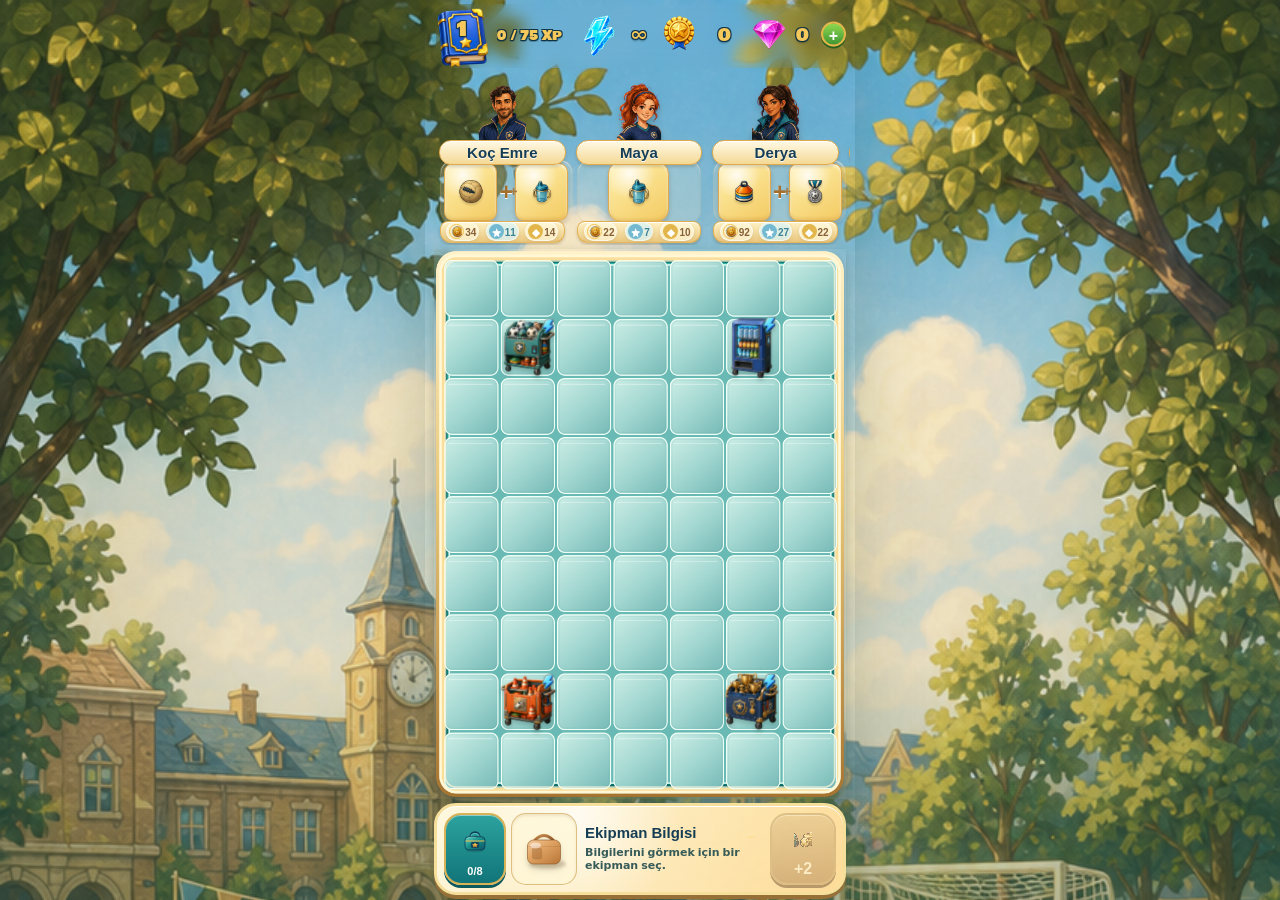
<file: index.html>
<!DOCTYPE html>
<html lang="tr">
<head>
  <meta charset="UTF-8">
  <meta name="viewport" content="width=device-width, initial-scale=1, maximum-scale=1, user-scalable=no">
  <meta name="theme-color" content="#173f61">
  <title>Champion Tour — Futbol Birleştirme Prototipi</title>
  <link rel="stylesheet" href="style.css?v=cozy-reference-3">
  <link rel="stylesheet" href="cozy-academy-production.css?v=cozy-reference-15">
</head>
<body>
  <div class="scene" aria-hidden="true">
    <div class="sun"></div>
    <div class="cloud cloud-a"></div>
    <div class="cloud cloud-b"></div>
    <div class="academy-world" id="academyWorld">
      <div class="academy-horizon"></div>
      <div class="campus-road road-main"></div>
      <div class="campus-road road-side"></div>
      <div class="academy-field field-main">
        <span class="field-circle"></span>
        <span class="field-goal goal-a"></span>
        <span class="field-goal goal-b"></span>
      </div>
      <div class="academy-field field-training"></div>
      <div class="academy-stands stands-left"></div>
      <div class="academy-stands stands-right"></div>
      <div class="academy-building clubhouse">
        <span class="building-sign">CT</span>
      </div>
      <div class="academy-building fitness-center">
        <span class="building-sign">FIT</span>
      </div>
      <div class="campus-trees trees-left"><i></i><i></i><i></i></div>
      <div class="campus-trees trees-right"><i></i><i></i><i></i></div>
      <div class="campus-lights lights-left"><i></i><i></i></div>
      <div class="campus-lights lights-right"><i></i><i></i></div>
    </div>
  </div>

  <main class="game">
    <h1 class="visually-hidden">Champion Tour</h1>
    <header class="game-header" data-i18n-aria="resources.title">
      <section class="player-level-card hud-capsule" aria-label="Oyuncu seviyesi ve deneyimi">
        <div class="level-ring" id="playerXpRing" aria-hidden="true">
          <img class="hud-reference-image level-reference-image" src="assets/CozyAcademy/Full/UI/HUD/V3/level-book.png" alt="">
          <svg viewBox="0 0 48 48">
            <circle class="level-ring-track" cx="24" cy="24" r="20"></circle>
            <circle class="level-ring-progress" cx="24" cy="24" r="20"></circle>
          </svg>
          <span class="level-book-pages"></span>
          <span id="playerLevelValue">1</span>
        </div>
        <div class="level-copy">
          <small>SEVİYE</small>
          <strong id="xpValue">0 / 100 XP</strong>
        </div>
      </section>
      <button class="reputation-button" id="reputationButton" type="button" aria-label="Akademi İtibarı bilgisi">
        <span aria-hidden="true">★</span>
        <strong id="reputationValue">0</strong>
      </button>

      <section class="energy-card hud-capsule" data-i18n-aria="energy.label">
        <img class="hud-reference-image energy-reference-image" src="assets/CozyAcademy/Full/UI/HUD/V3/energy.png" alt="" aria-hidden="true">
        <div class="energy-content">
          <div class="energy-row">
            <strong id="energyValue">100</strong>
            <span class="energy-maximum">/ 100</span>
          </div>
          <div class="energy-track" aria-hidden="true">
            <span class="energy-fill" id="energyFill"></span>
          </div>
          <div class="energy-timer" id="energyTimerRow">
            <span>Sonraki</span>
            <strong id="energyTimer"></strong>
          </div>
        </div>
      </section>

      <section class="resource-pill resource-coins hud-capsule" aria-label="Altın">
        <img class="hud-reference-image coin-reference-image" src="assets/CozyAcademy/Full/UI/HUD/V3/coin.png" alt="" aria-hidden="true">
        <span class="resource-copy"><small>ALTIN</small><strong id="coinValue">0</strong></span>
      </section>

      <section class="resource-pill resource-gems hud-capsule" aria-label="Elmas">
        <img class="hud-reference-image gem-reference-image" src="assets/CozyAcademy/Full/UI/HUD/V3/gem.png" alt="" aria-hidden="true">
        <span class="resource-copy"><small>ELMAS</small><strong id="gemValue">0</strong></span>
      </section>
      <button type="button" class="campus-hud-button" id="campusHudButton" aria-label="Akademi Rehberini aç">
        <img data-ui-icon="menu" alt="" aria-hidden="true">
      </button>
      <span id="eventValue" hidden>0</span>
    </header>

    <section class="orders-shell" data-i18n-aria="orders.title">
      <div class="orders-strip" id="ordersStrip" role="region" data-i18n-aria="orders.title"></div>
      <span class="orders-scroll-progress" aria-hidden="true"><i id="ordersScrollThumb"></i></span>
    </section>

    <section class="mastery-orders" id="masteryOrders" aria-label="Ustalık siparişleri" hidden></section>

    <section class="board-frame">
      <div class="board-heading">
        <span class="board-heading-dot"></span>
        <span data-i18n="prototype.board"></span>
        <span class="board-heading-dot"></span>
      </div>
      <span class="board-vine board-vine-left" aria-hidden="true"></span>
      <span class="board-vine board-vine-right" aria-hidden="true"></span>
      <div class="board" id="board" role="grid" data-i18n-aria="prototype.board"></div>
    </section>

    <section class="item-info-panel is-visible is-empty" id="itemInfoPanel" aria-live="polite" aria-hidden="false">
      <button class="storage-button" id="storageButton" type="button" aria-label="Depoyu aç">
        <img data-ui-icon="storage" alt="" aria-hidden="true">
        <span id="storageCount">0/8</span>
      </button>
      <div class="item-info-icon-wrap">
        <img id="itemInfoIcon" alt="">
      </div>
      <div class="item-info-copy">
        <div class="item-info-title-row">
          <strong id="itemInfoName"></strong>
          <span id="itemInfoLevel"></span>
        </div>
        <p id="itemInfoDescription"></p>
        <div class="item-info-meta">
          <span id="itemInfoProducer"></span>
          <span id="itemInfoRarity"></span>
          <span id="itemInfoNext"></span>
          <span class="producer-output-chip" id="producerOutputChip" hidden>
            <span>Üretir:</span>
            <img id="producerOutputIcon" alt="">
            <strong id="producerOutputName"></strong>
          </span>
        </div>
      </div>
      <button class="production-mode-control" id="productionModeControl" type="button"
        aria-label="Üretim enerji modunu değiştir" hidden>
        <img data-ui-icon="energy" alt="" aria-hidden="true">
        <strong id="productionModeValue">1</strong>
        <span id="productionModeSummary">1 enerji • Standart</span>
      </button>
      <button class="item-info-button" id="itemInfoButton" type="button" aria-label="Detaylı bilgiyi aç" hidden>i</button>
      <button class="sell-button" id="sellButton" type="button" aria-label="Seçili ürünü sat" disabled>
        <img data-ui-icon="sell" alt="" aria-hidden="true">
        <span>+2</span>
      </button>
    </section>

    <footer class="hint">
      <span class="hint-icon" aria-hidden="true">↔</span>
      <span data-i18n="prototype.hint"></span>
    </footer>
  </main>

  <div class="toast" id="toast" role="status" aria-live="polite"></div>

  <div class="item-detail-overlay" id="itemDetailOverlay" hidden>
    <section class="item-detail-card" role="dialog" aria-modal="true" aria-labelledby="itemDetailTitle">
      <button class="item-detail-close" id="itemDetailClose" type="button" aria-label="Bilgi ekranını kapat">×</button>
      <div id="itemDetailContent"></div>
    </section>
  </div>

  <div class="academy-info-overlay" id="academyInfoOverlay" hidden>
    <section class="academy-info-card" role="dialog" aria-modal="true" aria-labelledby="academyInfoTitle">
      <button class="academy-info-close" id="academyInfoClose" type="button" aria-label="Bilgi ekranını kapat">×</button>
      <div id="academyInfoContent"></div>
    </section>
  </div>

  <div class="storage-overlay" id="storageOverlay" hidden>
    <section class="storage-drawer" role="dialog" aria-labelledby="storageTitle">
      <header>
        <div><small>FUTBOL AKADEMİSİ</small><h2 id="storageTitle">Depo</h2></div>
        <strong id="storageCapacityValue">8 SLOT</strong>
        <button id="storageCloseButton" type="button" aria-label="Depoyu kapat">×</button>
      </header>
      <p>Ürünleri board ile depo arasında sürükle veya depodaki ürüne dokun.</p>
      <div class="storage-grid" id="storageGrid"></div>
    </section>
  </div>

  <div class="sports-campus-overlay" id="sportsCampusOverlay" hidden>
    <section class="sports-campus-screen" role="dialog" aria-modal="true" aria-labelledby="sportsCampusTitle">
      <header class="campus-screen-header">
        <div>
          <span class="campus-kicker">CHAMPION TOUR</span>
          <h2 id="sportsCampusTitle">Spor Kampüsü</h2>
          <p>Akademilerini yenile, geleceğin şampiyonlarını yetiştir.</p>
        </div>
        <div class="campus-level-chip">
          <small>KAMPÜS SEVİYESİ</small>
          <strong id="campusLevelValue">1</strong>
        </div>
      </header>
      <div class="campus-map" id="campusAcademyGrid" aria-label="Spor akademileri"></div>
      <footer class="campus-screen-footer">
        <span id="campusProgressText">Football Academy yenileniyor</span>
        <button type="button" class="campus-close-button" id="campusCloseButton">Oyuna dön</button>
      </footer>
    </section>

    <section class="football-renovation-screen" id="footballRenovationScreen" role="dialog" aria-modal="true" aria-labelledby="footballRenovationTitle" hidden>
      <header class="renovation-header">
        <button type="button" class="campus-back-button" id="campusBackButton" aria-label="Spor Kampüsüne dön">‹</button>
        <div>
          <span class="campus-kicker">SPOR KAMPÜSÜ</span>
          <h2 id="footballRenovationTitle">Football Academy</h2>
          <p id="footballRenovationSubtitle">Eski tesisi adım adım şampiyonların akademisine dönüştür.</p>
        </div>
        <strong class="renovation-level" id="renovationLevelValue">1 / 30</strong>
      </header>

      <div class="football-campus-visual" id="footballCampusVisual" data-stage="1" aria-label="Football Academy yenileme görünümü">
        <div class="renovation-sky"></div>
        <div class="renovation-building">
          <span class="renovation-roof"></span>
          <span class="renovation-sign">CT</span>
        </div>
        <div class="renovation-pitch">
          <span class="renovation-pitch-circle"></span>
          <span class="renovation-goal"></span>
        </div>
        <div class="renovation-stands"></div>
        <div class="renovation-fitness">FIT</div>
        <div class="renovation-path"></div>
        <div class="renovation-lights"><i></i><i></i></div>
        <div class="renovation-landscape"><i></i><i></i><i></i></div>
      </div>

      <div class="facility-progress-strip" id="facilityProgressStrip" aria-label="Football Academy tesis ilerlemesi"></div>

      <div class="renovation-action-panel" id="renovationActionPanel">
        <span class="renovation-action-icon" id="renovationActionIcon" aria-hidden="true">🏠</span>
        <div class="renovation-action-copy">
          <small id="renovationActionKicker">SEVİYE 2 GELİŞTİRMESİ</small>
          <strong id="renovationActionTitle">Kulüp binası çatısı</strong>
          <p id="renovationActionDescription">Eksik çatıyı tamamla.</p>
        </div>
        <button type="button" class="renovation-action-button" id="renovationActionButton">
          <span>Geliştirmeyi yap</span>
          <small>Tek kampüs yenilemesi</small>
        </button>
      </div>
    </section>
  </div>

  <script src="js/i18n.js"></script>
  <script src="js/game-data.js?v=mastery-depth-2"></script>
  <script src="js/production-rules.js?v=producer-mastery-1"></script>
  <script src="js/producer-progression.js?v=mastery-guide-1"></script>
  <script src="js/progression.js?v=producer-mastery-1"></script>
  <script src="js/sports-content.js?v=sprint-8-4-multi-producer"></script>
  <script src="js/academy.js?v=sprint-8-4-multi-producer"></script>
  <script src="js/audio.js"></script>
  <script src="script.js?v=mastery-depth-2"></script>
</body>
</html>
</file>
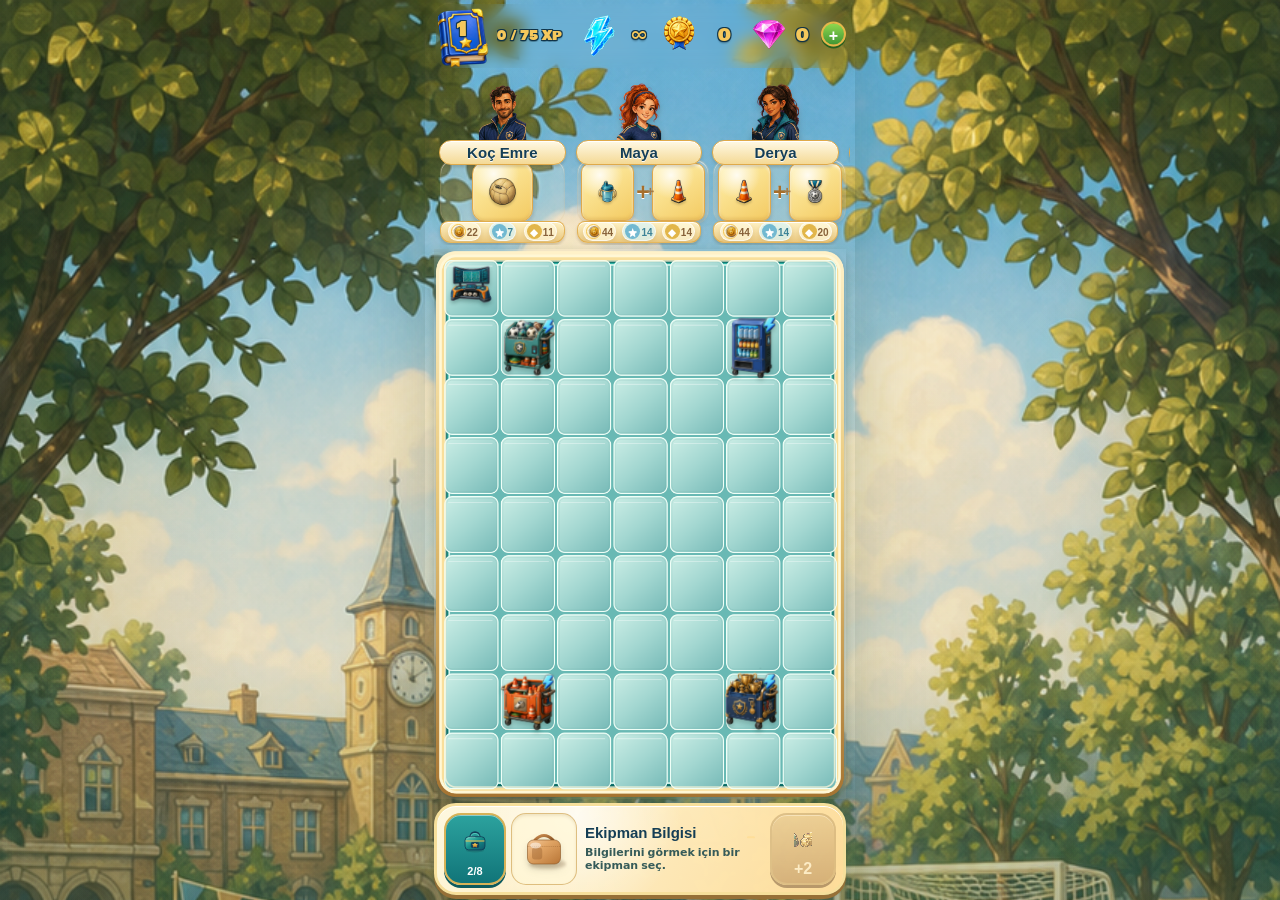
<file: tests/mastery-browser-storage-seed.html>
<!doctype html>
<html lang="tr">
<meta charset="utf-8">
<title>Champion Tour Mastery Mixed Inventory Seed</title>
<script>
  const cells = Array(63).fill(null);
  cells[0] = { type: 'ball', chainId: 'training', level: 12 };
  cells[8] = { type: 'producer', producerId: 'ball_basket' };
  cells[12] = { type: 'producer', producerId: 'equipment_locker' };
  cells[50] = { type: 'producer', producerId: 'training_cart' };
  cells[54] = { type: 'producer', producerId: 'trophy_cabinet' };
  const storage = Array(8).fill(null);
  storage[0] = { type: 'ball', chainId: 'training', level: 12 };
  storage[1] = { type: 'ball', chainId: 'training', level: 12 };

  [
    'championTour.prototype.energy.v1',
    'championTour.prototype.board.v2',
    'championTour.prototype.progression.v1',
    'championTour.prototype.producerProgression.v2',
    'championTour.prototype.academy.v2',
    'championTour.prototype.academy.v1'
  ].forEach((key) => localStorage.removeItem(key));

  localStorage.setItem('championTour.prototype.board.v2', JSON.stringify({
    version: 3,
    cells,
    storageCapacity: 8,
    storage,
    selectedProductionEnergy: 1
  }));
  location.replace('../index.html?test=mastery-storage-browser');
</script>
</file>
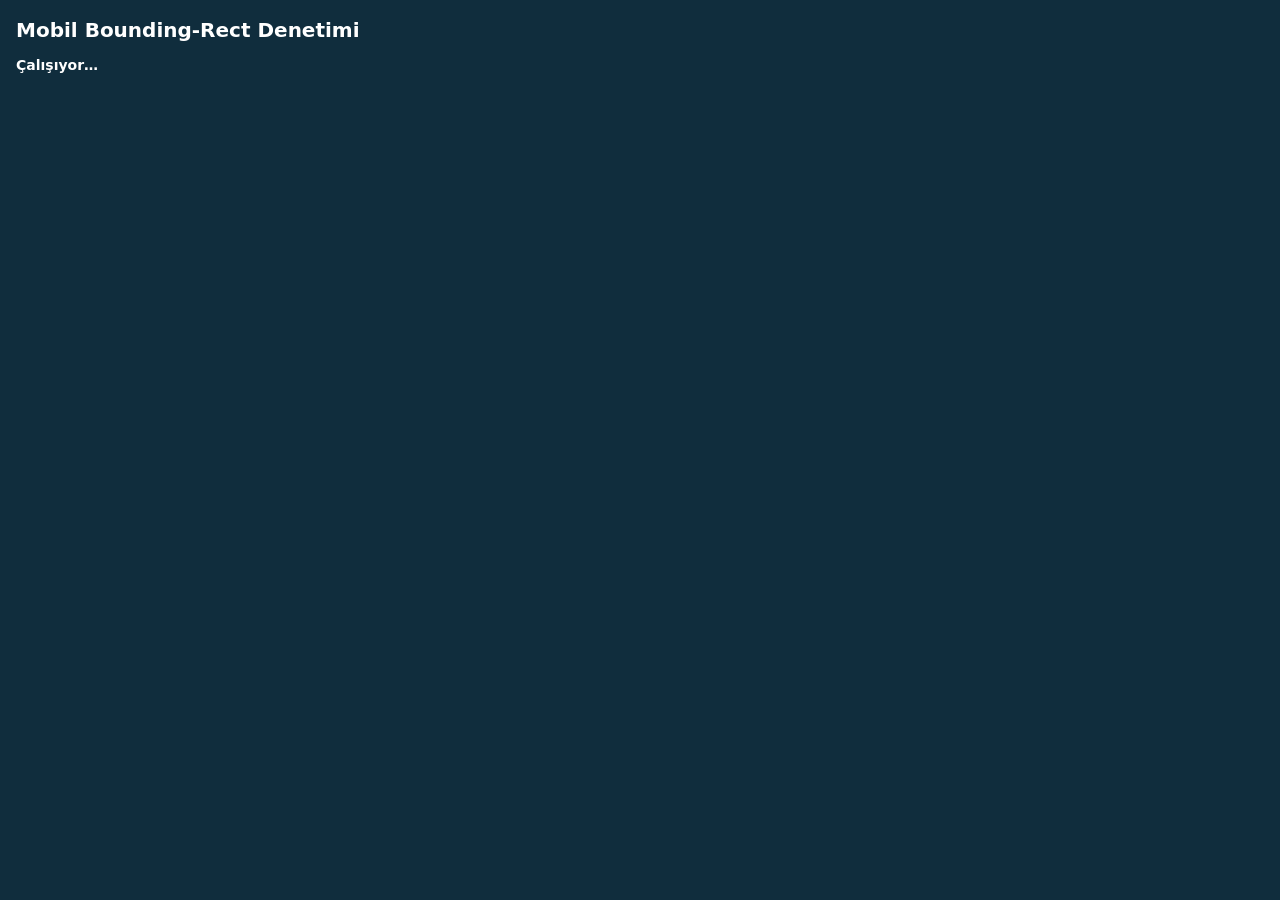
<file: tests/mobile-layout-browser.html>
<!doctype html>
<html lang="tr">
<head>
  <meta charset="utf-8">
  <title>Champion Tour — Mobil Yerleşim Denetimi</title>
  <style>
    body { margin: 0; padding: 16px; background: #102d3d; color: #fff; font: 14px/1.4 system-ui; }
    h1 { margin: 0 0 12px; font-size: 20px; }
    #summary { margin-bottom: 14px; font-weight: 700; }
    .results { display: grid; gap: 12px; grid-template-columns: repeat(auto-fit, minmax(280px, 1fr)); }
    article { padding: 10px; border: 2px solid #526c7b; border-radius: 12px; background: #173e52; }
    article.pass { border-color: #68c56a; }
    article.fail { border-color: #e46e5e; }
    h2 { margin: 0 0 6px; font-size: 16px; }
    pre { margin: 0; white-space: pre-wrap; font-size: 11px; }
    iframe { position: fixed; left: -10000px; top: 0; border: 0; }
  </style>
</head>
<body>
  <h1>Mobil Bounding-Rect Denetimi</h1>
  <div id="summary">Çalışıyor…</div>
  <div class="results" id="results"></div>
  <script>
    const viewports = [
      { width: 360, height: 800 },
      { width: 390, height: 844 },
      { width: 430, height: 932 }
    ];
    const tolerance = 1.5;

    const rect = (element) => {
      const value = element.getBoundingClientRect();
      return {
        left: value.left,
        top: value.top,
        right: value.right,
        bottom: value.bottom,
        width: value.width,
        height: value.height
      };
    };
    const intersects = (a, b) =>
      a.left < b.right - tolerance &&
      a.right > b.left + tolerance &&
      a.top < b.bottom - tolerance &&
      a.bottom > b.top + tolerance;
    const contains = (outer, inner) =>
      inner.left >= outer.left - tolerance &&
      inner.right <= outer.right + tolerance &&
      inner.top >= outer.top - tolerance &&
      inner.bottom <= outer.bottom + tolerance;

    function audit(frame, viewport) {
      const doc = frame.contentDocument;
      const pick = (selector) => doc.querySelector(selector);
      const issues = [];
      const regions = [
        pick('.game-header'),
        pick('.orders-shell'),
        pick('.board-frame'),
        pick('.item-info-panel')
      ];
      const regionRects = regions.map(rect);
      const viewportRect = { left: 0, top: 0, right: viewport.width, bottom: viewport.height };

      regionRects.forEach((value, index) => {
        if (!contains(viewportRect, value)) issues.push(`Bölge ${index + 1} viewport dışında`);
        if (index && regionRects[index - 1].bottom > value.top + tolerance) {
          issues.push(`Bölge ${index} ile ${index + 1} çakışıyor`);
        }
      });

      const capsules = [...doc.querySelectorAll('.game-header .hud-capsule')];
      const headerRect = regionRects[0];
      capsules.forEach((element, index) => {
        const value = rect(element);
        if (!contains(headerRect, value)) issues.push(`HUD kapsülü ${index + 1} panel dışında`);
        capsules.slice(index + 1).forEach((other, offset) => {
          if (intersects(value, rect(other))) {
            issues.push(`HUD kapsülleri ${index + 1} ve ${index + offset + 2} çakışıyor`);
          }
        });
      });

      const strip = pick('.orders-strip');
      const stripRect = rect(strip);
      const visibleCards = [...doc.querySelectorAll('.order-card')]
        .map((element) => ({ element, value: rect(element) }))
        .filter(({ value }) => value.left < stripRect.right && value.right > stripRect.left)
        .sort((a, b) => a.value.left - b.value.left)
        .slice(0, 3);
      if (visibleCards.length !== 3) issues.push(`Tam görünen sipariş sayısı ${visibleCards.length}`);
      visibleCards.forEach(({ element, value }, index) => {
        if (!contains(stripRect, value)) issues.push(`Sipariş ${index + 1} tam görünmüyor`);
        ['.customer-portrait', '.order-customer-name', '.order-items', '.order-rewards']
          .forEach((selector) => {
            const child = element.querySelector(selector);
            if (child && !contains(value, rect(child))) {
              const childRect = rect(child);
              issues.push(
                `Sipariş ${index + 1} içeriği taşıyor: ${selector} ` +
                `[kart ${value.left.toFixed(1)},${value.top.toFixed(1)}–${value.right.toFixed(1)},${value.bottom.toFixed(1)}; ` +
                `içerik ${childRect.left.toFixed(1)},${childRect.top.toFixed(1)}–${childRect.right.toFixed(1)},${childRect.bottom.toFixed(1)}]`
              );
            }
          });
      });

      const board = pick('.board');
      if (board.children.length !== 63) issues.push(`Board hücre sayısı ${board.children.length}`);
      if (doc.documentElement.scrollHeight > viewport.height + tolerance) {
        issues.push(`Dikey scroll oluştu: ${doc.documentElement.scrollHeight}px`);
      }
      if (doc.documentElement.scrollWidth > viewport.width + tolerance) {
        issues.push(`Yatay scroll oluştu: ${doc.documentElement.scrollWidth}px`);
      }

      const textSelectors = [
        '#xpValue',
        '#coinValue',
        '.item-info-title-row',
        '.item-info-copy p'
      ];
      textSelectors.forEach((selector) => {
        const element = pick(selector);
        if (element && (
          element.scrollWidth > element.clientWidth + tolerance ||
          element.scrollHeight > element.clientHeight + tolerance
        )) issues.push(`Metin taşıyor: ${selector}`);
      });

      return { viewport, pass: issues.length === 0, issues, regions: regionRects };
    }

    async function run() {
      const reports = [];
      for (const viewport of viewports) {
        const frame = document.createElement('iframe');
        frame.width = viewport.width;
        frame.height = viewport.height;
        frame.src = `../index.html?sprint=mobile-layout-audit&view=mobile&w=${viewport.width}`;
        document.body.appendChild(frame);
        await new Promise((resolve) => frame.addEventListener('load', resolve, { once: true }));
        await new Promise((resolve) => setTimeout(resolve, 900));
        reports.push(audit(frame, viewport));
        frame.remove();
      }

      const resultElement = document.getElementById('results');
      reports.forEach((report) => {
        const card = document.createElement('article');
        card.className = report.pass ? 'pass' : 'fail';
        card.innerHTML = `<h2>${report.viewport.width} × ${report.viewport.height}: ${
          report.pass ? 'GEÇTİ' : 'BAŞARISIZ'
        }</h2><pre>${report.issues.length ? report.issues.join('\n') : 'Taşma veya çakışma bulunmadı.'}</pre>`;
        resultElement.appendChild(card);
      });
      const passed = reports.filter((report) => report.pass).length;
      document.getElementById('summary').textContent = `${passed}/${reports.length} viewport geçti`;
      document.body.dataset.complete = 'true';
      window.__CHAMPION_TOUR_LAYOUT_REPORT__ = reports;
    }
    run();
  </script>
</body>
</html>
</file>
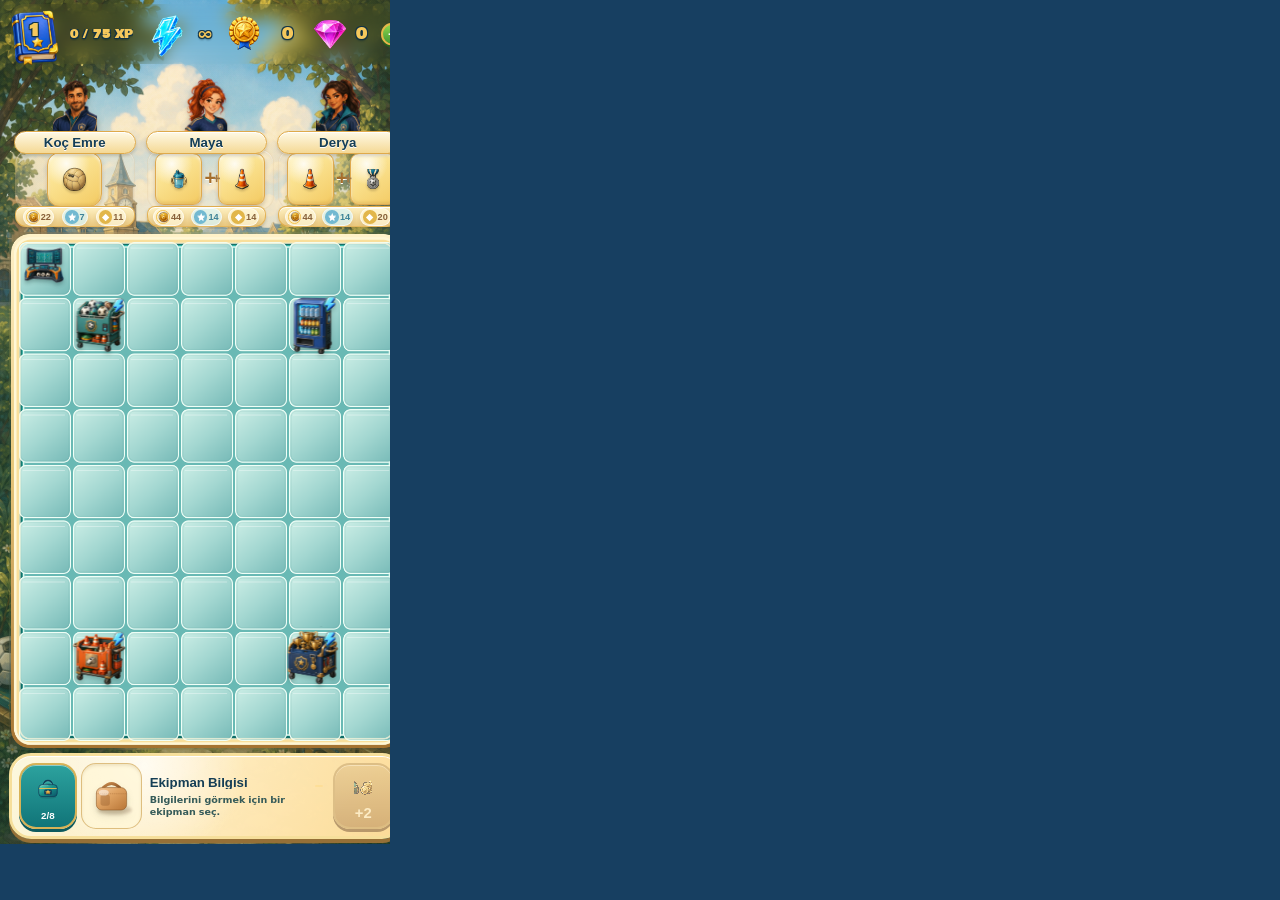
<file: tests/mobile-visual-capture.html>
<!doctype html>
<html lang="tr">
<head>
  <meta charset="utf-8">
  <title>Champion Tour — Mobil Görsel Yakalama</title>
  <style>
    html, body { margin: 0; overflow: hidden; background: #173f61; }
    iframe { display: block; border: 0; }
  </style>
</head>
<body>
  <script>
    const query = new URLSearchParams(location.search);
    const width = Number(query.get('w')) || 390;
    const height = Number(query.get('h')) || 844;
    const state = query.get('state') || 'normal';
    const frame = document.createElement('iframe');
    frame.width = width;
    frame.height = height;
    frame.src = `../index.html?sprint=mobile-layout-fix&view=mobile&capture=${state}`;
    document.body.appendChild(frame);
    frame.addEventListener('load', () => {
      window.setTimeout(() => {
        const doc = frame.contentDocument;
        const tap = (element) => {
          if (!element) return;
          const bounds = element.getBoundingClientRect();
          const eventInit = {
            bubbles: true,
            pointerId: 1,
            pointerType: 'mouse',
            button: 0,
            clientX: bounds.left + bounds.width / 2,
            clientY: bounds.top + bounds.height / 2
          };
          element.dispatchEvent(new PointerEvent('pointerdown', eventInit));
          element.dispatchEvent(new PointerEvent('pointerup', eventInit));
          element.click();
        };
        if (state === 'producer') tap(doc.querySelector('.producer-image'));
        if (state === 'item' || state === 'detail') {
          tap(doc.querySelector('.cell.occupied:not(.producer-cell)'));
        }
        if (state === 'detail') {
          window.setTimeout(() => doc.querySelector('#itemInfoButton')?.click(), 140);
        }
        window.setTimeout(() => document.body.dataset.ready = 'true', 250);
      }, 550);
    }, { once: true });
  </script>
</body>
</html>
</file>
<file: style.css>
:root {
  --sky: #69b9d8;
  --sky-light: #d7f0e8;
  --cream: #fff9ea;
  --green: #6fbb72;
  --green-light: #a9d899;
  --green-dark: #3f8d56;
  --blue: #2b8cac;
  --blue-dark: #176a88;
  --gold: #ffd15d;
  --gold-dark: #c88625;
  --ink: #493a30;
  --shadow: rgba(45, 67, 43, .22);
  --font: "Trebuchet MS", "Arial Rounded MT Bold", system-ui, sans-serif;
  --board-lift: 22px;
  --item-ground-offset: 2.5px;
  --slot-gap: clamp(1.1px, .31vw, 1.7px);
}

* { box-sizing: border-box; }

html,
body {
  width: 100%;
  min-height: 100%;
  margin: 0;
  overflow: hidden;
  overscroll-behavior: none;
}

body {
  min-height: 100dvh;
  color: var(--ink);
  font-family: var(--font);
  background: linear-gradient(180deg, var(--sky), var(--sky-light) 60%, #6fb66c);
  -webkit-tap-highlight-color: transparent;
  user-select: none;
}

.scene {
  position: fixed;
  inset: 0;
  overflow: hidden;
  pointer-events: none;
}

.sun {
  position: absolute;
  top: -15vmin;
  right: -10vmin;
  width: 48vmin;
  aspect-ratio: 1;
  border-radius: 50%;
  background: radial-gradient(circle, rgba(255,247,179,.92), rgba(255,235,146,.24) 53%, transparent 72%);
}

.cloud {
  position: absolute;
  width: 120px;
  height: 28px;
  border-radius: 30px;
  background: rgba(255,255,255,.48);
}

.cloud::before,
.cloud::after {
  content: "";
  position: absolute;
  bottom: 5px;
  border-radius: 50%;
  background: inherit;
}

.cloud::before { left: 18px; width: 50px; height: 50px; }
.cloud::after { right: 16px; width: 38px; height: 38px; }
.cloud-a { top: 14%; left: 4%; transform: scale(.68); }
.cloud-b { top: 25%; right: 3%; transform: scale(.45); opacity: .7; }

.academy {
  position: absolute;
  left: 50%;
  bottom: 20%;
  width: min(720px, 110vw);
  height: 170px;
  transform: translateX(-50%);
  border-radius: 24px 24px 0 0;
  background: linear-gradient(135deg, #f9e7c1, #ddb987);
  opacity: .48;
}

.academy-roof {
  position: absolute;
  inset: -22px -12px auto;
  height: 40px;
  border-radius: 14px;
  background: repeating-linear-gradient(90deg, #d57950 0 20px, #bf6042 20px 23px);
}

.academy-badge {
  position: absolute;
  top: 36px;
  left: 50%;
  width: 50px;
  height: 50px;
  transform: translateX(-50%);
  display: grid;
  place-items: center;
  color: white;
  font-weight: 900;
  border: 3px solid var(--gold);
  border-radius: 50%;
  background: var(--blue);
}

.pitch {
  position: absolute;
  inset: 70% -15% -15%;
  border-radius: 50% 50% 0 0;
  background:
    linear-gradient(90deg, transparent 49.7%, rgba(255,255,255,.4) 49.7% 50.3%, transparent 50.3%),
    repeating-linear-gradient(90deg, rgba(255,255,255,.07) 0 12%, rgba(34,100,47,.06) 12% 24%),
    #58a960;
}

.pitch::after {
  content: "";
  position: absolute;
  top: 6%;
  left: 50%;
  width: 180px;
  height: 100px;
  transform: translateX(-50%);
  border: 3px solid rgba(255,255,255,.35);
  border-radius: 50%;
}

.academy-world {
  --pitch-progress: 0;
  --stands-progress: 0;
  --clubhouse-progress: 0;
  --fitness-progress: 0;
  --paths-progress: 0;
  --landscape-progress: 0;
  --lighting-progress: 0;
  position: absolute;
  inset: 29% -4% -12%;
  overflow: hidden;
  border-radius: 48% 48% 0 0;
  background:
    radial-gradient(ellipse at 50% 5%, rgba(213,239,187,.72), transparent 38%),
    repeating-linear-gradient(90deg, rgba(255,255,255,.045) 0 9%, rgba(37,105,54,.035) 9% 18%),
    linear-gradient(180deg, #80c77d, #4b9c59 68%, #3f8a50);
  box-shadow:
    inset 0 18px 40px rgba(255,255,224,.18),
    0 -8px 30px rgba(65,119,70,.12);
}

.academy-horizon {
  position: absolute;
  inset: 0 0 auto;
  height: 24%;
  background:
    radial-gradient(ellipse at 50% 100%, rgba(239,227,179,.72), transparent 54%);
}

.academy-field {
  position: absolute;
  overflow: hidden;
  border: 3px solid rgba(255,247,211,.88);
  border-radius: 18px;
  background:
    linear-gradient(90deg, transparent 49%, rgba(255,255,255,.6) 49% 51%, transparent 51%),
    repeating-linear-gradient(90deg, rgba(255,255,255,.08) 0 14%, rgba(38,114,57,.08) 14% 28%),
    #67b86d;
  box-shadow:
    0 8px 18px rgba(32,77,44,.2),
    inset 0 0 0 2px rgba(45,123,63,.16);
  transition: opacity .45s ease, transform .45s ease, filter .45s ease;
}

.field-main {
  left: 50%;
  bottom: 8%;
  width: min(46vw, 520px);
  height: min(23vw, 260px);
  opacity: calc(.32 + var(--pitch-progress) * .68);
  transform: translateX(-50%) scale(calc(.86 + var(--pitch-progress) * .14));
  filter: saturate(calc(.6 + var(--pitch-progress) * .55));
}

.field-training {
  right: 5%;
  top: 20%;
  width: min(25vw, 300px);
  height: min(13vw, 150px);
  opacity: calc(var(--pitch-progress) * .72);
  transform: translateY(calc(28px - var(--pitch-progress) * 28px));
}

.field-circle {
  position: absolute;
  left: 50%;
  top: 50%;
  width: 25%;
  aspect-ratio: 1;
  border: 2px solid rgba(255,255,255,.58);
  border-radius: 50%;
  transform: translate(-50%, -50%);
}

.field-goal {
  position: absolute;
  top: 36%;
  width: 6%;
  height: 28%;
  border: 2px solid rgba(255,255,255,.72);
}

.goal-a { left: 1%; border-left: 0; }
.goal-b { right: 1%; border-right: 0; }

.campus-road {
  position: absolute;
  z-index: 1;
  background:
    repeating-linear-gradient(90deg, rgba(255,255,255,.18) 0 18px, transparent 18px 22px),
    linear-gradient(#d9c69c, #bfa477);
  box-shadow: 0 3px 8px rgba(84,68,44,.15);
  opacity: calc(.12 + var(--paths-progress) * .88);
  transition: opacity .45s ease, transform .45s ease;
}

.road-main {
  left: 50%;
  bottom: -4%;
  width: 11%;
  height: 72%;
  transform: translateX(-50%) perspective(260px) rotateX(16deg);
}

.road-side {
  left: 8%;
  right: 8%;
  top: 42%;
  height: 5%;
  border-radius: 999px;
}

.academy-building {
  position: absolute;
  z-index: 2;
  min-width: 120px;
  border: 3px solid rgba(255,244,208,.84);
  border-radius: 18px 18px 8px 8px;
  background:
    linear-gradient(90deg, transparent 18%, rgba(111,188,202,.74) 18% 33%, transparent 33% 67%, rgba(111,188,202,.74) 67% 82%, transparent 82%),
    linear-gradient(155deg, #fff2cf, #d6a96f);
  box-shadow:
    0 10px 20px rgba(72,61,41,.2),
    inset 0 2px 0 rgba(255,255,255,.72);
  transition: opacity .45s ease, transform .45s ease;
}

.academy-building::before {
  content: "";
  position: absolute;
  left: -6px;
  right: -6px;
  top: -13px;
  height: 18px;
  border-radius: 10px 10px 3px 3px;
  background: linear-gradient(180deg, #e1885c, #b95a42);
  box-shadow: inset 0 2px 0 rgba(255,255,255,.28);
}

.clubhouse {
  left: 7%;
  top: 22%;
  width: calc(150px + var(--clubhouse-progress) * 85px);
  height: calc(72px + var(--clubhouse-progress) * 48px);
  opacity: calc(.28 + var(--clubhouse-progress) * .72);
  transform: translateY(calc(24px - var(--clubhouse-progress) * 24px));
}

.fitness-center {
  right: 7%;
  top: 48%;
  width: calc(125px + var(--fitness-progress) * 70px);
  height: calc(62px + var(--fitness-progress) * 38px);
  opacity: calc(var(--fitness-progress) * .92);
  transform: translateY(calc(28px - var(--fitness-progress) * 28px));
}

.building-sign {
  position: absolute;
  left: 50%;
  top: 12px;
  padding: 3px 7px;
  color: #fff5c9;
  font-size: 11px;
  font-weight: 950;
  border: 2px solid #ffd96d;
  border-radius: 999px;
  background: #2c8ca7;
  transform: translateX(-50%);
}

.academy-stands {
  position: absolute;
  z-index: 2;
  bottom: 24%;
  width: 16%;
  height: calc(34px + var(--stands-progress) * 72px);
  border: 3px solid rgba(255,245,210,.75);
  border-radius: 12px 12px 4px 4px;
  background:
    repeating-linear-gradient(180deg, #55a6b8 0 10px, #e8d0a1 10px 16px);
  box-shadow: 0 8px 16px rgba(47,71,47,.2);
  opacity: calc(var(--stands-progress) * .94);
  transition: opacity .45s ease, height .45s ease;
}

.stands-left { left: 6%; transform: skewY(-5deg); }
.stands-right { right: 6%; transform: skewY(5deg); }

.campus-trees {
  position: absolute;
  z-index: 3;
  display: flex;
  gap: 18px;
  opacity: calc(.12 + var(--landscape-progress) * .88);
  transition: opacity .45s ease, transform .45s ease;
}

.trees-left { left: 2%; bottom: 5%; }
.trees-right { right: 2%; top: 11%; }

.campus-trees i {
  position: relative;
  width: 32px;
  height: 46px;
  display: block;
  border-radius: 50% 50% 45% 45%;
  background: radial-gradient(circle at 35% 28%, #b9df7d, #4d9b58 72%);
  box-shadow: 0 6px 10px rgba(36,76,43,.18);
}

.campus-trees i::after {
  content: "";
  position: absolute;
  left: 50%;
  bottom: -10px;
  width: 7px;
  height: 16px;
  border-radius: 3px;
  background: #8d633e;
  transform: translateX(-50%);
}

.campus-lights {
  position: absolute;
  z-index: 3;
  display: flex;
  gap: 42px;
  opacity: var(--lighting-progress);
  transition: opacity .45s ease, filter .45s ease;
  filter: drop-shadow(0 0 calc(var(--lighting-progress) * 14px) rgba(255,238,140,.8));
}

.lights-left { left: 18%; bottom: 15%; }
.lights-right { right: 18%; bottom: 15%; }

.campus-lights i {
  position: relative;
  width: 5px;
  height: 78px;
  display: block;
  border-radius: 4px;
  background: #58777b;
}

.campus-lights i::before {
  content: "";
  position: absolute;
  left: -9px;
  top: -5px;
  width: 23px;
  height: 10px;
  border-radius: 4px;
  background: linear-gradient(180deg, #fff7b0, #d8bf68);
}

.game {
  position: relative;
  z-index: 1;
  width: min(100%, 560px);
  height: 100dvh;
  min-height: 540px;
  margin: 0 auto;
  padding: max(10px, env(safe-area-inset-top)) 10px max(9px, env(safe-area-inset-bottom));
  display: flex;
  flex-direction: column;
  gap: 12px;
}

.game-header {
  position: relative;
  flex: 0 0 auto;
  width: min(100%, 536px);
  min-height: 62px;
  margin: 0 auto;
  padding: 5px;
  display: grid;
  grid-template-columns: minmax(116px, 1.28fr) minmax(132px, 1.48fr) minmax(82px, .9fr) minmax(78px, .84fr);
  align-items: stretch;
  gap: 5px;
  border: 1px solid rgba(255,255,255,.34);
  border-radius: 25px;
  background:
    linear-gradient(180deg, rgba(255,255,255,.22), rgba(38,127,151,.12));
  box-shadow:
    0 10px 24px rgba(33,75,77,.1),
    inset 0 1px 0 rgba(255,255,255,.35);
  backdrop-filter: blur(8px);
}

.visually-hidden {
  position: absolute !important;
  width: 1px !important;
  height: 1px !important;
  padding: 0 !important;
  margin: -1px !important;
  overflow: hidden !important;
  clip: rect(0, 0, 0, 0) !important;
  white-space: nowrap !important;
  border: 0 !important;
}

.hud-capsule {
  position: relative;
  min-width: 0;
  min-height: 50px;
  border: 2px solid rgba(255,248,207,.94);
  border-radius: 18px;
  background:
    radial-gradient(circle at 28% 0%, rgba(136,227,239,.42), transparent 48%),
    linear-gradient(165deg, #35a9c5, #227f9f 64%, #1d708f);
  box-shadow:
    0 3px 0 rgba(25,94,118,.62),
    0 7px 14px rgba(42,70,60,.16),
    inset 0 2px 0 rgba(255,255,255,.34),
    inset 0 -2px 4px rgba(14,74,98,.2);
  backdrop-filter: blur(12px);
}

.player-level-card {
  padding: 4px 7px 4px 3px;
  display: flex;
  align-items: center;
  gap: 6px;
  border-color: rgba(255,249,215,.98);
  background:
    radial-gradient(circle at 18% 0%, rgba(255,255,255,.92), transparent 48%),
    linear-gradient(155deg, #fff9df, #eed7a8);
  box-shadow:
    0 3px 0 rgba(104,76,42,.2),
    0 7px 14px rgba(42,70,60,.14),
    inset 0 2px 0 rgba(255,255,255,.82);
}

.level-ring {
  --xp-progress: 0;
  position: relative;
  width: 52px;
  height: 52px;
  display: grid;
  place-items: center;
  flex: 0 0 auto;
  border-radius: 50%;
  background: linear-gradient(145deg, #55bfd1, #257e9e);
  box-shadow:
    0 3px 0 rgba(24,91,116,.58),
    inset 0 2px 1px rgba(255,255,255,.35);
}

.level-ring svg {
  position: absolute;
  inset: 1px;
  width: calc(100% - 2px);
  height: calc(100% - 2px);
  overflow: visible;
  transform: rotate(-90deg);
}

.level-ring circle {
  fill: none;
  stroke-width: 4;
}

.level-ring-track { stroke: rgba(255,255,255,.28); }

.level-ring-progress {
  stroke: #fff5b7;
  stroke-linecap: round;
  stroke-dasharray: 125.67;
  stroke-dashoffset: calc(125.67 * (1 - var(--xp-progress)));
  filter: drop-shadow(0 1px 2px rgba(103,76,24,.25));
  transition: stroke-dashoffset 300ms ease-out;
}

.level-ring span {
  color: white;
  font-size: 21px;
  font-weight: 950;
  line-height: 1;
  text-shadow: 0 2px 0 rgba(19,83,107,.68);
}

.level-copy,
.resource-copy {
  min-width: 0;
  display: flex;
  flex-direction: column;
  justify-content: center;
}

.level-copy small,
.resource-copy small {
  color: #d9f4f7;
  font-size: 7px;
  font-weight: 950;
  letter-spacing: .65px;
  line-height: 1;
}

.player-level-card .level-copy small { color: #3b7e8b; }
.player-level-card .level-copy strong { color: #705d47; }

.level-copy strong {
  margin-top: 4px;
  overflow: hidden;
  color: white;
  font-size: 8.5px;
  line-height: 1.1;
  text-overflow: ellipsis;
  white-space: nowrap;
}

.energy-card {
  padding: 4px 7px 4px 2px;
  display: flex;
  align-items: center;
  gap: 6px;
  border-color: #fff2a6;
  box-shadow:
    0 3px 0 rgba(22,91,114,.64),
    0 0 0 2px rgba(255,222,86,.2),
    0 8px 16px rgba(42,70,60,.18),
    inset 0 2px 0 rgba(255,255,255,.38);
}

.hud-icon {
  display: grid;
  place-items: center;
  flex: 0 0 auto;
  filter: drop-shadow(0 3px 2px rgba(63,67,44,.19));
}

.energy-symbol {
  width: 42px;
  height: 47px;
  color: #fff6a6;
  border: 2px solid rgba(255,247,196,.92);
  border-radius: 16px;
  background: linear-gradient(145deg, #74d8ec, #2589b5);
  box-shadow:
    0 3px 0 #1d7699,
    inset 0 2px 1px rgba(255,255,255,.42);
  transform: rotate(-4deg);
}

.energy-symbol svg {
  width: 25px;
  height: 25px;
  fill: currentColor;
  stroke: rgba(64,125,100,.2);
  stroke-width: .7;
}

.energy-content { min-width: 0; flex: 1; }

.energy-row {
  display: flex;
  align-items: baseline;
  gap: 2px;
}

.energy-row strong {
  color: white;
  font-size: 17px;
  line-height: 1;
  white-space: nowrap;
}

.energy-maximum {
  color: #d9f4f7;
  font-size: 8px;
  font-weight: 900;
  white-space: nowrap;
}

.energy-track {
  height: 6px;
  margin: 4px 0 3px;
  overflow: hidden;
  border: 1px solid rgba(14,68,88,.34);
  border-radius: 99px;
  background: rgba(8,57,78,.32);
  box-shadow: inset 0 1px 2px rgba(4,48,67,.26);
}

.energy-fill {
  display: block;
  width: 100%;
  height: 100%;
  border-radius: inherit;
  background: linear-gradient(90deg, #57b968, #9cdf77);
  box-shadow: inset 0 1px 0 rgba(255,255,255,.55);
  transition: width .25s ease;
}

.energy-timer {
  display: flex;
  align-items: center;
  justify-content: space-between;
  gap: 3px;
  color: #d6f1f5;
  font-size: 6.8px;
  font-weight: 800;
  white-space: nowrap;
}

.energy-timer[hidden] { display: none; }
.energy-timer strong { color: #fff5b0; font-size: 8.5px; }

.resource-pill {
  padding: 4px 6px 4px 1px;
  display: flex;
  align-items: center;
  justify-content: flex-start;
  gap: 4px;
  color: #79614c;
}

.resource-icon {
  width: 42px;
  height: 42px;
  margin-left: -3px;
}

.resource-icon svg {
  width: 100%;
  height: 100%;
  overflow: visible;
  fill: currentColor;
  stroke: rgba(255,255,255,.72);
  stroke-width: 1.15;
  stroke-linecap: round;
  stroke-linejoin: round;
}

.resource-icon .icon-detail {
  fill: none;
  stroke: rgba(255,255,255,.84);
  stroke-width: 1.25;
}

.resource-copy strong {
  margin-top: 3px;
  color: white;
  font-size: 14px;
  line-height: 1;
  text-shadow: 0 1px 1px rgba(20,69,87,.72);
}

.resource-coins { color: #d69a25; }
.resource-coins .resource-copy strong {
  font-size: 17px;
  letter-spacing: -.3px;
}

.resource-gems {
  color: #d9c0ff;
  border-color: rgba(255,237,188,.96);
  background:
    radial-gradient(circle at 28% 0%, rgba(255,255,255,.34), transparent 46%),
    linear-gradient(165deg, #8863d8, #6242b2 64%, #4e3696);
  box-shadow:
    0 3px 0 rgba(65,38,130,.66),
    0 7px 14px rgba(53,43,92,.2),
    inset 0 2px 0 rgba(255,255,255,.3);
}

.orders-shell {
  position: relative;
  width: min(98%, 500px);
  margin: 7px auto 0;
  padding-top: 17px;
  flex: 0 0 auto;
  overflow: hidden;
}

.orders-label {
  position: absolute;
  z-index: 5;
  top: 0;
  left: 14px;
  height: 20px;
  padding: 0 9px;
  display: flex;
  align-items: center;
  color: #fff9dc;
  font-size: 7px;
  font-weight: 950;
  letter-spacing: .75px;
  border: 2px solid rgba(255,235,155,.95);
  border-radius: 999px;
  background: linear-gradient(180deg, #48aec2, #287d9a);
  box-shadow:
    0 2px 0 #1f6780,
    inset 0 1px 0 rgba(255,255,255,.35);
  pointer-events: none;
}

.orders-strip {
  width: 100%;
  min-height: 92px;
  padding: 0 8px 5px;
  box-sizing: border-box;
  display: flex;
  flex-flow: row nowrap;
  gap: 7px;
  overflow-x: auto;
  overflow-y: hidden;
  scroll-snap-type: x mandatory;
  scroll-behavior: smooth;
  overscroll-behavior-x: contain;
  scrollbar-width: none;
  touch-action: pan-x;
  cursor: grab;
}

.orders-strip::-webkit-scrollbar { display: none; }
.orders-strip.is-dragging { cursor: grabbing; scroll-snap-type: none; user-select: none; }

.orders-scroll-progress {
  position: absolute;
  z-index: 6;
  left: 50%;
  bottom: 0;
  width: 38px;
  height: 3px;
  overflow: hidden;
  border-radius: 999px;
  background: rgba(59,105,91,.16);
  transform: translateX(-50%);
  pointer-events: none;
}

.orders-scroll-progress i {
  display: block;
  width: 50%;
  height: 100%;
  border-radius: inherit;
  background: linear-gradient(90deg, #69b9a0, #e7b851);
  transform: translateX(var(--orders-progress-x, 0%));
  transition: transform 90ms linear;
}

.order-card {
  position: relative;
  flex: 0 0 calc((100% - 14px) / 2.9);
  min-width: 0;
  min-height: 88px;
  padding: 7px 7px 7px 6px;
  display: grid;
  grid-template-columns: 43px minmax(0, 1fr);
  grid-template-rows: 15px minmax(40px, 1fr) 19px;
  align-items: center;
  column-gap: 5px;
  overflow: hidden;
  scroll-snap-align: start;
  touch-action: pan-x;
  border: 1px solid rgba(255,255,255,.86);
  border-radius: 19px;
  background:
    radial-gradient(circle at 18% 12%, rgba(255,255,255,.72), transparent 44%),
    linear-gradient(145deg, rgba(255,253,240,.98), rgba(243,226,196,.96));
  box-shadow:
    0 7px 16px rgba(71,69,43,.14),
    0 2px 3px rgba(112,83,49,.08),
    inset 0 1px 0 rgba(255,255,255,.94),
    inset 0 -1px 0 rgba(166,126,77,.08);
  transition: transform 130ms ease, box-shadow 130ms ease, filter 130ms ease;
}

.order-card::after {
  content: "";
  position: absolute;
  inset: 1px 1px auto;
  height: 42%;
  border-radius: 17px 17px 50% 50%;
  background: linear-gradient(rgba(255,255,255,.25), transparent);
  pointer-events: none;
}

.order-card.multi-requirement {
  grid-template-columns: 43px minmax(0, 1fr);
}

.customer-portrait {
  position: relative;
  z-index: 3;
  grid-column: 1;
  grid-row: 1 / 4;
  align-self: center;
  width: 46px;
  height: 62px;
  margin-left: -10px;
  overflow: hidden;
  border: 3px solid rgba(255,250,220,.98);
  border-radius: 22px;
  background: #d8efdc;
  box-shadow:
    0 3px 0 rgba(108,77,42,.18),
    0 5px 9px rgba(56,71,45,.18),
    inset 0 1px 0 rgba(255,255,255,.8);
}

.order-customer-name {
  position: relative;
  z-index: 2;
  grid-column: 2;
  grid-row: 1;
  align-self: start;
  overflow: hidden;
  color: #477768;
  font-size: 8px;
  font-weight: 950;
  line-height: 1;
  letter-spacing: .1px;
  text-overflow: ellipsis;
  white-space: nowrap;
}

.customer-portrait img {
  width: 100%;
  height: 100%;
  display: block;
  object-fit: cover;
  object-position: center;
  image-rendering: auto;
  pointer-events: none;
}

.order-items {
  position: relative;
  z-index: 1;
  grid-column: 2;
  grid-row: 2;
  width: 100%;
  height: 40px;
  padding: 2px 4px;
  display: flex;
  align-items: center;
  justify-content: flex-start;
  gap: 5px;
  border: 1px solid rgba(185,148,95,.12);
  border-radius: 13px;
  background: rgba(255,248,223,.52);
  box-shadow:
    inset 0 1px 2px rgba(125,91,55,.08),
    inset 0 1px 0 rgba(255,255,255,.65);
}

.order-items.multi-item {
  width: 100%;
}

.order-item-chip {
  position: relative;
  width: 38px;
  height: 38px;
  display: grid;
  place-items: center;
  flex: 0 0 auto;
  border-radius: 12px;
  transition:
    background 140ms ease,
    box-shadow 140ms ease,
    filter 140ms ease;
}

.order-items.multi-item .order-item-chip {
  width: 32px;
  height: 36px;
  border-radius: 9px;
}

.order-item-chip img {
  width: 38px;
  height: 38px;
  object-fit: contain;
  filter: drop-shadow(0 4px 3px rgba(68,68,42,.18));
  pointer-events: none;
}

.order-items.multi-item .order-item-chip img {
  width: 31px;
  height: 31px;
}

.order-items.multi-item .order-item-chip + .order-item-chip::before {
  content: "+";
  position: absolute;
  left: -7px;
  top: 50%;
  color: #a47a45;
  font-size: 10px;
  font-weight: 950;
  transform: translateY(-50%);
}

.order-item-quantity {
  position: absolute;
  right: -2px;
  bottom: -2px;
  min-width: 15px;
  padding: 1px 3px;
  color: white;
  font-size: 7px;
  font-weight: 900;
  text-align: center;
  border-radius: 999px;
  background: rgba(60,91,63,.84);
  box-shadow: 0 1px 3px rgba(48,64,42,.2);
}

.order-quantity {
  position: absolute;
  z-index: 2;
  top: 22px;
  right: 7px;
  min-width: 24px;
  padding: 2px 6px;
  color: #397261;
  font-size: 12px;
  line-height: 1.1;
  text-align: center;
  border-radius: 999px;
  background: rgba(180,218,177,.48);
  box-shadow: inset 0 1px 0 rgba(255,255,255,.55);
}

.order-rewards {
  position: relative;
  z-index: 1;
  grid-column: 2;
  grid-row: 3;
  justify-self: stretch;
  display: flex;
  align-items: center;
  justify-content: flex-start;
  gap: 4px;
  white-space: nowrap;
}

.order-reward {
  display: inline-flex;
  align-items: center;
  gap: 3px;
  min-height: 16px;
  padding: 2px 5px 2px 3px;
  color: #87613a;
  font-size: 8.5px;
  font-weight: 950;
  line-height: 1;
  border: 1px solid rgba(255,255,255,.66);
  border-radius: 999px;
  background: rgba(255,248,220,.72);
  box-shadow: 0 2px 4px rgba(83,65,40,.08);
}

.order-reward i {
  width: 11px;
  height: 11px;
  display: grid;
  place-items: center;
  flex: 0 0 auto;
  font-style: normal;
}

.order-reward-coins i {
  border: 1px solid #f3c14e;
  border-radius: 50%;
  background: linear-gradient(145deg, #ffe477, #d99b27);
  box-shadow: inset 0 1px 0 rgba(255,255,255,.55);
}

.order-reward-xp i {
  color: #4f9fb7;
  font-size: 11px;
  text-shadow: 0 1px 0 white;
}

.order-reward-xp {
  color: #3c8297;
  background: rgba(218,244,245,.78);
}

.order-card.order-target {
  transform: translateY(-3px) scale(1.04);
  box-shadow: 0 0 0 3px rgba(255,220,98,.68), 0 9px 18px rgba(67,70,45,.18);
}

.order-card.invalid-target {
  filter: saturate(.75);
  box-shadow: 0 0 0 2px rgba(211,104,80,.5);
}

.order-card.order-partial {
  border-color: rgba(121,164,111,.52);
  box-shadow:
    0 7px 16px rgba(71,69,43,.14),
    0 0 0 2px rgba(84,132,77,.12),
    inset 0 1px 0 rgba(255,255,255,.94);
}

.order-item-chip.item-partial {
  background:
    radial-gradient(circle at 35% 22%, rgba(206,235,185,.34), transparent 54%),
    linear-gradient(145deg, #799f6e, #547f58);
  box-shadow:
    inset 0 1px 0 rgba(255,255,255,.25),
    0 2px 5px rgba(45,82,47,.18);
}

.order-item-chip.item-partial img {
  filter:
    brightness(1.08)
    drop-shadow(0 3px 3px rgba(34,56,33,.25));
}

.order-card.order-ready {
  border-color: rgba(218,246,181,.96);
  background:
    radial-gradient(circle at 20% 12%, rgba(255,255,238,.78), transparent 43%),
    linear-gradient(145deg, #dff4bd 0%, #b6e38c 58%, #9fd276 100%);
  box-shadow:
    0 0 0 2px rgba(196,232,146,.32),
    0 8px 18px rgba(66,112,57,.18),
    inset 0 2px 0 rgba(255,255,255,.72),
    inset 0 -2px 5px rgba(82,139,63,.1);
}

.order-item-chip.item-ready {
  background:
    radial-gradient(circle at 35% 20%, rgba(255,255,226,.72), transparent 52%),
    linear-gradient(145deg, #d6f2ad, #94ce70);
  box-shadow:
    inset 0 2px 0 rgba(255,255,255,.58),
    0 0 0 2px rgba(209,240,166,.36),
    0 3px 7px rgba(57,104,48,.18);
}

.order-item-chip.item-ready img {
  filter:
    brightness(1.14)
    saturate(1.08)
    drop-shadow(0 0 5px rgba(235,255,190,.74))
    drop-shadow(0 4px 3px rgba(68,68,42,.16));
}

.order-card.order-ready .order-quantity {
  opacity: 0;
}

.order-deliver-button {
  position: absolute;
  z-index: 4;
  top: 27px;
  right: 7px;
  width: 31px;
  height: 31px;
  display: grid;
  place-items: center;
  padding: 0;
  color: white;
  font: 900 18px/1 sans-serif;
  border: 2px solid rgba(255,252,224,.96);
  border-radius: 50%;
  background: linear-gradient(145deg, #78cc72, #3d9c5d);
  box-shadow:
    0 3px 7px rgba(54,109,59,.25),
    inset 0 1px 0 rgba(255,255,255,.48);
  cursor: pointer;
  touch-action: manipulation;
  animation: orderReadyButtonIn 180ms cubic-bezier(.16,.82,.24,1) both;
}

.order-deliver-button[hidden] {
  display: none;
}

.order-deliver-button:hover {
  filter: brightness(1.06);
}

.order-deliver-button:active {
  transform: scale(.91);
}

.cell.order-match {
  border-color: rgba(219,248,181,.88);
  background:
    radial-gradient(circle at 36% 22%, rgba(250,255,224,.82), transparent 50%),
    linear-gradient(145deg, #cbed9f 0%, #a4d87d 58%, #8ac36b 100%);
  box-shadow:
    inset 0 2px 4px rgba(255,255,255,.48),
    inset 0 -5px 10px rgba(67,119,55,.12),
    0 0 0 2px rgba(190,230,137,.28),
    0 5px 11px rgba(52,99,47,.17);
}

.cell.order-match-partial {
  border-color: rgba(137,178,124,.72);
  background:
    radial-gradient(circle at 36% 22%, rgba(212,237,193,.32), transparent 52%),
    linear-gradient(145deg, #799e6f 0%, #618a61 58%, #517957 100%);
  box-shadow:
    inset 0 2px 4px rgba(255,255,255,.2),
    inset 0 -5px 10px rgba(34,72,40,.16),
    0 0 0 2px rgba(102,151,91,.2),
    0 5px 10px rgba(37,73,40,.16);
}

.cell.order-match:not(.drag-source) .ball,
.cell.order-match-partial:not(.drag-source) .ball {
  animation: orderMatchGlow 1.35s ease-in-out infinite;
}

.order-card.order-complete {
  pointer-events: none;
  animation: orderComplete 310ms cubic-bezier(.18,.76,.26,1) both;
}

.order-card.order-complete::before {
  content: "";
  position: absolute;
  z-index: 0;
  inset: -20%;
  border-radius: 50%;
  background:
    radial-gradient(circle, rgba(255,255,255,.92) 0 8%, rgba(255,224,117,.46) 30%, transparent 66%);
  pointer-events: none;
  animation: orderAcceptanceGlow 230ms ease-out both;
}

.order-card.order-entering {
  animation: orderEnter 240ms cubic-bezier(.16,.82,.24,1) both;
}

.board-frame {
  position: relative;
  min-height: 0;
  width: min(100%, calc((100dvh - 290px) * 7 / 9));
  max-width: 430px;
  aspect-ratio: 7 / 9;
  margin:
    max(8px, calc((100dvh - 700px) / 2 - var(--board-lift)))
    auto
    auto;
  padding: clamp(7px, 2vw, 11px);
  border: 3px solid rgba(255,252,232,.92);
  border-radius: 31px;
  background:
    linear-gradient(
      145deg,
      rgba(255,252,232,.96) 0%,
      rgba(243,220,180,.92) 52%,
      rgba(218,181,133,.86) 100%
    );
  box-shadow:
    0 7px 0 rgba(105,76,45,.16),
    0 20px 44px rgba(54,73,45,.21),
    0 5px 14px rgba(91,69,44,.12),
    0 0 0 1px rgba(255,246,218,.32),
    inset 0 2px 0 rgba(255,255,255,.9),
    inset 0 -3px 6px rgba(132,91,51,.11);
  backdrop-filter: blur(10px);
}

.board-heading {
  position: absolute;
  z-index: 4;
  top: -14px;
  left: 50%;
  height: 26px;
  min-width: 128px;
  padding: 0 12px;
  transform: translateX(-50%);
  display: flex;
  align-items: center;
  justify-content: center;
  gap: 6px;
  color: white;
  font-size: 10px;
  font-weight: 900;
  border: 2px solid #ffe289;
  border-radius: 999px;
  background: linear-gradient(#51b2c5, #287e9e);
  box-shadow: 0 3px 0 #1b6682, inset 0 2px 0 rgba(255,255,255,.34);
}

.board-heading-dot { width: 5px; height: 5px; border-radius: 50%; background: var(--gold); }

.board {
  --board-grass: rgba(151, 202, 153, .86);
  --board-grass-dark: rgba(137, 188, 140, .86);
  --grass-light: rgba(255, 255, 235, .075);
  --grass-shadow: rgba(54, 104, 60, .045);
  position: relative;
  isolation: isolate;
  width: 100%;
  height: 100%;
  padding: clamp(5px, 1.5vw, 8px);
  display: grid;
  grid-template-columns: repeat(7, 1fr);
  grid-template-rows: repeat(9, 1fr);
  gap: 0;
  overflow: hidden;
  border: 2px solid rgba(100,139,88,.22);
  border-radius: 22px;
  background:
    radial-gradient(
      ellipse at 50% 46%,
      #b4d9aa 0%,
      #9dcd9b 52%,
      #86b888 78%,
      #78a77c 100%
    );
  box-shadow:
    inset 0 0 20px rgba(42, 83, 47, .16),
    inset 0 7px 13px rgba(255,255,235,.1),
    inset 0 -6px 11px rgba(42,82,48,.1),
    inset 0 1px 0 rgba(255,255,255,.3),
    0 2px 5px rgba(54,82,48,.11);
}

.cell {
  position: relative;
  min-width: 0;
  min-height: 0;
  display: grid;
  place-items: center;
  overflow: hidden;
  touch-action: none;
  border: 0;
  border-radius: 0;
  background-color: var(--board-grass);
  background-image:
    radial-gradient(ellipse at 38% 24%, var(--grass-light), transparent 72%),
    linear-gradient(82deg, transparent 47%, rgba(255,255,238,.022) 49%, transparent 52%);
  background-size: 100% 100%, 13px 17px;
  box-shadow:
    inset 0 0 10px rgba(255,255,235,.04),
    inset 0 -5px 11px var(--grass-shadow);
  transition: transform .14s ease, box-shadow .14s ease, filter .14s ease;
}

.cell:nth-child(even) {
  background-color: var(--board-grass-dark);
}
.cell.occupied { cursor: grab; }
.cell.drag-source { filter: brightness(.91); }
.cell.drag-target { transform: scale(1.04); box-shadow: 0 0 14px rgba(49,208,151,.28); }
.cell.invalid-target { box-shadow: 0 0 0 2px rgba(221,103,77,.62) inset; }
.cell.merge-resolving { pointer-events: none; }

.cell.item-selected::before {
  content: "";
  position: absolute;
  z-index: 1;
  inset: 10%;
  pointer-events: none;
  border: 1px solid rgba(255,251,214,.55);
  border-radius: 50%;
  background:
    radial-gradient(circle, rgba(255,250,205,.28) 0 30%, rgba(143,213,195,.14) 54%, transparent 74%);
  box-shadow:
    0 0 10px rgba(255,244,177,.22),
    inset 0 1px 3px rgba(255,255,255,.3);
  animation: selectionIn 150ms ease-out both;
}

.cell.drag-target::before {
  content: "";
  position: absolute;
  z-index: 9;
  inset: 5px;
  pointer-events: none;
  border: 2px solid rgba(108,207,177,.68);
  border-radius: 9px;
  box-shadow: 0 0 8px rgba(83,184,155,.2), inset 0 0 6px rgba(255,255,255,.16);
}

.ball,
.ball-wrap,
.producer-wrap,
.producer-image,
.item-shadow {
  background: transparent;
}

.ball-wrap {
  position: absolute;
  top: calc(50% + var(--item-ground-offset));
  left: 50%;
  width: 92%;
  height: 92%;
  display: flex;
  align-items: center;
  justify-content: center;
  margin: 0;
  padding: 0;
  overflow: hidden;
  pointer-events: none;
  transform: translate(-50%, -50%);
  transform-origin: 50% 50%;
  transition: transform 120ms ease-out, filter 120ms ease-out;
  z-index: 2;
}

.item-shadow {
  position: absolute;
  z-index: 0;
  left: 50%;
  bottom: 8%;
  width: 66%;
  height: 19%;
  transform: translateX(-50%);
  object-fit: contain;
  object-position: center;
  image-rendering: auto;
  opacity: .4;
  pointer-events: none;
  -webkit-user-drag: none;
  transition: width 120ms ease-out, opacity 120ms ease-out, transform 120ms ease-out;
}

.ball {
  display: block;
  width: 100%;
  height: 100%;
  margin: 0;
  padding: 0;
  object-fit: contain;
  object-position: center;
  image-rendering: auto;
  pointer-events: none;
  -webkit-user-drag: none;
  filter: drop-shadow(0 3px 2px rgba(47,54,30,.2));
  transform-origin: center;
  transform: scale(1.41);
  transition: transform 120ms ease-out, filter 120ms ease-out;
  position: relative;
  z-index: 1;
}

.producer-cell {
  z-index: 3;
  overflow: visible;
  border: 2px solid rgba(247, 239, 201, .92);
  background:
    radial-gradient(circle at 30% 18%, rgba(255,255,255,.72), transparent 38%),
    linear-gradient(145deg, #b8e2d3, #79bda8);
  box-shadow:
    inset 0 2px 2px rgba(255,255,255,.72),
    inset 0 -3px 6px rgba(39,102,82,.12),
    0 4px 9px rgba(45,83,65,.2);
}

.producer-wrap {
  position: absolute;
  top: 50%;
  left: 50%;
  width: 98%;
  height: 98%;
  transform: translate(-50%, -50%);
  display: flex;
  align-items: center;
  justify-content: center;
  overflow: visible;
  z-index: 2;
  pointer-events: none;
  transform-origin: center;
}

.producer-wrap .item-shadow {
  bottom: 4%;
  width: 70%;
  opacity: .3;
}

.producer-image {
  position: absolute;
  z-index: 1;
  inset: 0;
  width: 100%;
  height: 100%;
  display: block;
  object-fit: contain;
  object-position: center;
  image-rendering: auto;
  transform: scale(1.59);
  transform-origin: center;
  filter:
    drop-shadow(0 3px 3px rgba(41, 70, 51, .22));
  pointer-events: auto;
  touch-action: none;
  -webkit-user-drag: none;
}

.producer-cell.ready { animation: producerPulse 1.35s ease-in-out infinite; }
.producer-cell.producer-pressed .producer-wrap {
  animation: producerPress 120ms ease-out;
}

.producer-cell.producer-upgrade {
  z-index: 11;
}

.producer-cell.producer-upgrade::after {
  content: "";
  position: absolute;
  z-index: 6;
  inset: -16%;
  border-radius: 50%;
  background:
    radial-gradient(circle, rgba(255,255,255,.9) 0 9%, rgba(255,226,116,.54) 31%, transparent 68%);
  pointer-events: none;
  animation: producerUpgradeGlow 1200ms cubic-bezier(.16,.8,.24,1) both;
}

.producer-cell.producer-upgrade .producer-image {
  animation: producerUpgradeReveal 1200ms cubic-bezier(.16,.8,.24,1) both;
}


@media (hover: hover) and (pointer: fine) {
  .cell:not(.drag-source):hover .ball-wrap {
    transform: translate(-50%, -50%) scale(1.05);
  }
}

.cell.drag-source .ball-wrap {
  transform: translate(-50%, calc(-50% - 4px)) scale(1.1);
  filter: brightness(1.04);
}

.cell.item-selected:not(.producer-cell):not(.drag-source) .ball-wrap {
  transform: translate(-50%, -50%) scale(1.08);
  filter:
    brightness(1.04)
    drop-shadow(0 0 7px rgba(255,243,161,.52))
    drop-shadow(0 4px 3px rgba(47,54,30,.18));
}

.cell.drag-source .item-shadow {
  width: 78%;
  opacity: .5;
  transform: translateX(-50%) scale(1.3);
}

.drag-ghost {
  position: fixed;
  z-index: 120;
  width: min(72px, 17vw);
  height: min(72px, 17vw);
  object-fit: contain;
  object-position: center;
  background: transparent;
  pointer-events: none;
  transform: translate(-50%, -62%) rotate(var(--drag-tilt, 0deg));
  transform-origin: center;
  transition: transform 70ms ease-out;
  filter: drop-shadow(0 13px 10px rgba(38,49,27,.34));
  will-change: left, top, transform;
}

.drag-ghost-content {
  position: absolute;
  inset: 0;
  transform-origin: center;
  animation: dragLift 120ms ease-out forwards;
  will-change: transform;
}

.drag-ghost-ball {
  position: absolute;
  z-index: 1;
  inset: 0;
  width: 100%;
  height: 100%;
  object-fit: contain;
  object-position: center;
  image-rendering: auto;
  transform: scale(1.41);
  pointer-events: none;
  -webkit-user-drag: none;
}

.drag-ghost .drag-ghost-shadow {
  bottom: 6%;
  width: 86%;
  opacity: .52;
  transform: translateX(-50%) scale(1.3);
}

.drag-ghost.drag-drop .drag-ghost-content {
  animation: dragDropSettle 100ms ease-out forwards;
}

.drag-ghost.drag-drop .drag-ghost-shadow {
  animation: dragShadowSettle 100ms ease-out forwards;
}

.drag-ghost.drag-return {
  animation: dragReturn 150ms ease-out forwards;
}

.drag-ghost.drag-return .drag-ghost-content {
  animation: dragReturnScale 150ms ease-out forwards;
}

.drag-ghost.order-delivery {
  transition: none;
  animation: orderDelivery 180ms cubic-bezier(.2,.72,.28,1) forwards;
}

.drag-ghost.order-delivery .drag-ghost-content {
  animation: orderDeliveryAbsorb 180ms cubic-bezier(.2,.72,.28,1) forwards;
}

.drag-ghost.order-delivery .drag-ghost-shadow {
  animation: orderDeliveryShadow 180ms ease-out forwards;
}

.drag-ghost.producer-ghost {
  border: none;
  border-radius: 0;
  background: transparent;
  transform: translate(-50%, -58%) scale(1.25);
}

.producer-launch {
  position: fixed;
  z-index: 125;
  pointer-events: none;
  transform: translate(-50%, -50%);
  will-change: transform;
}

.producer-launch-content {
  position: absolute;
  inset: 0;
  will-change: transform;
}

.producer-launch-ball {
  position: absolute;
  z-index: 1;
  inset: 0;
  width: 100%;
  height: 100%;
  object-fit: contain;
  pointer-events: none;
  -webkit-user-drag: none;
}


.producer-launch .item-shadow {
  bottom: 8%;
  width: 66%;
  opacity: .4;
  filter: blur(.45px);
}

.cell.spawn-landed .ball-wrap {
  animation: spawnCellSettle 110ms cubic-bezier(.2, .72, .28, 1) both;
}

.item-info-panel {
  position: relative;
  width: 78%;
  height: 100px;
  min-height: 100px;
  box-sizing: border-box;
  margin: 0 auto;
  padding: 12px 17px 12px 14px;
  display: flex;
  align-items: center;
  gap: 14px;
  overflow: hidden;
  flex: 0 0 auto;
  color: var(--ink);
  border: 1px solid rgba(255,255,255,.78);
  border-radius: 20px;
  background:
    linear-gradient(145deg, rgba(255,253,239,.97), rgba(247,232,205,.95));
  box-shadow:
    0 10px 24px rgba(66,70,46,.15),
    0 3px 0 rgba(126,91,53,.1),
    inset 0 1px 0 rgba(255,255,255,.86);
  opacity: 0;
  visibility: hidden;
  transform: translateY(-5px) scale(.98);
  transition:
    opacity 140ms ease,
    transform 160ms ease,
    visibility 0s linear 160ms;
}

.item-info-panel.is-visible {
  opacity: 1;
  visibility: visible;
  transform: translateY(0) scale(1);
  transition-delay: 0s;
}

.item-info-panel.is-empty .item-info-icon-wrap,
.item-info-panel.is-empty .item-info-copy {
  opacity: 0;
}

.item-info-panel.content-change .item-info-icon-wrap,
.item-info-panel.content-change .item-info-copy {
  animation: infoContentChange 170ms ease-out both;
}

.item-info-icon-wrap {
  width: 68px;
  height: 68px;
  flex: 0 0 auto;
  display: grid;
  place-items: center;
  border-radius: 18px;
  background: linear-gradient(145deg, rgba(191,226,186,.84), rgba(133,190,154,.78));
  box-shadow: inset 0 2px 0 rgba(255,255,255,.5), 0 3px 8px rgba(69,94,62,.12);
}

.item-info-icon-wrap img {
  width: 94%;
  height: 94%;
  object-fit: contain;
  filter: drop-shadow(0 4px 3px rgba(61,65,39,.18));
}

.item-info-copy {
  min-width: 0;
  flex: 1;
  padding-right: 30px;
}

.item-info-title-row {
  display: flex;
  align-items: center;
  justify-content: space-between;
  gap: 8px;
}

.item-info-copy strong {
  display: block;
  color: #376f61;
  font-size: 14px;
  font-weight: 900;
  line-height: 1.15;
}

.item-info-copy p {
  margin: 5px 0 0;
  color: #7c6959;
  font-size: 10.5px;
  font-weight: 700;
  line-height: 1.3;
}

.item-info-title-row > span {
  flex: 0 0 auto;
  padding: 2px 6px;
  color: #9a682c;
  font-size: 8px;
  font-weight: 900;
  border-radius: 999px;
  background: rgba(255,220,135,.5);
}

.item-info-meta {
  margin-top: 5px;
  display: flex;
  flex-wrap: wrap;
  gap: 3px 7px;
  color: #5e877a;
  font-size: 7px;
  font-weight: 800;
}

.producer-xp-debug {
  margin-top: 7px;
  min-height: 25px;
  padding: 4px 10px;
  color: #fffaf0;
  font: inherit;
  font-size: 8px;
  font-weight: 900;
  border: 1px solid rgba(255,255,255,.72);
  border-radius: 999px;
  background: linear-gradient(145deg, #59b99b, #398f7d);
  box-shadow: 0 3px 7px rgba(51,101,81,.18), inset 0 1px 0 rgba(255,255,255,.35);
  cursor: pointer;
  transition: transform 100ms ease, filter 100ms ease;
}

.producer-xp-debug:hover { filter: brightness(1.05); }
.producer-xp-debug:active { transform: scale(.96); }
.producer-xp-debug[hidden] { display: none; }

.production-mode-control {
  min-width: 128px;
  min-height: 44px;
  display: inline-grid;
  grid-template-columns: 22px 18px 1fr;
  align-items: center;
  gap: 3px;
  margin: -4px 0 -5px;
  padding: 3px 8px 3px 5px;
  color: #fff9df;
  font: inherit;
  border: 1px solid rgba(255,255,255,.76);
  border-radius: 999px;
  background: linear-gradient(145deg, rgba(57,151,177,.96), rgba(38,111,147,.97));
  box-shadow:
    0 4px 10px rgba(33,93,113,.18),
    inset 0 1px 0 rgba(255,255,255,.38);
  cursor: pointer;
  touch-action: manipulation;
  transition: transform 100ms ease-out, filter 100ms ease-out;
}

.production-mode-control img {
  width: 22px;
  height: 26px;
  object-fit: contain;
  filter: drop-shadow(0 1px 1px rgba(21,63,77,.25));
}

.production-mode-control strong {
  color: white;
  font-size: 13px;
  line-height: 1;
  text-shadow: 0 1px 2px rgba(22,63,76,.34);
}

.production-mode-control span {
  overflow: hidden;
  color: #f7f5dc;
  font-size: 7px;
  font-weight: 900;
  line-height: 1.1;
  text-align: left;
  white-space: nowrap;
  text-overflow: ellipsis;
}

.production-mode-control:hover { filter: brightness(1.06); }
.production-mode-control:active { transform: scale(.95); }
.production-mode-control[hidden] { display: none; }

.item-info-button {
  position: absolute;
  top: 10px;
  right: 10px;
  z-index: 3;
  width: 34px;
  height: 34px;
  display: grid;
  place-items: center;
  padding: 0;
  color: white;
  font: 900 17px/1 Georgia, serif;
  border: 2px solid rgba(255,255,255,.9);
  border-radius: 50%;
  background: linear-gradient(145deg, #5fc3c9, #2f8fa1);
  box-shadow: 0 3px 8px rgba(45,105,108,.22), inset 0 1px 0 rgba(255,255,255,.42);
  cursor: pointer;
  transition: transform 110ms ease-out, filter 110ms ease-out;
}

.item-info-button:hover { filter: brightness(1.06); }
.item-info-button:active { transform: scale(.92); }
.item-info-button[hidden] { display: none; }

.producer-cell.source-highlight {
  animation: producerSourceHighlight 1.3s ease-in-out both;
  z-index: 12;
}

.item-detail-open { overflow: hidden; }

.item-detail-overlay {
  position: fixed;
  inset: 0;
  z-index: 4000;
  display: grid;
  place-items: center;
  padding: 16px;
  background: rgba(29, 70, 67, .58);
  backdrop-filter: blur(8px);
}

.item-detail-overlay[hidden] { display: none; }

.item-detail-card {
  position: relative;
  width: min(94vw, 520px);
  max-height: min(86dvh, 650px);
  overflow: auto;
  padding: 18px;
  border: 3px solid rgba(255,247,211,.95);
  border-radius: 28px;
  background:
    radial-gradient(circle at 24% 0, rgba(255,255,255,.84), transparent 38%),
    linear-gradient(150deg, #fff7df, #f2dfbc);
  box-shadow: 0 22px 54px rgba(23,60,54,.28), inset 0 2px 0 white;
}

.item-detail-close {
  position: absolute;
  z-index: 4;
  top: 10px;
  right: 10px;
  width: 36px;
  height: 36px;
  display: grid;
  place-items: center;
  padding: 0 0 3px;
  color: white;
  font: 900 24px/1 sans-serif;
  border: 2px solid rgba(255,255,255,.88);
  border-radius: 50%;
  background: linear-gradient(#e68d70, #c95f52);
  box-shadow: 0 3px 8px rgba(112,56,44,.2);
  cursor: pointer;
}

.item-detail-hero {
  display: flex;
  align-items: center;
  gap: 16px;
  padding-right: 34px;
}

.item-detail-hero-image {
  width: 116px;
  height: 116px;
  flex: 0 0 auto;
  object-fit: contain;
  filter: drop-shadow(0 6px 5px rgba(59,70,45,.18));
}

.item-detail-hero small,
.item-detail-producer-link small {
  color: #5a9a85;
  font-size: 9px;
  font-weight: 900;
  letter-spacing: .08em;
}

.item-detail-hero h2 {
  margin: 3px 0 7px;
  color: #326b5d;
  font-size: clamp(19px, 5vw, 25px);
  line-height: 1.05;
}

.item-detail-hero span {
  display: inline-block;
  padding: 4px 9px;
  color: #8c642e;
  font-size: 10px;
  font-weight: 900;
  border-radius: 999px;
  background: rgba(255,214,117,.52);
}

.item-detail-description,
.item-detail-position {
  color: #735f4f;
  font-size: 12px;
  font-weight: 700;
  line-height: 1.45;
}

.item-detail-producer-link {
  width: 100%;
  min-height: 82px;
  display: flex;
  align-items: center;
  gap: 12px;
  padding: 8px 14px;
  text-align: left;
  border: 2px solid rgba(91,158,132,.22);
  border-radius: 20px;
  background: rgba(207,235,211,.54);
  box-shadow: inset 0 1px 0 rgba(255,255,255,.72), 0 4px 10px rgba(65,96,70,.1);
  cursor: pointer;
}

.item-detail-producer-link img {
  width: 72px;
  height: 72px;
  object-fit: contain;
}

.item-detail-producer-link span { display: grid; gap: 4px; }
.item-detail-producer-link strong { color: #376f61; font-size: 14px; }

.item-detail-chain {
  margin-top: 14px;
  display: grid;
  grid-auto-flow: column;
  grid-auto-columns: minmax(104px, 1fr);
  gap: 9px;
  overflow-x: auto;
  overscroll-behavior-inline: contain;
  scroll-snap-type: inline proximity;
  padding: 4px 2px 10px;
  scrollbar-color: #8f9c94 rgba(255,255,255,.48);
  scrollbar-width: thin;
}

.item-detail-chain::-webkit-scrollbar { height: 7px; }
.item-detail-chain::-webkit-scrollbar-track {
  border-radius: 999px;
  background: rgba(255,255,255,.48);
}
.item-detail-chain::-webkit-scrollbar-thumb {
  border-radius: 999px;
  background: #8f9c94;
}

.item-detail-chain article {
  min-height: 154px;
  display: grid;
  place-items: center;
  align-content: start;
  gap: 4px;
  padding: 8px;
  text-align: center;
  border: 1px solid rgba(92,141,116,.18);
  border-radius: 18px;
  background: rgba(255,252,234,.72);
  box-shadow: 0 4px 10px rgba(78,91,57,.09), inset 0 1px 0 white;
  scroll-snap-align: start;
}

.item-detail-chain img {
  width: 88px;
  height: 88px;
  object-fit: contain;
}

.item-detail-chain small {
  color: #a27535;
  font-size: 8px;
  font-weight: 900;
}

.item-detail-chain strong {
  color: #426f62;
  font-size: 10px;
  line-height: 1.15;
}

.producer-diamond-flight {
  min-width: 34px;
  color: #65c9d0;
  font-size: 13px;
  font-weight: 900;
  white-space: nowrap;
}

.reward-flight {
  position: fixed;
  z-index: 160;
  min-width: 35px;
  display: inline-flex;
  align-items: center;
  justify-content: center;
  gap: 3px;
  padding: 3px 6px;
  color: #ffd460;
  font-size: 12px;
  font-weight: 900;
  white-space: nowrap;
  border: 1px solid rgba(255,255,255,.7);
  border-radius: 999px;
  background: rgba(255,248,207,.9);
  box-shadow: 0 4px 9px rgba(95,72,33,.2), inset 0 1px 0 white;
  text-shadow: 0 2px 3px rgba(112,72,24,.25);
  pointer-events: none;
  animation: rewardFlight 470ms cubic-bezier(.2,.72,.25,1) var(--reward-delay) both;
  will-change: transform, opacity;
}

.reward-flight-symbol {
  font-size: 16px;
  line-height: 1;
}

.reward-xp {
  color: #397b94;
  background: rgba(226,248,250,.92);
}

.hud-capsule.reward-received {
  animation: rewardCounterReceived 240ms cubic-bezier(.16,.82,.24,1);
}
.cell.merge-anticipation .ball-wrap {
  animation: mergeAnticipation 55ms cubic-bezier(.22, .61, .36, 1) both;
  will-change: transform;
}
.cell.merge-away .ball-wrap,
.ball-wrap.merge-away {
  animation: mergeAway 105ms cubic-bezier(.4, 0, .25, 1) forwards;
}

.ball-wrap.merge-echo {
  z-index: 5;
}

.cell.merge-pop::after {
  content: "";
  position: absolute;
  z-index: 1;
  inset: 3%;
  border-radius: 50%;
  background:
    radial-gradient(circle, rgba(255,255,255,.68), rgba(255,235,151,.22) 42%, rgba(255,255,255,0) 70%);
  opacity: 0;
  pointer-events: none;
  animation: mergeGlow 245ms cubic-bezier(.16, .8, .25, 1);
  will-change: transform, opacity;
}

.cell.merge-pop .ball-wrap {
  animation: mergePop 250ms cubic-bezier(.16, .82, .24, 1) both;
}

.cell.merge-pop .ball-wrap.merge-away {
  animation: mergeAway 105ms cubic-bezier(.4, 0, .25, 1) forwards;
}

.merge-sparks {
  position: absolute;
  z-index: 6;
  top: 50%;
  left: 50%;
  width: 1px;
  height: 1px;
  pointer-events: none;
}

.merge-spark {
  position: absolute;
  top: -2px;
  left: -2px;
  width: 4px;
  height: 4px;
  border-radius: 50%;
  background: linear-gradient(145deg, rgba(255,255,255,.96), rgba(255,220,104,.88));
  opacity: 0;
  transform: translate3d(0, 0, 0) scale(.65);
  will-change: transform, opacity;
}

.merge-sparks.is-active .merge-spark {
  animation: mergeSpark 285ms cubic-bezier(.18, .72, .28, 1) var(--spark-delay) forwards;
}

.merge-spark:nth-child(3n) {
  width: 3px;
  height: 3px;
  top: -1.5px;
  left: -1.5px;
}

@keyframes selectionIn {
  from { opacity: 0; transform: scale(.82); }
  to { opacity: 1; transform: scale(1); }
}

@keyframes spawnCellSettle {
  0% { transform: translate(-50%, -50%) scale(1); }
  16% { transform: translate(-50%, -50%) scale(.96); }
  55% { transform: translate(-50%, -50%) scale(1.04); }
  100% { transform: translate(-50%, -50%) scale(1); }
}

@keyframes mergeAway {
  0% {
    transform:
      translate(-50%, -50%)
      translate3d(var(--merge-shift-x), var(--merge-shift-y), 0)
      scale(.98);
    opacity: 1;
  }
  30% {
    transform:
      translate(-50%, -50%)
      translate3d(var(--merge-shift-x), var(--merge-shift-y), 0)
      scale(.94);
    opacity: 1;
  }
  100% {
    transform:
      translate(-50%, -50%)
      translate3d(var(--merge-shift-x), var(--merge-shift-y), 0)
      scale(.75);
    opacity: 0;
  }
}

@keyframes mergeAnticipation {
  from {
    transform: translate(-50%, -50%) translate3d(0, 0, 0) scale(1);
    filter: brightness(1);
  }
  to {
    transform:
      translate(-50%, -50%)
      translate3d(var(--merge-shift-x), var(--merge-shift-y), 0)
      scale(.98);
    filter: brightness(1.06);
  }
}

@keyframes mergePop {
  0% { transform: translate(-50%, -50%) scale(.72); opacity: .28; filter: brightness(1.2); }
  46% { transform: translate(-50%, -50%) scale(1.085); opacity: 1; filter: brightness(1.14) drop-shadow(0 0 6px rgba(255,238,151,.68)); }
  76% { transform: translate(-50%, -50%) scale(.985); opacity: 1; filter: brightness(1.04) drop-shadow(0 0 2px rgba(255,238,151,.24)); }
  100% { transform: translate(-50%, -50%) scale(1); filter: none; }
}

@keyframes infoContentChange {
  0% { transform: translateY(3px); opacity: .25; }
  100% { transform: translateY(0); opacity: 1; }
}

@keyframes mergeGlow {
  0% { transform: scale(.58); opacity: .5; }
  34% { opacity: .42; }
  100% { transform: scale(1.12); opacity: 0; }
}

@keyframes mergeSpark {
  0% {
    transform: translate3d(0, 0, 0) scale(.65);
    opacity: 0;
  }
  18% { opacity: .76; }
  100% {
    transform: translate3d(var(--spark-x), var(--spark-y), 0) scale(.15);
    opacity: 0;
  }
}

@keyframes producerPress {
  0% { transform: translate(-50%, -50%) scale(1); }
  35% { transform: translate(-50%, -50%) scale(.97); }
  100% { transform: translate(-50%, -50%) scale(1); }
}

@keyframes dragLift {
  from { transform: scale(1); }
  to { transform: scale(1.1); }
}

@keyframes dragDropSettle {
  from { transform: scale(1.1); }
  to { transform: scale(1); }
}

@keyframes dragShadowSettle {
  from {
    transform: translateX(-50%) scale(1.3);
    opacity: .52;
  }
  to {
    transform: translateX(-50%) scale(1);
    opacity: .4;
  }
}

@keyframes dragReturn {
  0% {
    transform: translate(-50%, -62%) translate3d(0, 0, 0) rotate(var(--drag-tilt, 0deg));
  }
  70% {
    transform:
      translate(-50%, -62%)
      translate3d(var(--drag-return-x), var(--drag-return-y), 0)
      rotate(0deg);
  }
  84% {
    transform:
      translate(-50%, -62%)
      translate3d(var(--drag-return-x), var(--drag-return-y), 0)
      rotate(0deg)
      scale(.97);
  }
  100% {
    transform:
      translate(-50%, -62%)
      translate3d(var(--drag-return-x), var(--drag-return-y), 0)
      rotate(0deg);
  }
}

@keyframes dragReturnScale {
  from { transform: scale(1.1); }
  to { transform: scale(1); }
}

@keyframes orderDelivery {
  0% {
    transform: translate(-50%, -62%) translate3d(0, 0, 0) rotate(var(--drag-tilt, 0deg));
    opacity: 1;
  }
  72% {
    transform:
      translate(-50%, -50%)
      translate3d(var(--order-delivery-x), var(--order-delivery-y), 0)
      rotate(0deg);
    opacity: 1;
  }
  100% {
    transform:
      translate(-50%, -50%)
      translate3d(var(--order-delivery-x), var(--order-delivery-y), 0)
      rotate(0deg);
    opacity: 0;
  }
}

@keyframes orderDeliveryAbsorb {
  0% { transform: scale(1.1); filter: brightness(1); }
  72% { transform: scale(.72); filter: brightness(1.16); }
  100% { transform: scale(.42); filter: brightness(1.35); }
}

@keyframes orderDeliveryShadow {
  from { transform: translateX(-50%) scale(1.3); opacity: .52; }
  to { transform: translateX(-50%) scale(.45); opacity: 0; }
}

@keyframes producerPulse {
  0%, 100% { transform: translateY(0); filter: brightness(1); }
  50% { transform: translateY(-2px); filter: brightness(1.07); }
}

@keyframes producerSourceHighlight {
  0%, 100% {
    transform: translateY(0) scale(1);
    filter: brightness(1);
    box-shadow: inset 0 2px 2px rgba(255,255,255,.72), 0 4px 9px rgba(45,83,65,.2);
  }
  24%, 70% {
    transform: translateY(-2px) scale(1.055);
    filter: brightness(1.08);
    box-shadow:
      inset 0 2px 2px rgba(255,255,255,.8),
      0 0 0 3px rgba(104,202,190,.34),
      0 7px 14px rgba(38,104,87,.23);
  }
  47% {
    transform: translateY(0) scale(1.015);
    filter: brightness(1.03);
  }
}

@keyframes producerUpgradeReveal {
  0% { transform: scale(.78); opacity: .2; filter: brightness(1.7) blur(2px); }
  24% { transform: scale(1.72); opacity: 1; filter: brightness(1.35); }
  52% { transform: scale(1.52); filter: brightness(1.12) drop-shadow(0 0 8px rgba(255,225,112,.75)); }
  74% { transform: scale(1.63); filter: brightness(1.05); }
  100% { transform: scale(1.59); opacity: 1; }
}

@keyframes producerUpgradeGlow {
  0% { transform: scale(.45) rotate(0deg); opacity: 0; }
  22% { opacity: .9; }
  68% { opacity: .36; }
  100% { transform: scale(1.25) rotate(16deg); opacity: 0; }
}

@keyframes orderComplete {
  0% { transform: translateY(0) scale(1.04); filter: brightness(1.1); }
  26% { transform: translateY(-2px) scale(1.065); filter: brightness(1.16); }
  58% { transform: translateY(-1px) scale(1.015); filter: brightness(1.06); opacity: 1; }
  100% { transform: translateY(-5px) scale(.96); filter: brightness(1); opacity: 0; }
}

@keyframes orderAcceptanceGlow {
  0% { transform: scale(.55); opacity: 0; }
  32% { opacity: .76; }
  100% { transform: scale(1.18); opacity: 0; }
}

@keyframes orderEnter {
  0% { transform: translateY(7px) scale(.94); opacity: 0; filter: brightness(1.1); }
  62% { transform: translateY(-1px) scale(1.025); opacity: 1; }
  100% { transform: translateY(0) scale(1); filter: none; }
}

@keyframes orderReadyButtonIn {
  from { transform: scale(.7); opacity: 0; }
  to { transform: scale(1); opacity: 1; }
}

@keyframes orderMatchGlow {
  0%, 100% {
    filter:
      brightness(1.04)
      drop-shadow(0 3px 2px rgba(47,54,30,.2))
      drop-shadow(0 0 2px rgba(255,223,111,.28));
  }
  50% {
    filter:
      brightness(1.11)
      drop-shadow(0 3px 2px rgba(47,54,30,.18))
      drop-shadow(0 0 6px rgba(255,220,94,.58));
  }
}

@keyframes rewardFlight {
  0% {
    transform: translate(-50%, -50%) scale(.65);
    opacity: 0;
  }
  18% {
    transform: translate(-50%, -60%) scale(1.15);
    opacity: 1;
  }
  100% {
    transform:
      translate(-50%, -50%)
      translate3d(var(--reward-x), var(--reward-y), 0)
      scale(.55);
    opacity: 0;
  }
}

@keyframes rewardCounterReceived {
  0% { transform: scale(1); filter: brightness(1); }
  45% { transform: translateY(-1px) scale(1.12); filter: brightness(1.14); }
  100% { transform: scale(1); filter: brightness(1); }
}

.hint {
  flex: 0 0 auto;
  min-height: 30px;
  display: flex;
  align-items: center;
  justify-content: center;
  gap: 7px;
  color: rgba(255,255,255,.95);
  font-size: 11px;
  font-weight: 800;
  text-shadow: 0 1px 2px rgba(35,75,57,.4);
}

.hint-icon {
  width: 25px;
  height: 20px;
  display: grid;
  place-items: center;
  color: #fff3a9;
  border: 1px solid rgba(255,255,255,.55);
  border-radius: 8px;
  background: rgba(37,120,134,.6);
}

.toast {
  position: fixed;
  z-index: 110;
  left: 50%;
  bottom: max(24px, env(safe-area-inset-bottom));
  max-width: calc(100% - 30px);
  padding: 10px 17px;
  color: white;
  font-size: 12px;
  font-weight: 800;
  white-space: nowrap;
  border: 1px solid rgba(255,255,255,.3);
  border-radius: 999px;
  background: rgba(48,65,52,.92);
  box-shadow: 0 8px 22px rgba(37,50,39,.25);
  opacity: 0;
  pointer-events: none;
  transform: translate(-50%, 15px);
  transition: opacity .2s ease, transform .2s ease;
}

.toast.show { opacity: 1; transform: translate(-50%, 0); }

.cell:focus-visible { outline: 3px solid #ffe16b; outline-offset: 2px; }

@media (max-width: 420px) {
  .game { gap: 8px; padding-left: 7px; padding-right: 7px; }
  .game-header {
    min-height: 52px;
    padding: 3px;
    grid-template-columns: 1.28fr 1.48fr .9fr .84fr;
    gap: 4px;
    border-radius: 20px;
  }
  .hud-capsule { min-height: 48px; border-radius: 16px; }
  .player-level-card { padding: 6px 4px; gap: 3px; }
  .level-ring { width: 46px; height: 46px; }
  .level-ring span { font-size: 18px; }
  .level-copy small,
  .resource-copy small { font-size: 6px; letter-spacing: .35px; }
  .level-copy strong { font-size: 7px; }
  .energy-card { min-height: 48px; padding: 4px 3px 4px 1px; gap: 2px; }
  .energy-symbol { width: 34px; height: 43px; border-radius: 13px; }
  .energy-symbol svg { width: 21px; height: 21px; }
  .energy-row strong { font-size: 14px; }
  .energy-maximum { font-size: 6.5px; }
  .energy-timer { font-size: 6px; }
  .energy-timer strong { font-size: 7.5px; }
  .resource-pill { padding: 6px 3px; gap: 2px; }
  .resource-icon { width: 31px; height: 31px; }
  .resource-copy strong { font-size: 11px; }
  .resource-coins { gap: 1px; }
  .resource-coins .resource-icon { width: 27px; height: 27px; margin-left: -1px; }
  .resource-coins .resource-copy small { display: none; }
  .resource-coins .resource-copy strong { margin-top: 0; font-size: 12px; }
  .orders-strip { gap: 4px; }
  .order-card,
  .order-card.multi-requirement {
    min-height: 82px;
    grid-template-columns: 36px minmax(0, 1fr);
    padding: 5px 4px;
    column-gap: 3px;
  }
  .customer-portrait { width: 40px; height: 55px; margin-left: -8px; }
  .order-customer-name { font-size: 7px; }
  .order-items { height: 37px; padding-left: 3px; padding-right: 3px; gap: 4px; }
  .order-item-chip,
  .order-item-chip img { width: 35px; height: 35px; }
  .order-items.multi-item .order-item-chip { width: 26px; height: 32px; }
  .order-items.multi-item .order-item-chip img { width: 27px; height: 27px; }
  .order-rewards { gap: 1px; }
  .order-reward { padding-left: 2px; padding-right: 2px; font-size: 6.7px; }
  .order-deliver-button { top: 25px; right: 5px; width: 27px; height: 27px; }
  .board-frame { width: min(100%, calc((100dvh - 270px) * 7 / 9)); border-radius: 23px; }
  .item-info-panel { width: 88%; }
}

/* Sprint 8.7 — safe item scale, compact details and six-order carousel */
:root {
  --normal-item-safe-size: 72%;
  /* Producer cells use a thicker border; 87% resolves to ~81% of the outer cell. */
  --producer-item-safe-size: 87%;
}

.ball-wrap {
  width: var(--normal-item-safe-size);
  height: var(--normal-item-safe-size);
  overflow: visible;
}

.ball,
.order-item-chip img {
  transform: none;
  object-fit: contain;
  object-position: center;
  image-rendering: auto;
}

.producer-cell {
  overflow: hidden;
}

.producer-cell::after {
  content: none;
}

.producer-wrap {
  width: var(--producer-item-safe-size);
  height: var(--producer-item-safe-size);
}

.producer-image {
  transform: none;
  object-fit: contain;
  object-position: center;
  image-rendering: auto;
}

.producer-energy-badge {
  position: absolute;
  z-index: 10;
  top: 4px;
  left: 4px;
  width: clamp(17px, 4.5vw, 20px);
  height: clamp(17px, 4.5vw, 20px);
  display: grid;
  place-items: center;
  color: #fffce7;
  font-size: clamp(9px, 2.2vw, 12px);
  line-height: 1;
  border: 1px solid rgba(255,255,255,.9);
  border-radius: 50%;
  background: linear-gradient(145deg, #64c6df, #248cb6);
  box-shadow: 0 2px 5px rgba(34,91,105,.26), inset 0 1px 0 rgba(255,255,255,.52);
  text-shadow: 0 1px 2px rgba(23,74,98,.4);
  pointer-events: none;
  transition: opacity 140ms ease, filter 140ms ease;
}

.producer-energy-badge svg {
  width: 58%;
  height: 68%;
  overflow: visible;
  fill: currentColor;
  filter: drop-shadow(0 1px 1px rgba(23,74,98,.32));
}

.producer-cell:not(.ready) .producer-energy-badge {
  opacity: .62;
  filter: grayscale(.35);
}

.producer-cell.energy-denied .producer-energy-badge {
  animation: producerEnergyDenied 300ms ease-out;
}

.producer-cell.drag-source > .producer-energy-badge {
  opacity: 0;
}

.item-info-panel {
  width: 78%;
  height: 75px;
  min-height: 75px;
  padding: 7px 11px;
  gap: 10px;
  border-radius: 17px;
}

.item-info-icon-wrap {
  width: 52px;
  height: 52px;
  border-radius: 14px;
}

.item-info-copy {
  padding-right: 28px;
}

.item-info-copy p {
  margin-top: 3px;
  overflow: hidden;
  white-space: nowrap;
  text-overflow: ellipsis;
}

.item-info-meta {
  display: none;
}

.item-info-button {
  width: 36px;
  height: 36px;
  min-width: 36px;
  min-height: 36px;
}

.drag-ghost.producer-ghost {
  overflow: visible;
}

.producer-ghost-image {
  display: block;
  width: 100%;
  height: 100%;
  object-fit: contain;
  object-position: center;
  image-rendering: auto;
  pointer-events: none;
}

.producer-ghost .producer-energy-badge {
  top: 1px;
  left: 1px;
  transform: scale(.8);
}

.order-card.order-complete {
  animation-duration: 940ms;
}

.drag-ghost.order-delivery {
  animation-duration: 420ms;
}

.drag-ghost.order-delivery .drag-ghost-content,
.drag-ghost.order-delivery .drag-ghost-shadow {
  animation-duration: 420ms;
}

.order-delivered-stamp {
  position: absolute;
  z-index: 12;
  inset: 50% auto auto 50%;
  width: 32px;
  height: 32px;
  display: grid;
  place-items: center;
  color: white;
  font-size: 20px;
  font-weight: 950;
  border: 2px solid rgba(255,255,255,.92);
  border-radius: 50%;
  background: linear-gradient(145deg, #7bcf73, #319d63);
  box-shadow: 0 5px 12px rgba(38,112,62,.25);
  pointer-events: none;
  animation: orderStamp 620ms cubic-bezier(.18,.8,.24,1) both;
}

.order-card.order-presenting .customer-portrait {
  animation: orderAvatarThanks 480ms ease-out both;
}

@keyframes producerEnergyDenied {
  0%, 100% { transform: translateX(0); filter: none; }
  30% { transform: translateX(-2px); filter: sepia(.55) saturate(2.2) hue-rotate(315deg); }
  60% { transform: translateX(2px); filter: sepia(.55) saturate(2.2) hue-rotate(315deg); }
}

@keyframes orderStamp {
  0% { transform: translate(-50%, -50%) scale(.5); opacity: 0; }
  30%, 72% { transform: translate(-50%, -50%) scale(1.08); opacity: 1; }
  100% { transform: translate(-50%, -50%) scale(.92); opacity: 0; }
}

@keyframes orderAvatarThanks {
  0%, 100% { transform: translateY(0) scale(1); }
  42% { transform: translateY(-3px) scale(1.08); }
}

@keyframes orderComplete {
  0% { transform: translateY(0) scale(1.025); filter: brightness(1.08); opacity: 1; }
  18% { transform: translateY(-2px) scale(1.05); filter: brightness(1.14); }
  70% { transform: translateY(0) scale(1); filter: brightness(1.03); opacity: 1; }
  100% { transform: translateY(-5px) scale(.97); filter: brightness(1); opacity: 0; }
}

@keyframes orderDelivery {
  0% {
    transform: translate(-50%, -62%) translate3d(0, 0, 0) rotate(var(--drag-tilt, 0deg));
    opacity: 1;
  }
  48% {
    transform:
      translate(-50%, -56%)
      translate3d(calc(var(--order-delivery-x) * .48), calc(var(--order-delivery-y) * .48 - 12px), 0)
      rotate(1deg);
    opacity: 1;
  }
  78% {
    transform:
      translate(-50%, -50%)
      translate3d(var(--order-delivery-x), var(--order-delivery-y), 0)
      rotate(0deg);
    opacity: 1;
  }
  100% {
    transform:
      translate(-50%, -50%)
      translate3d(var(--order-delivery-x), var(--order-delivery-y), 0)
      rotate(0deg);
    opacity: 0;
  }
}

@keyframes producerUpgradeReveal {
  0% { transform: scale(.78); opacity: .2; filter: brightness(1.7) blur(2px); }
  24% { transform: scale(1.08); opacity: 1; filter: brightness(1.35); }
  52% { transform: scale(.96); filter: brightness(1.12) drop-shadow(0 0 8px rgba(255,225,112,.75)); }
  74% { transform: scale(1.03); filter: brightness(1.05); }
  100% { transform: scale(1); opacity: 1; }
}

@media (max-height: 650px) {
  .item-info-panel {
    height: 75px;
    min-height: 75px;
  }
}

/* Compact mobile gameplay HUD — layout-only polish. */
:root {
  --normal-item-safe-size: 84%;
  --producer-item-safe-size: 90%;
  --mobile-ui-gap: 4px;
}

.game {
  width: min(100%, 430px);
  max-width: 430px;
  height: 100dvh;
  min-height: 0;
  gap: var(--mobile-ui-gap);
  padding:
    max(5px, env(safe-area-inset-top))
    6px
    max(4px, env(safe-area-inset-bottom));
  overflow: hidden;
}

.game-header {
  width: 100%;
  max-width: 418px;
  min-height: 0;
  margin: 0 auto;
  padding: 2px;
  grid-template-columns:
    minmax(76px, 1.08fr)
    minmax(101px, 1.42fr)
    minmax(72px, 1fr)
    minmax(63px, .88fr);
  grid-template-rows: 34px 24px;
  gap: 4px 3px;
  border-width: 1px;
  border-radius: 15px;
  box-shadow:
    0 4px 12px rgba(33,75,77,.08),
    inset 0 1px 0 rgba(255,255,255,.3);
}

.hud-capsule {
  min-height: 34px;
  height: 34px;
  border-width: 1px;
  border-radius: 11px;
  box-shadow:
    0 2px 0 rgba(25,94,118,.48),
    0 3px 7px rgba(42,70,60,.11),
    inset 0 1px 0 rgba(255,255,255,.34);
}

.player-level-card {
  padding: 1px 4px 1px 2px;
  gap: 3px;
}

.level-ring {
  width: 29px;
  height: 29px;
  box-shadow:
    0 2px 0 rgba(24,91,116,.48),
    inset 0 1px 1px rgba(255,255,255,.3);
}

.level-ring circle { stroke-width: 3; }
.level-ring span { font-size: 13px; text-shadow: 0 1px 0 rgba(19,83,107,.6); }

.level-copy small,
.resource-copy small {
  font-size: 5.5px;
  letter-spacing: .3px;
}

.level-copy strong {
  margin-top: 2px;
  font-size: 7px;
}

.energy-card {
  min-height: 34px;
  height: 34px;
  padding: 1px 4px 1px 1px;
  gap: 3px;
  box-shadow:
    0 2px 0 rgba(22,91,114,.52),
    0 3px 7px rgba(42,70,60,.12),
    inset 0 1px 0 rgba(255,255,255,.36);
}

.energy-symbol {
  width: 25px;
  height: 29px;
  border-width: 1px;
  border-radius: 9px;
  box-shadow:
    0 2px 0 #1d7699,
    inset 0 1px 1px rgba(255,255,255,.4);
}

.energy-symbol svg { width: 17px; height: 17px; }
.energy-row strong { font-size: 12px; }
.energy-maximum { font-size: 6px; }

.energy-track {
  height: 3px;
  margin: 2px 0 1px;
  border-width: 0;
}

.energy-timer {
  gap: 2px;
  font-size: 5.5px;
  line-height: 1;
}

.energy-timer strong { font-size: 7px; }

.resource-pill {
  min-height: 34px;
  height: 34px;
  padding: 2px 3px 2px 1px;
  gap: 2px;
}

.resource-icon,
.resource-coins .resource-icon {
  width: 23px;
  height: 23px;
  margin-left: 0;
}

.resource-copy strong,
.resource-coins .resource-copy strong {
  margin-top: 1px;
  font-size: 12px;
  letter-spacing: -.2px;
}

.campus-hud-button {
  min-height: 24px;
  height: 24px;
  padding: 1px 8px;
  gap: 5px;
  border-width: 1px;
  border-radius: 9px;
  box-shadow:
    0 2px 0 #246f53,
    0 3px 7px rgba(31,93,70,.14),
    inset 0 1px 0 rgba(255,255,255,.28);
}

.campus-hud-icon { width: 15px; height: 15px; }
.campus-hud-button span:last-child { gap: 4px; }
.campus-hud-button small { font-size: 5px; }
.campus-hud-button strong { font-size: 9px; }

.orders-shell {
  width: 100%;
  max-width: 418px;
  margin: 1px auto 0;
  padding-top: 11px;
}

.orders-label {
  left: 7px;
  height: 14px;
  padding-inline: 6px;
  font-size: 6px;
  border-width: 1px;
}

.orders-strip {
  height: 66px;
  min-height: 66px;
  padding: 0 5px 4px;
  gap: 6px;
  scroll-padding-inline: 5px;
}

.order-card,
.order-card.multi-requirement {
  flex: 0 0 clamp(108px, 29.3vw, 114px);
  width: clamp(108px, 29.3vw, 114px);
  min-height: 61px;
  height: 61px;
  padding: 3px 4px 3px 3px;
  grid-template-columns: 30px minmax(0, 1fr);
  grid-template-rows: 9px 33px 13px;
  column-gap: 2px;
  border-radius: 14px;
}

.customer-portrait {
  width: 33px;
  height: 45px;
  margin-left: -6px;
}

.order-customer-name { font-size: 6.5px; }

.order-items {
  height: 33px;
  padding: 1px 2px;
  gap: 2px;
  border-radius: 9px;
}

.order-item-chip,
.order-item-chip img {
  width: 30px;
  height: 30px;
}

.order-items.multi-item .order-item-chip,
.order-items.multi-item .order-item-chip img {
  width: 25px;
  height: 27px;
}

.order-reward {
  min-height: 12px;
  padding: 1px 2px;
  font-size: 6.5px;
}

.order-deliver-button {
  top: 18px;
  right: 3px;
  width: 24px;
  height: 24px;
  font-size: 14px;
}

.board-frame {
  width: min(calc(100vw - 16px), 414px);
  max-width: 414px;
  margin: 8px auto 0;
  padding: clamp(5px, 1.5vw, 6px);
}

.ball-wrap {
  width: var(--normal-item-safe-size);
  height: var(--normal-item-safe-size);
  overflow: visible;
}

.ball {
  transform: scale(var(--item-visual-scale, 1));
}

.producer-wrap {
  width: var(--producer-item-safe-size);
  height: var(--producer-item-safe-size);
}

.item-info-panel {
  width: min(calc(100% - 16px), 414px);
  height: clamp(50px, 6.5dvh, 56px);
  min-height: clamp(50px, 6.5dvh, 56px);
  margin: 5px auto 0;
}

.hint {
  min-height: 18px;
  height: 18px;
}

@media (max-width: 375px), (max-height: 800px) {
  .game { gap: 3px; padding-inline: 5px; }
  .game-header {
    grid-template-columns:
      minmax(69px, 1.05fr)
      minmax(94px, 1.42fr)
      minmax(66px, 1fr)
      minmax(59px, .88fr);
  }
  .resource-copy small,
  .player-level-card .level-copy small { display: none; }
  .level-copy strong { margin-top: 0; font-size: 6.5px; }
  .orders-shell { padding-top: 10px; }
  .orders-strip { height: 63px; min-height: 63px; }
  .order-card,
  .order-card.multi-requirement {
    min-height: 59px;
    height: 59px;
  }
  .board-frame {
    width: min(calc(100vw - 12px), 414px);
    margin-top: 5px;
  }
  .item-info-panel {
    width: min(calc(100% - 12px), 414px);
    height: 50px;
    min-height: 50px;
  }
}

/* Modern Pixel Art — locked Champion Tour gameplay art direction. */
:root {
  --pixel-navy: #123a63;
  --pixel-blue: #177fb2;
  --pixel-cyan: #40c4db;
  --pixel-teal: #159b83;
  --pixel-grass: #79ba62;
  --pixel-cream: #fff5cf;
  --pixel-cell: #e7ecc7;
  --pixel-cell-alt: #dce7bd;
  --pixel-gold: #f5b82e;
}

body {
  background:
    linear-gradient(rgba(18, 89, 95, .08), rgba(31, 113, 62, .18)),
    url("assets/ModernPixelArt/Background/football_academy_day.png") center top / cover fixed;
}

.academy-world {
  background:
    linear-gradient(rgba(31, 126, 155, .04), rgba(45, 125, 62, .18)),
    url("assets/ModernPixelArt/Background/football_academy_day.png") center top / cover;
  image-rendering: pixelated;
}

.academy-world > * {
  visibility: hidden;
}

.resource-hud {
  border: 2px solid rgba(120, 218, 239, .78);
  border-radius: 8px;
  background: rgba(10, 66, 105, .87);
  box-shadow:
    0 3px 0 rgba(8, 46, 74, .65),
    inset 0 1px 0 rgba(211, 249, 255, .48);
  backdrop-filter: blur(4px);
}

.hud-resource {
  border-radius: 5px;
  background: linear-gradient(180deg, rgba(32, 105, 151, .88), rgba(13, 69, 111, .88));
  box-shadow: inset 0 -2px 0 rgba(5, 45, 77, .42);
}

.hud-resource strong,
.level-ring strong {
  color: #fff8dc;
  text-shadow:
    -1px 0 var(--pixel-navy),
    0 1px var(--pixel-navy),
    1px 0 var(--pixel-navy),
    0 -1px var(--pixel-navy),
    0 2px 0 rgba(5, 41, 68, .45);
}

.hud-resource img,
.storage-button img,
.sell-button img,
.production-mode-control img {
  image-rendering: pixelated;
}

.orders-shell {
  border-radius: 10px;
  background: rgba(18, 95, 112, .28);
  box-shadow: inset 0 -2px 0 rgba(12, 74, 80, .24);
}

.order-card,
.order-card.multi-requirement {
  border: 2px solid #d6d09a;
  border-radius: 9px;
  background:
    linear-gradient(180deg, rgba(255, 250, 222, .98) 0 66%, rgba(169, 218, 103, .98) 66%);
  box-shadow:
    0 3px 0 rgba(53, 108, 69, .38),
    inset 0 1px 0 white;
}

.order-card.is-ready {
  border-color: #62c771;
  box-shadow:
    0 0 0 2px rgba(234, 255, 177, .55),
    0 3px 0 rgba(42, 119, 64, .46);
}

.customer-portrait {
  border: 2px solid #fff5c7;
  border-radius: 7px;
  background: #b9e3d1;
  box-shadow: 0 2px 0 rgba(40, 87, 80, .32);
}

.customer-portrait img,
.order-item-chip img {
  image-rendering: pixelated;
}

.board-frame {
  padding: 5px;
  border: 3px solid #35bda3;
  border-radius: 15px;
  background: linear-gradient(145deg, #1a9e86, #087d78);
  box-shadow:
    0 4px 0 #11685f,
    0 8px 20px rgba(8, 67, 64, .22),
    inset 0 2px 0 rgba(207, 255, 235, .76);
}

.board {
  gap: 2px;
  padding: 3px;
  border: 2px solid #f7edc4;
  border-radius: 10px;
  background: #eef0cf;
  background-image: none;
  box-shadow: inset 0 2px 0 rgba(107, 133, 79, .24);
}

.cell {
  border: 1px solid rgba(255, 252, 217, .9);
  border-radius: 5px;
  background:
    linear-gradient(145deg, rgba(246, 246, 211, .96), rgba(219, 230, 184, .96));
  box-shadow:
    inset 1px 1px 0 rgba(255,255,255,.74),
    inset -1px -1px 0 rgba(133, 157, 102, .16);
}

.cell:nth-child(even) {
  background:
    linear-gradient(145deg, rgba(239, 242, 204, .96), rgba(211, 225, 177, .96));
}

.cell.item-selected {
  border-color: #1dd5d2;
  box-shadow:
    inset 0 0 0 2px rgba(239, 255, 239, .82),
    0 0 0 2px rgba(23, 188, 188, .72);
}

.ball,
.producer-image,
.item-info-icon-wrap img,
.storage-slot img {
  image-rendering: pixelated;
}

.ball-wrap {
  width: 82%;
  height: 82%;
}

.producer-wrap {
  width: 112%;
  height: 112%;
}

.producer-energy-badge {
  width: 29%;
  height: 29%;
  border: 0;
  background: transparent;
  box-shadow: none;
}

.producer-energy-badge img {
  width: 100%;
  height: 100%;
  image-rendering: pixelated;
  filter: drop-shadow(0 2px 0 rgba(10, 55, 86, .42));
}

.item-shadow {
  opacity: .32;
  image-rendering: pixelated;
  filter: saturate(.7);
}

.item-info-panel {
  border: 2px solid #f7e7af;
  border-radius: 11px;
  background: linear-gradient(180deg, rgba(255, 246, 211, .97), rgba(231, 220, 176, .97));
  box-shadow:
    0 3px 0 rgba(66, 102, 72, .38),
    inset 0 1px 0 white;
}

.storage-button,
.sell-button,
.item-info-button,
.production-mode-control {
  border-radius: 8px;
  box-shadow:
    0 3px 0 rgba(11, 66, 92, .4),
    inset 0 1px 0 rgba(255,255,255,.5);
}

.production-mode-control {
  background: linear-gradient(180deg, #32bcd6, #167ea9);
}

.merge-particle {
  border-radius: 1px;
  background: #fff1a6;
  box-shadow: 0 0 0 1px rgba(28, 107, 136, .28);
}

/* Legacy Sprint 9.1 values are intentionally non-authoritative.
 * The active production theme owns gameplay-screen geometry. */
.game-header { min-height: 30px; height: 30px; }
.game-header .hud-capsule { min-height: 28px; height: 28px; }
.campus-hud-button, .board-heading, .hint { display: none !important; }
.board-frame {
  width: min(calc(100vw - 12px), 424px);
  max-width: 424px;
  margin-top: 2px;
  padding: 4px;
}
.board { padding: 2px; gap: 1px; }
.ball-wrap { width: 87%; height: 87%; }
.producer-wrap { width: 92%; height: 92%; }
.producer-cell {
  overflow: hidden;
  border: 0;
  background-color: var(--board-grass);
  background-image:
    radial-gradient(ellipse at 38% 24%, var(--grass-light), transparent 72%),
    linear-gradient(82deg, transparent 47%, rgba(255,255,238,.022) 49%, transparent 52%);
  box-shadow: inset 0 0 10px rgba(255,255,235,.04), inset 0 -5px 11px var(--grass-shadow);
}
.producer-energy-badge {
  border: 0 !important;
  background: transparent !important;
  box-shadow: none !important;
}
.item-info-panel {
  display: grid;
  grid-template-columns: 48px 42px minmax(0, 1fr) 26px 48px;
  width: min(calc(100% - 12px), 424px);
  height: 56px;
  min-height: 56px;
  margin-top: 3px;
}
@media (max-height: 760px) {
  .item-info-panel { height: 52px; min-height: 52px; }
}

/* Sprint 9.1 definitive cascade guard. */
.game-header {
  min-height: 30px;
  height: 30px;
}

.game-header .hud-capsule {
  min-height: 28px;
  height: 28px;
}

.campus-hud-button,
.board-heading,
.hint {
  display: none !important;
}

.board-frame {
  width: min(calc(100vw - 12px), 424px);
  max-width: 424px;
  margin-top: 2px;
  padding: 4px;
}

.board {
  padding: 2px;
  gap: 1px;
}

.ball-wrap {
  width: 87%;
  height: 87%;
}

.producer-wrap {
  width: 92%;
  height: 92%;
}

.producer-cell {
  overflow: hidden;
  border: 0;
  background-color: var(--board-grass);
  background-image:
    radial-gradient(ellipse at 38% 24%, var(--grass-light), transparent 72%),
    linear-gradient(82deg, transparent 47%, rgba(255,255,238,.022) 49%, transparent 52%);
  box-shadow: inset 0 0 10px rgba(255,255,235,.04), inset 0 -5px 11px var(--grass-shadow);
}

.producer-energy-badge {
  border: 0 !important;
  background: transparent !important;
  box-shadow: none !important;
}

.item-info-panel {
  display: grid;
  grid-template-columns: 48px 42px minmax(0, 1fr) 26px 48px;
  width: min(calc(100% - 12px), 424px);
  height: 56px;
  min-height: 56px;
  margin-top: 3px;
}

@media (max-height: 760px) {
  .item-info-panel {
    height: 52px;
    min-height: 52px;
  }
}

/* Sprint 9.1 — large board, minimal HUD and control center. */
:root {
  --normal-item-safe-size: 87%;
  --producer-item-safe-size: 92%;
}

.game {
  gap: 0;
}

.game-header {
  grid-template-columns: .72fr 1fr .82fr .72fr;
  width: min(calc(100% - 12px), 424px);
  min-height: 30px;
  height: 30px;
  margin: 2px auto 0;
  padding: 1px 5px;
  gap: 4px;
  border-radius: 13px;
  background: linear-gradient(180deg, rgba(20,91,126,.93), rgba(14,70,105,.94));
  box-shadow: 0 3px 10px rgba(20,64,75,.2), inset 0 1px rgba(255,255,255,.18);
}

.hud-capsule,
.player-level-card,
.energy-card,
.resource-pill {
  min-width: 0;
  min-height: 28px;
  height: 28px;
  padding: 0 3px;
  gap: 3px;
  border: 0;
  border-radius: 0;
  background: transparent;
  box-shadow: none;
}

.hud-capsule:not(:last-of-type) {
  border-right: 1px solid rgba(255,255,255,.13);
}

.level-ring {
  width: 24px;
  height: 24px;
}

.level-ring span,
.energy-row strong,
.resource-copy strong {
  font-size: 12px;
}

.level-copy small,
.resource-copy small,
.energy-maximum,
.energy-track {
  display: none;
}

.level-copy strong {
  max-width: 42px;
  font-size: 6px;
  line-height: 1;
}

.hud-icon,
.resource-icon,
.energy-symbol {
  width: 19px;
  height: 19px;
  flex: 0 0 19px;
}

.energy-content {
  min-width: 0;
  gap: 0;
}

.energy-row {
  line-height: 1;
}

.energy-timer {
  font-size: 6px;
  line-height: 1;
}

.energy-timer span {
  display: none;
}

.resource-copy {
  min-width: 0;
}

.resource-copy strong {
  color: #fff;
  text-shadow: 0 1px 2px rgba(0,0,0,.35);
}

.campus-hud-button,
.board-heading,
.hint {
  display: none !important;
}

.orders-shell {
  margin-top: 1px;
  padding-top: 10px;
}

.orders-strip {
  height: 64px;
  min-height: 64px;
}

.board-frame {
  width: min(calc(100vw - 12px), 424px);
  max-width: 424px;
  margin-top: 2px;
  padding: 4px;
  border-radius: 21px;
}

.board {
  padding: 2px;
  gap: 1px;
}

.cell {
  overflow: hidden;
}

.producer-cell {
  overflow: hidden;
  border: 0;
  background-color: var(--board-grass);
  background-image:
    radial-gradient(ellipse at 38% 24%, var(--grass-light), transparent 72%),
    linear-gradient(82deg, transparent 47%, rgba(255,255,238,.022) 49%, transparent 52%);
  background-size: 100% 100%, 13px 17px;
  box-shadow: inset 0 0 10px rgba(255,255,235,.04), inset 0 -5px 11px var(--grass-shadow);
}

.producer-energy-badge {
  width: 15px;
  height: 17px;
  padding: 0;
  border: 0;
  background: transparent;
  box-shadow: none;
  filter: drop-shadow(0 1px 2px rgba(20,70,89,.55));
}

.producer-energy-badge svg {
  width: 14px;
  height: 16px;
}

.item-info-panel {
  display: grid;
  grid-template-columns: 48px 42px minmax(0, 1fr) 26px 48px;
  width: min(calc(100% - 12px), 424px);
  height: 56px;
  min-height: 56px;
  margin-top: 3px;
  padding: 4px 5px;
  gap: 4px;
}

.storage-button,
.sell-button {
  align-self: stretch;
  display: grid;
  place-items: center;
  gap: 0;
  border: 1px solid rgba(255,255,255,.55);
  border-radius: 13px;
  color: #fff;
  font: 800 9px/1 "Nunito", sans-serif;
  cursor: pointer;
  box-shadow: 0 3px 7px rgba(31,76,67,.18), inset 0 1px rgba(255,255,255,.45);
}

.storage-button {
  background: linear-gradient(180deg, #58b8c4, #27899d);
}

.sell-button {
  background: linear-gradient(180deg, #f7bd42, #dd8724);
}

.storage-button svg,
.sell-button svg {
  width: 23px;
  height: 23px;
  fill: none;
  stroke: currentColor;
  stroke-width: 2.2;
  stroke-linecap: round;
  stroke-linejoin: round;
}

.sell-button:disabled {
  opacity: .38;
  filter: grayscale(.35);
  cursor: default;
}

.sell-button.is-confirming {
  background: linear-gradient(180deg, #ef8e63, #ce5844);
  animation: controlConfirm 700ms ease-in-out infinite alternate;
}

.item-info-icon-wrap {
  width: 42px;
  height: 42px;
}

.item-info-button {
  width: 26px;
  height: 26px;
  align-self: center;
}

.storage-overlay {
  position: fixed;
  z-index: 60;
  inset: 0;
  pointer-events: none;
}

.storage-overlay[hidden] {
  display: none;
}

.storage-drawer {
  position: absolute;
  left: 50%;
  bottom: max(8px, env(safe-area-inset-bottom));
  width: min(calc(100% - 16px), 424px);
  padding: 12px;
  pointer-events: auto;
  border: 2px solid rgba(255,247,209,.78);
  border-radius: 24px;
  background: linear-gradient(155deg, rgba(250,239,204,.98), rgba(224,205,163,.98));
  box-shadow: 0 16px 40px rgba(28,59,52,.34), inset 0 1px rgba(255,255,255,.8);
  transform: translateX(-50%);
  animation: storageIn 180ms ease-out both;
}

.storage-drawer header {
  display: grid;
  grid-template-columns: 1fr auto 32px;
  align-items: center;
  gap: 8px;
}

.storage-drawer h2,
.storage-drawer p {
  margin: 0;
}

.storage-drawer h2 {
  color: #295e61;
  font-size: 20px;
}

.storage-drawer header small,
.storage-drawer > p {
  color: #6f715f;
  font-size: 9px;
}

.storage-drawer header > strong {
  color: #2d7c78;
  font-size: 11px;
}

.storage-drawer header button {
  width: 30px;
  height: 30px;
  border: 0;
  border-radius: 50%;
  background: #fff7df;
  color: #78664d;
  font-size: 20px;
}

.storage-grid {
  display: grid;
  grid-template-columns: repeat(5, 1fr);
  gap: 6px;
  margin-top: 9px;
}

.storage-slot {
  position: relative;
  aspect-ratio: 1;
  border: 1px solid rgba(106,89,57,.15);
  border-radius: 13px;
  background: radial-gradient(circle at 50% 38%, #fff7df, #dfcda9);
  box-shadow: inset 0 2px 5px rgba(105,83,48,.13), 0 2px 5px rgba(78,70,46,.1);
}

.storage-slot img {
  width: 88%;
  height: 88%;
  object-fit: contain;
}

.storage-unlock {
  display: grid;
  place-content: center;
  color: #765e8e;
  font-size: 9px;
}

.storage-unlock span {
  color: #745cc8;
  font-weight: 900;
}

.storage-button.drag-target,
.storage-slot.drag-target {
  outline: 3px solid rgba(73,203,148,.7);
}

@keyframes storageIn {
  from { opacity: 0; transform: translate(-50%, 16px) scale(.97); }
  to { opacity: 1; transform: translate(-50%, 0) scale(1); }
}

@keyframes controlConfirm {
  to { filter: brightness(1.12); transform: scale(1.03); }
}

@media (max-height: 760px) {
  .orders-strip { height: 60px; min-height: 60px; }
  .order-card,
  .order-card.multi-requirement { height: 56px; min-height: 56px; }
  .item-info-panel { height: 52px; min-height: 52px; }
}

@media (min-width: 700px) {
  .game {
    width: 430px;
    height: 100dvh;
    margin: 0 auto;
    border-radius: 0;
  }
}

/* Sprint 8.8 — true portrait-mobile composition */
:root {
  --normal-item-safe-size: 84%;
  /* Thick producer-cell borders make 96% resolve to roughly 90% of the full tile. */
  --producer-item-safe-size: 96%;
}

.game {
  width: min(100%, 430px);
  max-width: 430px;
  height: 100dvh;
  min-height: 0;
  padding:
    max(6px, env(safe-area-inset-top))
    clamp(6px, 2.4vw, 10px)
    max(5px, env(safe-area-inset-bottom));
  gap: clamp(3px, .8dvh, 7px);
  overflow: hidden;
}

.game-header {
  width: 100%;
  max-width: 430px;
  margin: 0;
}

.orders-shell {
  width: 100%;
  max-width: 430px;
  margin: clamp(2px, .5dvh, 5px) auto 0;
  padding-top: 14px;
}

.orders-label {
  left: 10px;
  height: 17px;
  padding-inline: 7px;
  font-size: 6.5px;
}

.orders-strip {
  min-height: 68px;
  height: 68px;
  padding: 0 6px 4px;
  gap: 4px;
}

.order-card,
.order-card.multi-requirement {
  flex-basis: clamp(108px, 30.5vw, 116px);
  min-height: 64px;
  height: 64px;
  padding: 4px 4px 4px 3px;
  grid-template-columns: 31px minmax(0, 1fr);
  grid-template-rows: 10px 34px 14px;
  column-gap: 2px;
  border-radius: 15px;
}

.customer-portrait {
  width: 34px;
  height: 47px;
  margin-left: -6px;
  border-width: 2px;
  border-radius: 17px;
}

.order-customer-name {
  font-size: 6.5px;
}

.order-items {
  height: 34px;
  padding: 1px 2px;
  gap: 2px;
  border-radius: 10px;
}

.order-item-chip,
.order-item-chip img {
  width: 31px;
  height: 31px;
}

.order-items.multi-item .order-item-chip,
.order-items.multi-item .order-item-chip img {
  width: 25px;
  height: 28px;
}

.order-rewards {
  gap: 1px;
}

.order-reward {
  min-height: 13px;
  padding: 1px 2px;
  font-size: 6.5px;
}

.order-deliver-button {
  top: 19px;
  right: 3px;
  width: 25px;
  height: 25px;
  font-size: 15px;
}

.board-frame {
  flex: 0 0 auto;
  width: min(calc(100vw - 24px), 406px);
  max-width: 406px;
  aspect-ratio: 7 / 9;
  margin: 5px auto 0;
  padding: clamp(5px, 1.7vw, 7px);
  border-radius: 25px;
}

.board {
  padding: clamp(4px, 1.2vw, 6px);
  border-radius: 19px;
}

.board-heading {
  top: -11px;
  height: 21px;
  min-width: 112px;
  padding-inline: 9px;
  font-size: 8px;
}

.producer-cell[data-producer-id="equipment_locker"] .producer-image,
.producer-cell[data-producer-id="training_cart"] .producer-image,
.producer-cell[data-producer-id="trophy_cabinet"] .producer-image {
  width: 100%;
  height: 100%;
}

.producer-energy-badge {
  top: 3px;
  left: 3px;
  width: clamp(14px, 4vw, 18px);
  height: clamp(14px, 4vw, 18px);
  font-size: clamp(8px, 2vw, 10px);
}

.item-info-panel {
  width: min(calc(100% - 24px), 406px);
  height: clamp(52px, 6.5dvh, 56px);
  min-height: clamp(52px, 6.5dvh, 56px);
  margin: clamp(3px, .7dvh, 6px) auto 0;
  padding: 5px 8px;
  gap: 8px;
  border-radius: 15px;
}

.item-info-icon-wrap {
  width: clamp(36px, 9.5vw, 40px);
  height: clamp(36px, 9.5vw, 40px);
  border-radius: 11px;
}

.item-info-copy {
  padding-right: 24px;
}

.item-info-copy strong {
  overflow: hidden;
  font-size: 12px;
  text-overflow: ellipsis;
  white-space: nowrap;
}

.item-info-copy p {
  margin-top: 2px;
  font-size: 9px;
  line-height: 1.15;
}

.item-info-title-row > span {
  padding: 1px 4px;
  font-size: 7px;
}

.item-info-button {
  right: 7px;
  width: 36px;
  height: 36px;
}

.hint {
  min-height: 20px;
  height: 20px;
  gap: 5px;
  font-size: 9px;
  line-height: 1;
}

.hint-icon {
  width: 22px;
  height: 17px;
  border-radius: 6px;
}

@media (max-width: 430px) {
  .game {
    width: 100%;
    border-radius: 0;
  }

  .game-header {
    grid-template-columns:
      minmax(0, 1.28fr)
      minmax(0, 1.48fr)
      minmax(0, .9fr)
      minmax(0, .84fr);
    gap: 4px;
    padding: 3px;
  }
}

@media (max-width: 375px), (max-height: 800px) {
  .game {
    gap: 3px;
    padding-top: max(4px, env(safe-area-inset-top));
  }

  .game-header {
    min-height: 48px;
  }

  .campus-hud-button {
    min-height: 27px;
  }

  .orders-shell {
    margin-top: 1px;
  }

  .board-frame {
    margin-top: 8px;
  }

  .item-info-panel {
    height: 50px;
    min-height: 50px;
    margin-top: 3px;
  }
}

@media (max-width: 420px) {
  .orders-strip {
    min-height: 68px;
    gap: 4px;
  }

  .order-card {
    flex-basis: calc((100% - 8px) / 2.85);
  }

  .item-info-panel {
    width: 88%;
    height: 72px;
    min-height: 72px;
    padding-block: 6px;
  }

  .item-info-icon-wrap {
    width: 48px;
    height: 48px;
  }
}

@media (prefers-reduced-motion: reduce) {
  .producer-cell.energy-denied .producer-energy-badge,
  .order-delivered-stamp,
  .order-card.order-presenting .customer-portrait {
    animation: none;
  }
}

/* Producer seçiliyken enerji modu mevcut kompakt bilgi kutusunun içinde kalır. */
.item-info-panel.is-producer .item-info-meta {
  display: contents;
}

.item-info-panel.is-producer .producer-output-chip,
.item-info-panel.is-producer #itemInfoProducer,
.item-info-panel.is-producer #itemInfoRarity,
.item-info-panel.is-producer #itemInfoNext,
.item-info-panel.is-producer #itemInfoLevel,
.item-info-panel.is-producer #itemInfoDescription,
.item-info-panel.is-producer #sellButton {
  display: none;
}

.item-info-panel.is-producer .production-mode-control {
  position: absolute;
  z-index: 4;
  top: 6px;
  right: 50px;
  width: 116px;
  min-width: 116px;
  min-height: 44px;
  margin: 0;
  grid-template-columns: 19px 14px minmax(0, 1fr);
  padding-inline: 5px 7px;
}

.item-info-panel.is-producer .production-mode-control img {
  width: 19px;
  height: 23px;
}

.item-info-panel.is-producer .item-info-copy {
  padding-right: 122px;
}

.item-info-panel.is-producer #itemInfoName {
  overflow: visible;
  font-size: 7px;
  letter-spacing: -.12px;
  line-height: 1.12;
  white-space: nowrap;
}

.item-info-panel.is-producer .item-info-copy p {
  overflow: hidden;
  white-space: nowrap;
  text-overflow: ellipsis;
}

@media (max-width: 350px) {
  .level-copy { display: none; }
  .player-level-card { justify-content: center; }
  .energy-maximum { display: none; }
}

@media (max-height: 650px) {
  .game { gap: 6px; }
  .game-header { min-height: 50px; }
  .hud-capsule { min-height: 48px; }
  .level-ring { width: 41px; height: 41px; }
  .energy-symbol { width: 31px; height: 39px; }
  .orders-strip { min-height: 62px; }
  .order-card { min-height: 62px; }
  .board-frame { width: min(100%, calc((100dvh - 245px) * 7 / 9)); }
  .item-info-panel { height: 82px; min-height: 82px; padding-top: 5px; padding-bottom: 5px; }
  .item-info-icon-wrap { width: 54px; height: 54px; border-radius: 15px; }
  .producer-xp-debug { min-height: 20px; margin-top: 2px; padding-top: 2px; padding-bottom: 2px; }
  .hint { min-height: 23px; font-size: 9px; }
}

@media (min-width: 700px) {
  .game {
    height: calc(100dvh - 20px);
    margin-top: 10px;
    border-radius: 34px;
    box-shadow: 0 24px 70px rgba(34,67,51,.24);
  }
}

@media (prefers-reduced-motion: reduce) {
  .cell.merge-anticipation .ball-wrap,
  .cell.item-selected::before,
  .cell.drag-target::before,
  .cell.merge-away .ball-wrap,
  .ball-wrap.merge-away,
  .cell.merge-pop::after,
  .cell.merge-pop .ball-wrap,
  .producer-cell.ready,
  .producer-cell.source-highlight,
  .producer-cell.producer-pressed .producer-wrap,
  .producer-cell.producer-pressed .producer-image,
  .producer-cell.producer-pressed .item-shadow,
  .producer-cell.producer-upgrade::after,
  .producer-cell.producer-upgrade .producer-image,
  .cell.spawn-landed .ball-wrap,
  .item-info-panel,
  .item-info-panel.content-change .item-info-icon-wrap,
  .item-info-panel.content-change .item-info-copy,
  .order-card.order-complete,
  .order-card.order-complete::before,
  .order-card.order-entering,
  .order-deliver-button,
  .cell.order-match .ball,
  .cell.order-match-partial .ball,
  .reward-flight,
  .hud-capsule.reward-received,
  .drag-ghost,
  .drag-ghost-content,
  .drag-ghost-shadow,
  .merge-sparks.is-active .merge-spark { animation: none !important; }
  .toast,
  .cell,
  .energy-fill { transition: none !important; }
}

/* Sprint 8.3 — Sports Campus progression */
body.campus-open {
  overflow: hidden;
}

.producer-cell[data-producer-id="equipment_locker"] .producer-image,
.producer-cell[data-producer-id="training_cart"] .producer-image,
.producer-cell[data-producer-id="trophy_cabinet"] .producer-image {
  width: 108%;
  height: 108%;
}

.campus-hud-button {
  grid-column: 1 / -1;
  min-height: 34px;
  display: flex;
  align-items: center;
  justify-content: center;
  gap: 9px;
  padding: 4px 16px;
  color: #fff;
  border: 2px solid rgba(255, 243, 175, .94);
  border-radius: 15px;
  font: inherit;
  background:
    radial-gradient(circle at 25% 0, rgba(255,255,255,.35), transparent 38%),
    linear-gradient(180deg, #54b886, #2e8a66);
  box-shadow:
    0 4px 0 #246f53,
    0 7px 14px rgba(31, 93, 70, .18),
    inset 0 2px 0 rgba(255,255,255,.3);
  cursor: pointer;
  transition: transform 120ms ease-out, filter 120ms ease-out;
}

.campus-hud-button:hover {
  filter: brightness(1.05);
  transform: translateY(-1px);
}

.campus-hud-button:active {
  transform: translateY(2px);
  box-shadow: 0 2px 0 #246f53, 0 4px 8px rgba(31, 93, 70, .16);
}

.campus-hud-icon {
  display: grid;
  width: 1.35rem;
  height: 1.35rem;
  place-items: center;
  filter: drop-shadow(0 2px 1px rgba(22,74,54,.22));
}

.campus-hud-icon svg {
  width: 100%;
  height: 100%;
  overflow: visible;
  fill: #ffd76c;
  stroke: #fff8d9;
  stroke-linecap: round;
  stroke-linejoin: round;
  stroke-width: 1.35;
}

.campus-hud-icon .icon-detail {
  fill: none;
  stroke: #27775b;
}

.campus-hud-button span:last-child {
  display: flex;
  align-items: baseline;
  gap: 7px;
}

.campus-hud-button small {
  color: #d9f4dd;
  font-size: .54rem;
  font-weight: 900;
  letter-spacing: .1em;
}

.campus-hud-button strong {
  font-size: .76rem;
  letter-spacing: .035em;
}

.sports-campus-overlay {
  position: fixed;
  inset: 0;
  z-index: 3000;
  display: grid;
  place-items: center;
  padding: clamp(10px, 2vw, 24px);
  background:
    radial-gradient(circle at 50% 12%, rgba(224, 250, 255, .32), transparent 34%),
    linear-gradient(160deg, rgba(30, 91, 116, .93), rgba(21, 64, 83, .97));
  backdrop-filter: blur(12px);
  animation: campusOverlayIn 220ms ease-out both;
}

.sports-campus-overlay[hidden],
.sports-campus-screen[hidden],
.football-renovation-screen[hidden] {
  display: none;
}

.sports-campus-screen,
.football-renovation-screen {
  width: min(1120px, 100%);
  height: min(760px, calc(100dvh - 20px));
  overflow: hidden;
  border: 3px solid rgba(255, 248, 218, .8);
  border-radius: clamp(24px, 4vw, 42px);
  background:
    radial-gradient(circle at 50% 0, rgba(255, 255, 255, .88), transparent 34%),
    linear-gradient(180deg, #fff7dc, #f5dfb8);
  box-shadow:
    0 28px 70px rgba(12, 48, 62, .35),
    inset 0 1px 0 #fff;
  animation: campusScreenIn 300ms cubic-bezier(.18,.8,.3,1.03) both;
}

.sports-campus-screen {
  display: grid;
  grid-template-rows: auto 1fr auto;
}

.campus-screen-header,
.renovation-header {
  display: flex;
  align-items: center;
  justify-content: space-between;
  gap: 20px;
  padding: clamp(18px, 3vw, 30px) clamp(20px, 4vw, 42px);
  color: #315263;
  background:
    radial-gradient(circle at 10% 0, rgba(255, 255, 255, .72), transparent 36%),
    linear-gradient(135deg, #dff3dd, #c9e9d4);
  border-bottom: 1px solid rgba(74, 123, 102, .16);
}

.campus-kicker {
  display: block;
  margin-bottom: 3px;
  color: #39826a;
  font-size: clamp(.64rem, 1.3vw, .78rem);
  font-weight: 900;
  letter-spacing: .16em;
}

.campus-screen-header h2,
.renovation-header h2 {
  margin: 0;
  color: #264b5d;
  font-size: clamp(1.55rem, 3.5vw, 2.55rem);
  line-height: 1;
  text-shadow: 0 2px 0 rgba(255, 255, 255, .7);
}

.campus-screen-header p,
.renovation-header p {
  margin: 7px 0 0;
  color: #55717b;
  font-size: clamp(.78rem, 1.5vw, 1rem);
}

.campus-level-chip,
.renovation-level {
  flex: none;
  min-width: 92px;
  padding: 10px 16px;
  border: 2px solid rgba(255, 255, 255, .7);
  border-radius: 20px;
  color: #fff;
  text-align: center;
  background: linear-gradient(180deg, #5ec695, #329d70);
  box-shadow: 0 7px 16px rgba(42, 121, 86, .18), inset 0 2px 0 rgba(255,255,255,.35);
}

.campus-level-chip small {
  display: block;
  font-size: .58rem;
  font-weight: 900;
  letter-spacing: .08em;
}

.campus-level-chip strong {
  display: block;
  font-size: 1.5rem;
  line-height: 1.05;
}

.campus-map {
  position: relative;
  display: grid;
  grid-template-columns: repeat(3, minmax(0, 1fr));
  gap: clamp(10px, 2vw, 20px);
  overflow: auto;
  padding: clamp(16px, 3vw, 32px);
  background:
    radial-gradient(circle at 50% 45%, rgba(255,255,255,.52), transparent 43%),
    repeating-linear-gradient(35deg, rgba(106, 152, 104, .025) 0 2px, transparent 2px 6px),
    linear-gradient(145deg, #f7e9c9, #ead2aa);
}

.campus-academy-card {
  position: relative;
  min-height: 190px;
  overflow: hidden;
  padding: 0;
  border: 2px solid rgba(129, 105, 67, .18);
  border-radius: 25px;
  color: #385361;
  text-align: left;
  background: #f9edcf;
  box-shadow: 0 9px 20px rgba(91, 66, 38, .12), inset 0 2px 0 rgba(255,255,255,.8);
  cursor: pointer;
  transition: transform 150ms ease-out, box-shadow 150ms ease-out;
}

.campus-academy-card:not(:disabled):hover {
  transform: translateY(-3px);
  box-shadow: 0 14px 25px rgba(67, 80, 52, .18), inset 0 2px 0 rgba(255,255,255,.9);
}

.campus-academy-card:not(:disabled):active {
  transform: scale(.98);
}

.campus-academy-card.is-active {
  border-color: #72ba7b;
}

.campus-academy-card.is-completed {
  border-color: #e9b94c;
}

.campus-academy-card.is-available {
  border-color: #83b6dc;
  box-shadow: 0 0 0 4px rgba(92, 179, 228, .12), 0 9px 20px rgba(91, 66, 38, .12);
}

.campus-academy-card.is-locked {
  filter: grayscale(.88) saturate(.4);
  opacity: .68;
  cursor: not-allowed;
}

.campus-academy-art {
  position: relative;
  display: block;
  height: 88px;
  overflow: hidden;
  background: linear-gradient(#97d7eb 0 48%, #8fc083 48%);
}

.campus-academy-card.is-locked .campus-academy-art {
  background: linear-gradient(#afb7b8 0 48%, #9fa596 48%);
}

.campus-academy-icon {
  position: absolute;
  z-index: 2;
  top: 13px;
  left: 17px;
  display: grid;
  width: 48px;
  height: 48px;
  place-items: center;
  border: 3px solid rgba(255,255,255,.75);
  border-radius: 50%;
  font-size: 1.55rem;
  background: rgba(255,255,255,.82);
  box-shadow: 0 5px 10px rgba(34,66,69,.16);
}

.campus-facility-shape {
  position: absolute;
  right: 19px;
  bottom: 0;
  width: 45%;
  height: 61%;
  border-radius: 12px 12px 0 0;
  background: linear-gradient(135deg, #f3be69, #ce814d);
  box-shadow: inset 0 5px 0 rgba(255,255,255,.24), -7px 5px 0 rgba(66,108,74,.16);
}

.campus-facility-shape::before {
  content: "";
  position: absolute;
  top: 14px;
  left: 15%;
  width: 70%;
  height: 14px;
  border-radius: 4px;
  background: rgba(44, 92, 113, .55);
}

.campus-academy-copy {
  display: block;
  min-height: 101px;
  padding: 13px 44px 18px 17px;
}

.campus-academy-copy small {
  display: block;
  margin-bottom: 2px;
  color: #5c9672;
  font-size: .61rem;
  font-weight: 900;
  letter-spacing: .08em;
}

.campus-academy-card.is-locked .campus-academy-copy small {
  color: #727b78;
}

.campus-academy-copy strong {
  display: block;
  color: #334f5d;
  font-size: clamp(.92rem, 1.8vw, 1.12rem);
}

.campus-academy-copy span {
  display: block;
  margin-top: 5px;
  color: #7a766c;
  font-size: clamp(.68rem, 1.2vw, .78rem);
  line-height: 1.25;
}

.campus-card-status {
  position: absolute;
  right: 13px;
  bottom: 28px;
  display: grid;
  width: 28px;
  height: 28px;
  place-items: center;
  border-radius: 50%;
  color: #fff;
  font-weight: 900;
  background: #5bae7a;
  box-shadow: 0 4px 8px rgba(54, 99, 72, .22);
}

.campus-academy-card.is-locked .campus-card-status {
  background: #7e8887;
  font-size: .75rem;
}

.campus-card-progress {
  position: absolute;
  right: 12px;
  bottom: 9px;
  left: 12px;
  height: 7px;
  overflow: hidden;
  border-radius: 99px;
  background: rgba(109, 88, 56, .14);
}

.campus-card-progress i {
  display: block;
  height: 100%;
  border-radius: inherit;
  background: linear-gradient(90deg, #63bd7a, #a5d962);
}

.campus-screen-footer {
  display: flex;
  align-items: center;
  justify-content: space-between;
  gap: 16px;
  padding: 13px clamp(20px, 4vw, 42px);
  color: #60746e;
  font-size: .82rem;
  font-weight: 800;
  background: #fff5d9;
  border-top: 1px solid rgba(129, 105, 67, .12);
}

.campus-close-button,
.campus-back-button,
.renovation-action-button {
  border: 0;
  color: #fff;
  font: inherit;
  font-weight: 900;
  cursor: pointer;
  background: linear-gradient(180deg, #67c88c, #319a69);
  box-shadow: 0 6px 0 #267a55, 0 9px 15px rgba(36, 102, 71, .2), inset 0 2px 0 rgba(255,255,255,.35);
}

.campus-close-button {
  padding: 10px 20px;
  border-radius: 16px;
}

.campus-close-button:active,
.campus-back-button:active,
.renovation-action-button:active:not(:disabled) {
  transform: translateY(3px);
  box-shadow: 0 3px 0 #267a55, 0 5px 10px rgba(36, 102, 71, .16);
}

.football-renovation-screen {
  position: relative;
  display: grid;
  grid-template-rows: auto minmax(0, 1fr) auto auto;
}

.renovation-header {
  justify-content: flex-start;
  padding-block: 15px;
}

.renovation-header > div {
  flex: 1;
}

.campus-back-button {
  flex: none;
  width: 46px;
  height: 46px;
  border-radius: 50%;
  font-size: 2rem;
  line-height: 1;
}

.renovation-level {
  min-width: 82px;
  font-size: 1rem;
}

.football-campus-visual {
  position: relative;
  min-height: 280px;
  overflow: hidden;
  background:
    radial-gradient(circle at 50% 10%, rgba(255,255,255,.72), transparent 38%),
    linear-gradient(#9bd6e8 0 45%, #a8bb81 45% 100%);
  filter: saturate(.72);
  isolation: isolate;
}

.football-campus-visual::after {
  content: "";
  position: absolute;
  inset: 0;
  z-index: 20;
  pointer-events: none;
  background: linear-gradient(115deg, transparent 25%, rgba(255,255,255,.42) 46%, transparent 62%);
  opacity: 0;
  transform: translateX(-90%);
}

.football-campus-visual.is-renovating::after {
  animation: renovationReveal 420ms ease-out both;
}

.renovation-building {
  position: absolute;
  z-index: 5;
  top: 19%;
  left: 12%;
  width: 25%;
  height: 36%;
  border-radius: 12px 12px 3px 3px;
  background: linear-gradient(135deg, #caa678, #a87a55);
  box-shadow: inset 0 5px 0 rgba(255,255,255,.22), 0 12px 20px rgba(45,69,51,.22);
  transition: filter 300ms ease-out, background 300ms ease-out;
}

.football-campus-visual[data-stage="30"] .renovation-building,
.football-campus-visual[data-stage="29"] .renovation-building {
  background: linear-gradient(135deg, #f2cf79, #d68b4d);
}

.renovation-roof {
  position: absolute;
  top: -14%;
  left: -5%;
  width: 72%;
  height: 17%;
  border-radius: 6px 12px 2px 2px;
  background: #765d51;
  transform: skewX(-12deg);
}

.football-campus-visual[data-stage="1"] .renovation-roof {
  width: 37%;
  opacity: .55;
}

.renovation-sign {
  position: absolute;
  top: 22%;
  left: 36%;
  display: grid;
  width: 32%;
  height: 25%;
  place-items: center;
  border-radius: 6px;
  color: #e8d9bb;
  font-weight: 900;
  background: #677778;
}

.renovation-pitch {
  position: absolute;
  z-index: 4;
  right: 8%;
  bottom: 7%;
  width: 50%;
  height: 48%;
  border: 4px solid rgba(239,239,201,.45);
  border-radius: 50% / 18%;
  background:
    repeating-linear-gradient(90deg, rgba(255,255,255,.04) 0 12%, rgba(38,96,56,.05) 12% 24%),
    #849d67;
  box-shadow: 0 12px 25px rgba(43,75,46,.22), inset 0 0 20px rgba(61,72,48,.3);
  transform: perspective(450px) rotateX(22deg);
  transition: background 300ms ease-out, filter 300ms ease-out;
}

.football-campus-visual[data-stage="4"] .renovation-pitch,
.football-campus-visual[data-stage="5"] .renovation-pitch,
.football-campus-visual[data-stage="6"] .renovation-pitch,
.football-campus-visual[data-stage="7"] .renovation-pitch,
.football-campus-visual[data-stage="8"] .renovation-pitch,
.football-campus-visual[data-stage="9"] .renovation-pitch,
.football-campus-visual[data-stage="10"] .renovation-pitch,
.football-campus-visual[data-stage="11"] .renovation-pitch,
.football-campus-visual[data-stage="12"] .renovation-pitch,
.football-campus-visual[data-stage="13"] .renovation-pitch,
.football-campus-visual[data-stage="14"] .renovation-pitch,
.football-campus-visual[data-stage="15"] .renovation-pitch,
.football-campus-visual[data-stage="16"] .renovation-pitch,
.football-campus-visual[data-stage="17"] .renovation-pitch,
.football-campus-visual[data-stage="18"] .renovation-pitch,
.football-campus-visual[data-stage="19"] .renovation-pitch,
.football-campus-visual[data-stage="20"] .renovation-pitch,
.football-campus-visual[data-stage="21"] .renovation-pitch,
.football-campus-visual[data-stage="22"] .renovation-pitch,
.football-campus-visual[data-stage="23"] .renovation-pitch,
.football-campus-visual[data-stage="24"] .renovation-pitch,
.football-campus-visual[data-stage="25"] .renovation-pitch,
.football-campus-visual[data-stage="26"] .renovation-pitch,
.football-campus-visual[data-stage="27"] .renovation-pitch,
.football-campus-visual[data-stage="28"] .renovation-pitch,
.football-campus-visual[data-stage="29"] .renovation-pitch,
.football-campus-visual[data-stage="30"] .renovation-pitch {
  background:
    repeating-linear-gradient(90deg, rgba(255,255,255,.07) 0 12%, rgba(30,120,58,.06) 12% 24%),
    #58ad68;
  filter: saturate(1.1);
}

.renovation-pitch-circle {
  position: absolute;
  top: 31%;
  left: 40%;
  width: 19%;
  aspect-ratio: 1;
  border: 2px solid rgba(255,255,225,.7);
  border-radius: 50%;
  opacity: .25;
}

.football-campus-visual[data-stage="5"] .renovation-pitch-circle,
.football-campus-visual[data-stage="6"] .renovation-pitch-circle,
.football-campus-visual[data-stage="7"] .renovation-pitch-circle,
.football-campus-visual[data-stage="8"] .renovation-pitch-circle,
.football-campus-visual[data-stage="9"] .renovation-pitch-circle,
.football-campus-visual[data-stage="10"] .renovation-pitch-circle,
.football-campus-visual[data-stage="11"] .renovation-pitch-circle,
.football-campus-visual[data-stage="12"] .renovation-pitch-circle,
.football-campus-visual[data-stage="13"] .renovation-pitch-circle,
.football-campus-visual[data-stage="14"] .renovation-pitch-circle,
.football-campus-visual[data-stage="15"] .renovation-pitch-circle,
.football-campus-visual[data-stage="16"] .renovation-pitch-circle,
.football-campus-visual[data-stage="17"] .renovation-pitch-circle,
.football-campus-visual[data-stage="18"] .renovation-pitch-circle,
.football-campus-visual[data-stage="19"] .renovation-pitch-circle,
.football-campus-visual[data-stage="20"] .renovation-pitch-circle,
.football-campus-visual[data-stage="21"] .renovation-pitch-circle,
.football-campus-visual[data-stage="22"] .renovation-pitch-circle,
.football-campus-visual[data-stage="23"] .renovation-pitch-circle,
.football-campus-visual[data-stage="24"] .renovation-pitch-circle,
.football-campus-visual[data-stage="25"] .renovation-pitch-circle,
.football-campus-visual[data-stage="26"] .renovation-pitch-circle,
.football-campus-visual[data-stage="27"] .renovation-pitch-circle,
.football-campus-visual[data-stage="28"] .renovation-pitch-circle,
.football-campus-visual[data-stage="29"] .renovation-pitch-circle,
.football-campus-visual[data-stage="30"] .renovation-pitch-circle {
  opacity: 1;
}

.renovation-goal {
  position: absolute;
  right: 4%;
  top: 27%;
  width: 12%;
  height: 30%;
  border: 3px solid #e5e2cf;
  opacity: .35;
}

.football-campus-visual[data-stage="6"] .renovation-goal,
.football-campus-visual[data-stage="7"] .renovation-goal,
.football-campus-visual[data-stage="8"] .renovation-goal,
.football-campus-visual[data-stage="9"] .renovation-goal,
.football-campus-visual[data-stage="10"] .renovation-goal,
.football-campus-visual[data-stage="11"] .renovation-goal,
.football-campus-visual[data-stage="12"] .renovation-goal,
.football-campus-visual[data-stage="13"] .renovation-goal,
.football-campus-visual[data-stage="14"] .renovation-goal,
.football-campus-visual[data-stage="15"] .renovation-goal,
.football-campus-visual[data-stage="16"] .renovation-goal,
.football-campus-visual[data-stage="17"] .renovation-goal,
.football-campus-visual[data-stage="18"] .renovation-goal,
.football-campus-visual[data-stage="19"] .renovation-goal,
.football-campus-visual[data-stage="20"] .renovation-goal,
.football-campus-visual[data-stage="21"] .renovation-goal,
.football-campus-visual[data-stage="22"] .renovation-goal,
.football-campus-visual[data-stage="23"] .renovation-goal,
.football-campus-visual[data-stage="24"] .renovation-goal,
.football-campus-visual[data-stage="25"] .renovation-goal,
.football-campus-visual[data-stage="26"] .renovation-goal,
.football-campus-visual[data-stage="27"] .renovation-goal,
.football-campus-visual[data-stage="28"] .renovation-goal,
.football-campus-visual[data-stage="29"] .renovation-goal,
.football-campus-visual[data-stage="30"] .renovation-goal {
  opacity: 1;
}

.renovation-stands {
  position: absolute;
  z-index: 3;
  top: 22%;
  right: 11%;
  width: 39%;
  height: 13%;
  border-radius: 8px 8px 3px 3px;
  background: repeating-linear-gradient(0deg, #776f65 0 5px, #918679 5px 10px);
  opacity: .48;
  transform: skewX(-8deg);
}

.football-campus-visual[data-stage="8"] .renovation-stands,
.football-campus-visual[data-stage="9"] .renovation-stands,
.football-campus-visual[data-stage="10"] .renovation-stands,
.football-campus-visual[data-stage="11"] .renovation-stands,
.football-campus-visual[data-stage="12"] .renovation-stands,
.football-campus-visual[data-stage="13"] .renovation-stands,
.football-campus-visual[data-stage="14"] .renovation-stands,
.football-campus-visual[data-stage="15"] .renovation-stands,
.football-campus-visual[data-stage="16"] .renovation-stands,
.football-campus-visual[data-stage="17"] .renovation-stands,
.football-campus-visual[data-stage="18"] .renovation-stands,
.football-campus-visual[data-stage="19"] .renovation-stands,
.football-campus-visual[data-stage="20"] .renovation-stands,
.football-campus-visual[data-stage="21"] .renovation-stands,
.football-campus-visual[data-stage="22"] .renovation-stands,
.football-campus-visual[data-stage="23"] .renovation-stands,
.football-campus-visual[data-stage="24"] .renovation-stands,
.football-campus-visual[data-stage="25"] .renovation-stands,
.football-campus-visual[data-stage="26"] .renovation-stands,
.football-campus-visual[data-stage="27"] .renovation-stands,
.football-campus-visual[data-stage="28"] .renovation-stands,
.football-campus-visual[data-stage="29"] .renovation-stands,
.football-campus-visual[data-stage="30"] .renovation-stands {
  opacity: 1;
  background: repeating-linear-gradient(0deg, #e5b04e 0 5px, #4a91bb 5px 10px);
}

.renovation-fitness {
  position: absolute;
  z-index: 5;
  bottom: 12%;
  left: 25%;
  display: grid;
  width: 15%;
  height: 20%;
  place-items: center;
  border-radius: 7px;
  color: rgba(255,255,255,.55);
  font-size: .72rem;
  font-weight: 900;
  background: #8d8778;
  opacity: .55;
}

.football-campus-visual[data-stage="12"] .renovation-fitness,
.football-campus-visual[data-stage="13"] .renovation-fitness,
.football-campus-visual[data-stage="14"] .renovation-fitness,
.football-campus-visual[data-stage="15"] .renovation-fitness,
.football-campus-visual[data-stage="16"] .renovation-fitness,
.football-campus-visual[data-stage="17"] .renovation-fitness,
.football-campus-visual[data-stage="18"] .renovation-fitness,
.football-campus-visual[data-stage="19"] .renovation-fitness,
.football-campus-visual[data-stage="20"] .renovation-fitness,
.football-campus-visual[data-stage="21"] .renovation-fitness,
.football-campus-visual[data-stage="22"] .renovation-fitness,
.football-campus-visual[data-stage="23"] .renovation-fitness,
.football-campus-visual[data-stage="24"] .renovation-fitness,
.football-campus-visual[data-stage="25"] .renovation-fitness,
.football-campus-visual[data-stage="26"] .renovation-fitness,
.football-campus-visual[data-stage="27"] .renovation-fitness,
.football-campus-visual[data-stage="28"] .renovation-fitness,
.football-campus-visual[data-stage="29"] .renovation-fitness,
.football-campus-visual[data-stage="30"] .renovation-fitness {
  color: #fff;
  background: linear-gradient(135deg, #67a5bc, #3d758d);
  opacity: 1;
}

.renovation-path {
  position: absolute;
  z-index: 2;
  bottom: -15%;
  left: 8%;
  width: 61%;
  height: 44%;
  border-radius: 50%;
  border: 13px solid #968e7a;
  opacity: .45;
  transform: rotate(-8deg);
}

.football-campus-visual[data-stage="15"] .renovation-path,
.football-campus-visual[data-stage="16"] .renovation-path,
.football-campus-visual[data-stage="17"] .renovation-path,
.football-campus-visual[data-stage="18"] .renovation-path,
.football-campus-visual[data-stage="19"] .renovation-path,
.football-campus-visual[data-stage="20"] .renovation-path,
.football-campus-visual[data-stage="21"] .renovation-path,
.football-campus-visual[data-stage="22"] .renovation-path,
.football-campus-visual[data-stage="23"] .renovation-path,
.football-campus-visual[data-stage="24"] .renovation-path,
.football-campus-visual[data-stage="25"] .renovation-path,
.football-campus-visual[data-stage="26"] .renovation-path,
.football-campus-visual[data-stage="27"] .renovation-path,
.football-campus-visual[data-stage="28"] .renovation-path,
.football-campus-visual[data-stage="29"] .renovation-path,
.football-campus-visual[data-stage="30"] .renovation-path {
  border-color: #e6c58f;
  opacity: 1;
}

.renovation-lights {
  position: absolute;
  z-index: 7;
  inset: 16% 7% auto 44%;
  display: flex;
  justify-content: space-between;
  opacity: .25;
}

.renovation-lights i {
  position: relative;
  display: block;
  width: 4px;
  height: 135px;
  background: #52636b;
}

.renovation-lights i::before {
  content: "";
  position: absolute;
  top: -4px;
  left: -13px;
  width: 30px;
  height: 10px;
  border-radius: 4px;
  background: #68767b;
}

.football-campus-visual[data-stage="19"] .renovation-lights,
.football-campus-visual[data-stage="20"] .renovation-lights,
.football-campus-visual[data-stage="21"] .renovation-lights,
.football-campus-visual[data-stage="22"] .renovation-lights,
.football-campus-visual[data-stage="23"] .renovation-lights,
.football-campus-visual[data-stage="24"] .renovation-lights,
.football-campus-visual[data-stage="25"] .renovation-lights,
.football-campus-visual[data-stage="26"] .renovation-lights,
.football-campus-visual[data-stage="27"] .renovation-lights,
.football-campus-visual[data-stage="28"] .renovation-lights,
.football-campus-visual[data-stage="29"] .renovation-lights,
.football-campus-visual[data-stage="30"] .renovation-lights {
  opacity: 1;
  filter: drop-shadow(0 0 9px rgba(255,245,173,.8));
}

.renovation-landscape {
  position: absolute;
  z-index: 6;
  right: 2%;
  bottom: 3%;
  left: 3%;
  display: flex;
  justify-content: space-between;
  opacity: .3;
}

.renovation-landscape i {
  display: block;
  width: 38px;
  height: 38px;
  border-radius: 50% 50% 45% 45%;
  background: #607d58;
  box-shadow: 0 12px 0 -7px #695a48;
}

.football-campus-visual[data-stage="24"] .renovation-landscape,
.football-campus-visual[data-stage="25"] .renovation-landscape,
.football-campus-visual[data-stage="26"] .renovation-landscape,
.football-campus-visual[data-stage="27"] .renovation-landscape,
.football-campus-visual[data-stage="28"] .renovation-landscape,
.football-campus-visual[data-stage="29"] .renovation-landscape,
.football-campus-visual[data-stage="30"] .renovation-landscape {
  opacity: 1;
}

.football-campus-visual[data-stage="30"] {
  filter: saturate(1.12) brightness(1.04);
}

.renovation-action-panel {
  display: grid;
  grid-template-columns: auto minmax(0, 1fr) auto;
  align-items: center;
  gap: clamp(12px, 2vw, 20px);
  padding: clamp(14px, 2.5vw, 24px) clamp(18px, 3.5vw, 36px);
  background: linear-gradient(180deg, #fff8e2, #f6e6bd);
  border-top: 1px solid rgba(129, 105, 67, .15);
}

.facility-progress-strip {
  display: flex;
  gap: 7px;
  overflow-x: auto;
  padding: 9px clamp(14px, 3vw, 28px);
  scrollbar-width: thin;
  background: linear-gradient(180deg, #e8f2d6, #d8e5be);
  border-top: 1px solid rgba(86, 124, 76, .13);
  border-bottom: 1px solid rgba(86, 124, 76, .13);
}

.facility-progress-item {
  flex: 0 0 auto;
  display: flex;
  align-items: center;
  gap: 6px;
  min-width: 128px;
  padding: 6px 9px;
  border: 1px solid rgba(84, 104, 74, .16);
  border-radius: 13px;
  color: #6f786e;
  background: rgba(246, 239, 215, .72);
  filter: grayscale(.45);
}

.facility-progress-item > i {
  display: grid;
  width: 24px;
  height: 24px;
  place-items: center;
  border-radius: 50%;
  color: #fff;
  font-size: .65rem;
  font-style: normal;
  font-weight: 900;
  background: #969d91;
}

.facility-progress-item > span,
.facility-progress-item strong,
.facility-progress-item small {
  display: block;
}

.facility-progress-item strong {
  max-width: 95px;
  overflow: hidden;
  font-size: .62rem;
  text-overflow: ellipsis;
  white-space: nowrap;
}

.facility-progress-item small {
  margin-top: 1px;
  font-size: .56rem;
  font-weight: 800;
}

.facility-progress-item.is-active {
  color: #3e7259;
  border-color: rgba(66, 150, 102, .3);
  background: rgba(226, 243, 211, .92);
  filter: none;
}

.facility-progress-item.is-active > i {
  background: #55aa75;
}

.facility-progress-item.is-completed {
  color: #655b38;
  border-color: rgba(202, 157, 52, .32);
  background: linear-gradient(145deg, #fff4c7, #ebd88b);
  filter: none;
}

.facility-progress-item.is-completed > i {
  color: #715a1e;
  background: #f4c84f;
}

/* Each visible facility improvement follows its restoration step, not raw level. */
.football-campus-visual:not(.renovation-step-pitch-grass) .renovation-pitch {
  background:
    repeating-linear-gradient(90deg, rgba(255,255,255,.04) 0 12%, rgba(38,96,56,.05) 12% 24%),
    #849d67;
  filter: none;
}

.football-campus-visual:not(.renovation-step-stands-seats) .renovation-stands {
  background: repeating-linear-gradient(0deg, #776f65 0 5px, #918679 5px 10px);
  opacity: .48;
}

.football-campus-visual:not(.renovation-step-fitness-shell) .renovation-fitness {
  color: rgba(255,255,255,.55);
  background: #8d8778;
  opacity: .55;
}

.football-campus-visual:not(.renovation-step-main-path) .renovation-path {
  border-color: #968e7a;
  opacity: .45;
}

.football-campus-visual:not(.renovation-step-floodlights) .renovation-lights {
  opacity: .25;
  filter: none;
}

.football-campus-visual:not(.renovation-step-clubhouse-landscape) .renovation-landscape {
  opacity: .3;
}

.football-campus-visual.renovation-step-football-finale {
  filter: saturate(1.12) brightness(1.04);
}

.renovation-action-panel.is-complete {
  background: linear-gradient(180deg, #fff3c3, #f4d987);
}

.renovation-action-icon {
  display: grid;
  width: clamp(54px, 8vw, 70px);
  aspect-ratio: 1;
  place-items: center;
  border: 3px solid #fff;
  border-radius: 20px;
  font-size: clamp(1.5rem, 3vw, 2.15rem);
  background: linear-gradient(145deg, #dff3d9, #b9dda9);
  box-shadow: 0 7px 14px rgba(72, 101, 60, .18);
}

.renovation-action-copy small {
  display: block;
  color: #4d9870;
  font-size: .62rem;
  font-weight: 900;
  letter-spacing: .09em;
}

.renovation-action-copy strong {
  display: block;
  margin-top: 2px;
  color: #304f5b;
  font-size: clamp(.95rem, 2vw, 1.25rem);
}

.renovation-action-copy p {
  margin: 4px 0 0;
  color: #746f63;
  font-size: clamp(.68rem, 1.4vw, .84rem);
}

.renovation-action-button {
  min-width: 178px;
  padding: 12px 19px;
  border-radius: 18px;
}

.renovation-action-button span,
.renovation-action-button small {
  display: block;
}

.renovation-action-button small {
  margin-top: 2px;
  font-size: .6rem;
  opacity: .78;
}

.renovation-action-button:disabled {
  filter: grayscale(.8);
  opacity: .55;
  cursor: default;
}

@keyframes campusOverlayIn {
  from { opacity: 0; }
  to { opacity: 1; }
}

@keyframes campusScreenIn {
  from { opacity: 0; transform: translateY(12px) scale(.985); }
  to { opacity: 1; transform: translateY(0) scale(1); }
}

@keyframes renovationReveal {
  0% { opacity: 0; transform: translateX(-90%); }
  42% { opacity: .75; }
  100% { opacity: 0; transform: translateX(90%); }
}

@media (max-width: 720px) {
  .sports-campus-overlay {
    padding: 0;
  }

  .sports-campus-screen,
  .football-renovation-screen {
    height: 100dvh;
    border: 0;
    border-radius: 0;
  }

  .campus-map {
    grid-template-columns: repeat(2, minmax(0, 1fr));
    gap: 9px;
    padding: 12px;
  }

  .campus-academy-card {
    min-height: 169px;
    border-radius: 20px;
  }

  .campus-academy-art {
    height: 72px;
  }

  .campus-academy-copy {
    min-height: 96px;
    padding: 10px 35px 17px 12px;
  }

  .campus-screen-footer {
    padding: 10px 14px;
  }

  .football-campus-visual {
    min-height: 0;
  }

  .renovation-action-panel {
    grid-template-columns: auto 1fr;
  }

  .facility-progress-strip {
    padding-block: 7px;
  }

  .facility-progress-item {
    min-width: 112px;
  }

  .renovation-action-button {
    grid-column: 1 / -1;
    width: 100%;
    min-width: 0;
  }
}

@media (max-width: 430px) {
  .campus-hud-button {
    min-height: 29px;
    padding-block: 2px;
  }

  .campus-hud-button small {
    display: none;
  }

  .campus-screen-header p,
  .renovation-header p {
    display: none;
  }

  .campus-level-chip {
    min-width: 70px;
    padding-inline: 10px;
  }

  .campus-screen-footer > span {
    max-width: 55%;
    font-size: .67rem;
  }

  .renovation-header {
    gap: 10px;
    padding-inline: 12px;
  }

  .campus-back-button {
    width: 40px;
    height: 40px;
  }

  .renovation-level {
    min-width: 66px;
    padding: 9px 8px;
    font-size: .78rem;
  }
}

/* Sprint 8.5 — board usability and asset readability */
.board-frame {
  width: min(100%, 480px);
  max-width: 480px;
}

.ball-wrap {
  width: 94%;
  height: 94%;
}

.ball {
  transform: scale(1.58);
}

.order-item-chip img {
  transform: scale(1.12);
}

.producer-cell.ready {
  animation: producerPulse 1.35s ease-in-out infinite;
}

.producer-image {
  transform: scale(1.76);
}

.order-item-chip img {
  width: 44px;
  height: 44px;
}

.order-items.multi-item .order-item-chip img {
  width: 34px;
  height: 34px;
}

@media (max-width: 720px) {
  .board-frame {
    width: min(100%, 520px);
    max-width: none;
    margin-top: 4px;
  }
}

@media (max-width: 420px) {
  .board-frame {
    width: calc(100% + 4px);
    margin-inline: -2px;
    padding: 6px;
    border-radius: 25px;
  }

  .order-item-chip img {
    width: 38px;
    height: 38px;
  }

  .order-items.multi-item .order-item-chip img {
    width: 29px;
    height: 29px;
  }
}

@media (prefers-reduced-motion: reduce) {
  .producer-cell.source-highlight {
    box-shadow:
      inset 0 2px 2px rgba(255,255,255,.72),
      0 0 0 3px rgba(104,202,190,.34),
      0 4px 9px rgba(45,83,65,.2);
  }

  .sports-campus-overlay,
  .sports-campus-screen,
  .football-renovation-screen,
  .football-campus-visual.is-renovating::after {
    animation-duration: 1ms !important;
  }
}

/* Sprint 8.8 final mobile cascade guard. */
.board-frame {
  flex: 0 0 auto;
  width: min(calc(100vw - 24px), 406px);
  max-width: 406px;
  aspect-ratio: 7 / 9;
  margin: 5px auto 0;
  padding: clamp(5px, 1.7vw, 7px);
}

.ball-wrap {
  width: var(--normal-item-safe-size);
  height: var(--normal-item-safe-size);
}

.producer-wrap {
  width: var(--producer-item-safe-size);
  height: var(--producer-item-safe-size);
}

.producer-image,
.producer-cell[data-producer-id="equipment_locker"] .producer-image,
.producer-cell[data-producer-id="training_cart"] .producer-image,
.producer-cell[data-producer-id="trophy_cabinet"] .producer-image {
  width: 100%;
  height: 100%;
  transform: none;
}

.item-info-panel {
  width: min(calc(100% - 24px), 406px);
  height: clamp(52px, 6.5dvh, 56px);
  min-height: clamp(52px, 6.5dvh, 56px);
  margin: clamp(3px, .7dvh, 6px) auto 0;
  padding: 5px 8px;
}

@media (max-width: 375px), (max-height: 800px) {
  .item-info-panel {
    height: 50px;
    min-height: 50px;
  }
}

/* Sprint 8.7 final cascade guard: supersedes legacy Sprint 8.5 enlargement. */
.ball-wrap {
  width: var(--normal-item-safe-size);
  height: var(--normal-item-safe-size);
}

.ball,
.order-item-chip img {
  transform: none;
}

.producer-wrap {
  width: var(--producer-item-safe-size);
  height: var(--producer-item-safe-size);
}

.producer-image {
  transform: none;
}

@media (max-height: 650px) {
  .item-info-panel {
    height: 75px;
    min-height: 75px;
  }
}

/* Compact mobile HUD final cascade guard. */
.campus-hud-button {
  min-height: 24px;
  height: 24px;
}

.orders-shell {
  margin-top: 1px;
  padding-top: 11px;
}

.orders-strip {
  height: 66px;
  min-height: 66px;
  padding: 0 5px 4px;
  gap: 6px;
  scroll-padding-inline: 5px;
}

.order-card,
.order-card.multi-requirement {
  flex: 0 0 clamp(108px, 29.3vw, 114px);
  width: clamp(108px, 29.3vw, 114px);
  min-height: 61px;
  height: 61px;
}

.board-frame {
  width: min(calc(100vw - 16px), 414px);
  max-width: 414px;
  margin-top: 3px;
}

.ball-wrap {
  width: var(--normal-item-safe-size);
  height: var(--normal-item-safe-size);
  overflow: visible;
}

.ball {
  transform: scale(var(--item-visual-scale, 1));
}

.producer-wrap {
  width: var(--producer-item-safe-size);
  height: var(--producer-item-safe-size);
}

.item-info-panel {
  width: min(calc(100% - 16px), 414px);
  height: clamp(50px, 6.5dvh, 56px);
  min-height: clamp(50px, 6.5dvh, 56px);
  margin-top: 5px;
}

@media (max-width: 375px), (max-height: 800px) {
  .orders-shell { padding-top: 10px; }
  .orders-strip { height: 63px; min-height: 63px; }
  .order-card,
  .order-card.multi-requirement {
    min-height: 59px;
    height: 59px;
  }
  .board-frame {
    width: min(calc(100vw - 12px), 414px);
    margin-top: 5px;
  }
  .item-info-panel {
    width: min(calc(100% - 12px), 414px);
    height: 50px;
    min-height: 50px;
  }
}
</file>
<file: cozy-academy-production.css>
/*
 * Champion Tour — Cozy Academy Storybook production theme
 *
 * Single visual authority for the gameplay screen.
 * Geometry follows assets/CozyAcademy/References/master-gameplay-reference.png.
 * Primary viewport: 390 × 844. Supported: 360 × 800 through 430 × 932.
 *
 * Gameplay remains owned by script.js. This file changes presentation only.
 */

:root {
  --ct-navy: #123f62;
  --ct-navy-deep: #082b48;
  --ct-teal: #168e88;
  --ct-teal-deep: #0b6868;
  --ct-teal-light: #8fd1c9;
  --ct-cream: #fff0c7;
  --ct-cream-light: #fff9e7;
  --ct-gold: #efb640;
  --ct-gold-deep: #a7641d;
  --ct-ink: #153e55;
  --ct-ready: #68ad4a;
  --ct-board-gap: 2px;
  --ct-order-gap: 4px;
  --ct-soft-shadow: 0 6px 14px rgba(25, 59, 44, .23);
  --ct-hud-height: clamp(54px, 7.1dvh, 66px);
  /* Keep the board as the dominant play area, as in the reference. */
  --ct-orders-height: clamp(158px, 19.25dvh, 184px);
  --ct-info-height: clamp(78px, 10.2dvh, 92px);
}

@font-face {
  font-family: "Fredoka";
  src: url("assets/fonts/fredoka-latin-ext-600.woff2") format("woff2");
  font-weight: 600 800;
  font-display: swap;
}

@font-face {
  font-family: "Nunito Sans";
  src: url("assets/fonts/nunito-sans-latin-ext-600.woff2") format("woff2");
  font-weight: 600 800;
  font-display: swap;
}

* {
  box-sizing: border-box;
}

html,
body {
  width: 100%;
  min-height: 100%;
  margin: 0;
  overflow: hidden;
  color: var(--ct-ink);
  background: #41694e;
  font-family: "Nunito Sans", system-ui, sans-serif;
  -webkit-tap-highlight-color: transparent;
}

body {
  min-height: 100dvh;
  overscroll-behavior: none;
}

button,
strong,
h1,
h2 {
  font-family: "Fredoka", "Nunito Sans", sans-serif;
}

/* Full-screen storybook academy world. */
.scene {
  position: fixed;
  inset: 0;
  width: 100vw !important;
  max-width: none !important;
  background:
    linear-gradient(180deg, rgba(16, 57, 61, .02), rgba(22, 67, 38, .12)),
    url("assets/CozyAcademy/Full/Background/academy_gameplay_background.png")
      center top / cover no-repeat;
  filter: saturate(.98) brightness(1.03);
}

.scene::before {
  content: "";
  position: absolute;
  inset: 0;
  background:
    linear-gradient(90deg, rgba(20, 54, 35, .12), transparent 19%, transparent 81%, rgba(20, 54, 35, .12)),
    linear-gradient(180deg, transparent 72%, rgba(29, 65, 36, .2));
  pointer-events: none;
}

.scene > * {
  display: none !important;
}

/*
 * Reference layout:
 * HUD 7.1%, order field 27.5%, information panel 11.8%.
 * The board consumes the remaining height, keeping the 7 × 9 mechanic intact.
 */
.game {
  position: relative;
  z-index: 1;
  width: min(100vw, 430px) !important;
  height: 100dvh;
  min-height: 100dvh;
  max-height: 100dvh;
  margin: 0 auto;
  padding:
    max(4px, env(safe-area-inset-top))
    5px
    max(5px, env(safe-area-inset-bottom));
  display: grid;
  grid-template-rows:
    var(--ct-hud-height)
    var(--ct-orders-height)
    minmax(0, 1fr)
    var(--ct-info-height);
  gap: 3px;
  align-items: stretch;
  overflow: hidden;
  background: linear-gradient(180deg, rgba(255, 248, 222, .02), rgba(18, 91, 68, .04));
}

/* -------------------------------------------------------------------------- */
/* HUD                                                                         */
/* -------------------------------------------------------------------------- */

.game-header {
  position: relative;
  z-index: 40;
  width: calc(100% - 12px);
  height: 100%;
  min-height: 0;
  margin: 0 auto;
  padding: 13px 0 0;
  display: grid;
  grid-template-columns:
    minmax(0, 1.72fr)
    minmax(0, .82fr)
    minmax(0, 1.02fr)
    minmax(0, .95fr);
  align-items: center;
  gap: 5px;
  border: 0;
  background: transparent;
  box-shadow: none;
  overflow: visible;
}

.game-header .hud-capsule {
  position: relative;
  height: clamp(32px, 4.15dvh, 36px);
  min-width: 0;
  border: 2px solid #f1bd43;
  border-radius: 17px;
  color: #fff8df;
  background:
    linear-gradient(180deg, #174f75 0%, #0b3658 42%, #062945 100%);
  box-shadow:
    0 0 0 1.5px #082a46,
    inset 0 1.5px 0 rgba(255, 255, 255, .22),
    inset 0 -2px 0 rgba(2, 20, 35, .5),
    0 2.5px 0 #9b681d,
    0 4px 7px rgba(4, 27, 42, .3);
}

.player-level-card {
  display: flex;
  align-items: center;
  padding: 3px 5px 3px 43px;
  overflow: visible;
}

/* Book-shaped level badge from the master reference. */
.level-ring {
  position: absolute;
  z-index: 5;
  left: -2px;
  top: 50%;
  width: clamp(42px, 10.8vw, 47px);
  height: clamp(51px, 6.25dvh, 56px);
  transform: translateY(-50%);
  overflow: visible;
  border: 0;
  border-radius: 0;
  background: transparent;
  box-shadow: none;
}

.level-ring::before {
  content: none;
}

.level-ring::after {
  content: none;
}

.level-ring svg,
.level-ring-track,
.level-ring-progress,
.level-emblem {
  display: none;
}

.level-ring #playerLevelValue {
  position: absolute;
  inset: 0;
  z-index: 3;
  display: grid;
  place-items: center;
  padding-top: 16px;
  color: #fff9e7;
  font: 700 clamp(16px, 4.5vw, 20px)/1 "Fredoka", sans-serif;
  text-shadow: 0 2px 0 #17374e;
}

.level-book-pages {
  display: none;
}

.level-copy {
  position: relative;
  width: 100%;
  height: 100%;
  min-width: 0;
  display: grid;
  place-items: center;
  padding: 0 5px;
  overflow: hidden;
}

.level-copy small {
  display: none;
}

.level-copy::after,
.level-copy::before {
  content: "";
  position: absolute;
  left: 2px;
  top: 50%;
  height: 72%;
  transform: translateY(-50%);
  border-radius: 20px;
}

.level-copy::after {
  z-index: 0;
  right: 2px;
  background: rgba(2, 27, 47, .62);
  box-shadow:
    inset 0 2px 4px rgba(0, 0, 0, .42),
    inset 0 -1px 0 rgba(255, 255, 255, .06);
}

.level-copy::before {
  z-index: 1;
  width: var(--xp-fill, 0%);
  max-width: calc(100% - 4px);
  background: linear-gradient(90deg, #1fc7a8, #78e3bb);
  box-shadow: 0 0 5px rgba(94, 230, 192, .65);
  transition: width .4s ease;
}

.player-level-card .level-copy strong {
  position: relative;
  z-index: 2;
  display: block;
  max-width: 100%;
  overflow: hidden;
  color: #fff8df;
  font-size: clamp(11px, 3vw, 13px);
  line-height: 1;
  letter-spacing: 0;
  white-space: nowrap;
  text-overflow: ellipsis;
  text-shadow: 0 1px 2px rgba(0, 0, 0, .64);
}

.energy-card,
.resource-pill {
  display: flex;
  align-items: center;
  justify-content: center;
  overflow: visible;
}

.energy-card {
  padding: 1px 4px 1px 28px;
}

.resource-pill {
  padding: 1px 4px 1px 29px;
}

.game-header .hud-icon {
  position: absolute;
  z-index: 4;
  left: -9px;
  top: 50%;
  width: clamp(34px, 9.5vw, 40px);
  height: clamp(40px, 5.2dvh, 45px);
  transform: translateY(-50%);
  object-fit: contain;
  image-rendering: auto;
  filter:
    drop-shadow(0 1px 0 rgba(255, 255, 255, .3))
    drop-shadow(0 3px 2px rgba(5, 30, 46, .52));
}

.game-header .hud-emblem {
  position: absolute;
  z-index: 6;
  left: -8px;
  top: 50%;
  transform: translateY(-50%);
  pointer-events: none;
}

/* Extracted directly from the approved Cozy Academy gameplay reference. */
.hud-reference-image {
  position: absolute;
  z-index: 7;
  top: 50%;
  display: block;
  object-fit: contain;
  transform: translateY(-50%);
  pointer-events: none;
}

.level-reference-image {
  z-index: 1;
  inset: -8px -9px -11px -9px;
  width: calc(100% + 18px);
  height: calc(100% + 19px);
  transform: none;
}

.energy-reference-image {
  left: -13px;
  width: 45px;
  height: 48px;
}

.coin-reference-image {
  left: -11px;
  width: 42px;
  height: 44px;
}

.gem-reference-image {
  left: -11px;
  width: 42px;
  height: 44px;
}

/* Reference HUD: a free-standing lightning token, not a square icon. */
.energy-emblem {
  width: 30px;
  height: 39px;
  display: grid;
  place-items: center;
  background: linear-gradient(135deg, #0c477b 0 39%, #1778bc 40% 68%, #0a3e70 69%);
  border: 1.5px solid #092f57;
  border-radius: 43% 57% 54% 46% / 34% 36% 64% 66%;
  clip-path: polygon(55% 0, 100% 15%, 73% 43%, 93% 55%, 39% 100%, 47% 63%, 6% 52%);
  filter: drop-shadow(0 2px 0 #e7b33d) drop-shadow(0 4px 2px rgba(2,23,42,.45));
}

.energy-emblem::before {
  content: "";
  position: absolute;
  inset: 3px;
  background: linear-gradient(135deg, #dcffff, #20c8ff 45%, #1687e3);
  clip-path: polygon(55% 0, 100% 15%, 73% 43%, 93% 55%, 39% 100%, 47% 63%, 6% 52%);
}

.energy-emblem i { display: none; }

/* Reference HUD: gold star-rosette medallion, not the football coin asset. */
.coin-emblem {
  width: 31px;
  height: 31px;
  display: grid;
  place-items: center;
  border: 2px solid #eab43c;
  border-radius: 50%;
  background: radial-gradient(circle at 35% 28%, #fff2a6 0 7%, #ffc84a 8% 29%, #d78017 30% 48%, #ffdc5b 49% 62%, #b96712 63% 100%);
  box-shadow: 0 0 0 2px #6c3c12, 0 2px 0 #a15b15, 0 4px 3px rgba(3,25,41,.45);
}

.coin-emblem::before {
  content: "";
  position: absolute;
  inset: 5px;
  border: 1px solid rgba(255,250,186,.85);
  border-radius: 50%;
}

.coin-emblem i {
  position: relative;
  z-index: 1;
  color: #ffe978;
  font: 900 17px/1 Arial, sans-serif;
  text-shadow: 0 1px 0 #9b5a12;
}

.gem-emblem {
  left: -7px !important;
  width: 32px;
  height: 34px;
  background: linear-gradient(135deg, #ffd6ff 0 18%, #ed42cf 19% 52%, #9d0c98 53% 100%);
  clip-path: polygon(20% 0, 80% 0, 100% 31%, 50% 100%, 0 31%);
  filter: drop-shadow(0 0 0 #74306d) drop-shadow(0 3px 2px rgba(3,25,41,.5));
}

.gem-emblem::before,
.gem-emblem::after {
  content: "";
  position: absolute;
  top: 2px;
  width: 50%;
  height: 38%;
  background: rgba(255,255,255,.34);
}

.gem-emblem::before { left: 2px; clip-path: polygon(0 0, 100% 0, 56% 100%); }
.gem-emblem::after { right: 2px; clip-path: polygon(0 0, 100% 0, 43% 100%); }

.energy-content,
.energy-row,
.resource-copy {
  width: 100%;
  min-width: 0;
}

.energy-row {
  display: flex;
  align-items: baseline;
  justify-content: center;
}

.game-header #energyValue,
.game-header #coinValue,
.game-header #gemValue {
  color: #fff7dc;
  font: 700 clamp(15px, 4.2vw, 18px)/1 "Fredoka", sans-serif;
  white-space: nowrap;
  text-shadow: 0 2px 0 #08243d;
}

.energy-maximum,
.energy-track,
.energy-timer span,
.resource-copy small {
  display: none !important;
}

.energy-timer {
  display: none;
}

.energy-timer strong {
  font-size: 8px;
}

.resource-copy {
  display: flex;
  align-items: center;
  justify-content: center;
}

.resource-gems::after {
  content: "+";
  position: absolute;
  z-index: 5;
  right: -2px;
  top: 50%;
  width: clamp(18px, 4.8vw, 21px);
  height: clamp(18px, 4.8vw, 21px);
  display: grid;
  place-items: center;
  transform: translateY(-50%);
  border: 2px solid #e5b74a;
  border-radius: 50%;
  color: #fff;
  background: linear-gradient(#90d84e, #3f9634);
  font: 700 clamp(13px, 3.7vw, 16px)/1 "Fredoka", sans-serif;
  box-shadow: 0 2px 0 #25601f;
}

.reputation-button,
.campus-hud-button {
  display: none !important;
}

/* -------------------------------------------------------------------------- */
/* ORDERS                                                                      */
/* -------------------------------------------------------------------------- */

.orders-shell {
  position: relative;
  z-index: 25;
  width: 100%;
  height: 100%;
  min-height: 0;
  margin: 0;
  padding: 0;
  overflow: hidden;
  border: 0;
  background: transparent;
  box-shadow: none;
}

.orders-strip {
  width: 100%;
  height: 100%;
  min-height: 0;
  padding: 0 6px 2px;
  display: flex;
  align-items: stretch;
  gap: var(--ct-order-gap);
  overflow-x: auto;
  overflow-y: hidden;
  scroll-padding-inline: 6px;
  scroll-snap-type: x mandatory;
  scrollbar-width: none;
}

.orders-strip::-webkit-scrollbar {
  display: none;
}

.order-card,
.order-card.multi-requirement {
  position: relative;
  flex: 0 0 calc((100% - (2 * var(--ct-order-gap))) / 3);
  width: calc((100% - (2 * var(--ct-order-gap))) / 3);
  min-width: calc((100% - (2 * var(--ct-order-gap))) / 3);
  height: 100%;
  min-height: 0;
  margin: 0;
  padding: 0;
  display: block;
  grid-template-columns: none;
  grid-template-rows: none;
  align-items: normal;
  column-gap: 0;
  row-gap: 0;
  overflow: visible;
  isolation: isolate;
  scroll-snap-align: start;
  border: 0;
  border-radius: 0;
  background: transparent;
  box-shadow: none;
}

.order-card::before,
.order-card::after {
  content: none;
  display: none;
}

.customer-portrait {
  position: absolute;
  z-index: 1;
  grid-area: auto;
  align-self: auto;
  justify-self: auto;
  left: 50%;
  top: 6%;
  width: 80%;
  height: 38%;
  margin: 0;
  transform: translateX(-50%);
  overflow: visible;
  border: 0;
  background: transparent;
  box-shadow: none;
  pointer-events: none;
}

.customer-portrait img {
  width: 100%;
  height: 100%;
  object-fit: contain;
  object-position: 50% 100%;
  image-rendering: auto;
  filter: drop-shadow(0 4px 3px rgba(34, 54, 37, .28));
}

.order-customer-name {
  position: absolute;
  z-index: 5;
  grid-area: auto;
  align-self: auto;
  left: 3px;
  right: 3px;
  top: 40%;
  height: clamp(20px, 2.75dvh, 25px);
  display: grid;
  place-items: center;
  overflow: hidden;
  border: 1.5px solid #dfaa4b;
  border-radius: 12px;
  color: var(--ct-ink);
  background: linear-gradient(180deg, #fff9e5, #f4d995);
  font: 700 clamp(12px, 3.4vw, 15px)/1 "Fredoka", sans-serif;
  white-space: nowrap;
  text-overflow: ellipsis;
  text-shadow: 0 1px white;
  box-shadow:
    0 2px 3px rgba(72, 55, 25, .2),
    inset 0 1px white;
}

.order-items {
  position: absolute;
  z-index: 4;
  grid-area: auto;
  align-self: auto;
  left: 4px;
  right: 4px;
  top: 51%;
  width: auto;
  height: 38%;
  min-height: 48px;
  display: flex;
  align-items: center;
  justify-content: center;
  gap: 8px;
  overflow: visible;
  border-radius: 14px;
  background: rgba(255, 246, 214, .2);
}

.order-items.multi-item {
  gap: clamp(14px, 4.1vw, 18px);
}

.order-items.multi-item::after {
  content: "+";
  position: absolute;
  z-index: 1;
  left: 50%;
  top: 50%;
  transform: translate(-50%, -52%);
  color: #a66e2b;
  font: 700 clamp(18px, 5.1vw, 23px)/1 "Fredoka", sans-serif;
  text-shadow: 0 1px white;
}

.order-item-chip {
  position: relative;
  z-index: 2;
  width: clamp(50px, 14vw, 61px);
  height: clamp(50px, 14vw, 61px);
  flex: 0 0 clamp(50px, 14vw, 61px);
  display: grid;
  place-items: center;
  padding: 4px;
  overflow: visible;
  border: 1.5px solid #dfa94e;
  border-radius: 13px;
  background:
    radial-gradient(circle at 35% 20%, rgba(255, 255, 255, .86), transparent 42%),
    linear-gradient(145deg, #fff1ad, #f3ca62);
  box-shadow:
    inset 0 2px 3px rgba(255, 255, 255, .76),
    inset 0 -2px 3px rgba(169, 104, 30, .18),
    0 3px 4px rgba(75, 52, 24, .22);
  cursor: pointer;
}

.order-items.multi-item .order-item-chip {
  width: clamp(44px, 12.1vw, 53px);
  height: clamp(50px, 13.4vw, 58px);
  flex-basis: clamp(44px, 12.1vw, 53px);
  padding: 3px;
}

.order-item-chip img,
.order-items.multi-item .order-item-chip img {
  width: 92%;
  height: 92%;
  object-fit: contain;
  image-rendering: auto;
  filter: drop-shadow(0 2px 1px rgba(67, 52, 26, .23));
}

.order-item-chip.item-partial {
  border-color: #739c4c;
  background: linear-gradient(#cfeba2, #96c86d);
}

.order-item-chip.item-ready {
  border-color: #50923c;
  background: linear-gradient(#e2f79c, #86ca58);
  box-shadow:
    0 0 10px rgba(157, 218, 75, .75),
    inset 0 2px white;
}

.order-item-chip.item-ready::after {
  content: "✓";
  position: absolute;
  right: -4px;
  top: -4px;
  width: 17px;
  height: 17px;
  display: grid;
  place-items: center;
  border: 1.5px solid white;
  border-radius: 50%;
  color: white;
  background: #53a93e;
  font: 700 10px/1 "Fredoka", sans-serif;
}

.order-item-quantity {
  position: absolute;
  right: -4px;
  top: -5px;
  min-width: 21px;
  padding: 2px 4px;
  border: 1px solid rgba(213, 164, 71, .72);
  border-radius: 9px;
  color: #68431d;
  background: #fff8da;
  font: 700 11px/1.1 "Fredoka", sans-serif;
  box-shadow: 0 1px 2px rgba(75, 52, 24, .18);
}

.order-quantity {
  display: none;
}

.order-rewards {
  position: absolute;
  z-index: 6;
  grid-area: auto;
  align-self: auto;
  left: 4px;
  right: 4px;
  bottom: 0;
  height: clamp(18px, 2.5dvh, 23px);
  display: flex;
  align-items: center;
  justify-content: space-evenly;
  gap: 1px;
  overflow: hidden;
  border: 1px solid rgba(221, 164, 60, .74);
  border-radius: 8px 8px 11px 11px;
  color: #65461d;
  background: linear-gradient(#fff2c4, #e9c77e);
  box-shadow:
    0 2px 3px rgba(74, 54, 23, .22),
    inset 0 1px white;
}

.order-reward {
  min-width: 0;
  display: inline-flex;
  align-items: center;
  gap: 1px;
  font-size: clamp(8px, 2.35vw, 10px);
}

.order-reward i {
  width: clamp(12px, 3.5vw, 15px);
  height: clamp(12px, 3.5vw, 15px);
  display: grid;
  place-items: center;
  border-radius: 50%;
  font: 700 clamp(8px, 2.2vw, 10px)/1 "Fredoka", sans-serif;
  font-style: normal;
}

.order-reward strong {
  font-size: clamp(8px, 2.35vw, 10px);
}

.order-reward-coins i {
  background: url("assets/CozyAcademy/Full/UI/coin.png") center / contain no-repeat;
}

.order-reward-xp i {
  color: white;
  background: #72b9d1;
}

.order-reward-reputation i {
  color: white;
  background: #e2b64a;
}

.order-deliver-button {
  position: absolute;
  z-index: 10;
  right: 0;
  top: 66%;
  width: 27px;
  height: 27px;
  padding: 0;
  border: 2px solid white;
  border-radius: 50%;
  color: white;
  background: linear-gradient(#8bd54f, #3b9d38);
  font: 700 15px/1 "Fredoka", sans-serif;
  box-shadow:
    0 2px 0 #2f6e2c,
    0 4px 7px rgba(42, 76, 34, .34);
}

.order-deliver-button:active {
  transform: scale(.9);
}

.orders-scroll-progress {
  display: none;
}

/* Mastery stays outside the six normal order slots and overlays their floor. */
.mastery-orders {
  position: absolute;
  z-index: 60;
  left: 10px;
  right: 10px;
  top: calc(var(--ct-hud-height) + var(--ct-orders-height) - 50px);
  height: 45px;
  display: flex;
  gap: 5px;
  overflow-x: auto;
  scrollbar-width: none;
}

.mastery-orders[hidden] {
  display: none;
}

.mastery-order-card {
  min-width: 210px;
  padding: 4px 7px;
  display: grid;
  grid-template-columns: 38px minmax(0, 1fr) auto;
  align-items: center;
  gap: 6px;
  border: 2px solid #e1b653;
  border-radius: 13px;
  background: linear-gradient(#fff7d7, #edcf8a);
  box-shadow: 0 3px 0 #8d6728, 0 5px 9px rgba(30, 61, 43, .2);
}

.mastery-order-card img {
  width: 36px;
  height: 36px;
  object-fit: contain;
}

.mastery-order-card button {
  min-height: 30px;
  border: 0;
  border-radius: 9px;
  color: white;
  background: #438c48;
}

/* -------------------------------------------------------------------------- */
/* BOARD                                                                       */
/* -------------------------------------------------------------------------- */

.board-frame {
  position: relative;
  z-index: 15;
  width: calc(100% - 8px);
  max-width: 418px;
  height: 100%;
  min-height: 0;
  margin: 0 auto;
  padding: 0;
  overflow: visible;
  border: 0;
  border-radius: 0;
  background: url("assets/CozyAcademy/Full/Board/merge-board-7x9-static.png") center / 100% 100% no-repeat;
  box-shadow: 0 5px 12px rgba(31, 64, 43, .28);
}

.board-frame::before {
  content: none;
}

.board-heading {
  display: none;
}

.board-vine {
  display: none;
  position: absolute;
  z-index: 18;
  top: -6px;
  bottom: -6px;
  width: 14px;
  opacity: .7;
  pointer-events: none;
  background-repeat: repeat-y;
  background-size: 100% 82px;
}

.board-vine-left {
  left: -8px;
  background-image:
    radial-gradient(circle at 35% 12%, #79b85a 0 4px, transparent 5px),
    radial-gradient(circle at 65% 31%, #5a9d43 0 5px, transparent 6px),
    radial-gradient(circle at 32% 53%, #8cc466 0 4px, transparent 5px),
    radial-gradient(circle at 62% 75%, #5a9d43 0 5px, transparent 6px);
}

.board-vine-right {
  right: -8px;
  background-image:
    radial-gradient(circle at 65% 14%, #5a9d43 0 5px, transparent 6px),
    radial-gradient(circle at 35% 36%, #8cc466 0 4px, transparent 5px),
    radial-gradient(circle at 68% 59%, #78b758 0 4px, transparent 5px),
    radial-gradient(circle at 36% 81%, #5a9d43 0 5px, transparent 6px);
}

.board {
  position: relative;
  z-index: 2;
  width: 100%;
  height: 100%;
  min-height: 0;
  /* Invisible 7 × 9 interaction layer aligned to the static PNG board. */
  padding: 1.65% 2.1%;
  display: grid;
  grid-template-columns: repeat(7, minmax(0, 1fr));
  grid-template-rows: repeat(9, minmax(0, 1fr));
  gap: 0;
  overflow: visible;
  border: 0;
  border-radius: 0;
  background: transparent;
  box-shadow: none;
}

.cell,
.cell:nth-child(even) {
  position: relative;
  width: 100%;
  height: 100%;
  min-width: 0;
  min-height: 0;
  aspect-ratio: auto;
  overflow: visible;
  border: 0;
  border-radius: 0;
  background: transparent;
  box-shadow: none;
  transform: translateZ(0);
}

.ball-wrap,
.producer-wrap {
  position: absolute;
  z-index: 4;
  left: 50%;
  top: 50%;
  width: 92%;
  height: 96%;
  margin: 0;
  padding: 0;
  display: grid;
  place-items: center;
  transform:
    translate3d(-50%, calc(-50% - 2px), 0)
    scale(calc(var(--item-visual-scale, 1) * .9));
  background: transparent;
  will-change: transform;
}

.ball {
  position: relative;
  z-index: 2;
  width: 100%;
  height: 100%;
  margin: 0;
  padding: 0;
  object-fit: contain;
  image-rendering: auto;
  filter: drop-shadow(0 3px 2px rgba(17, 54, 51, .32));
}

.item-shadow {
  display: none;
}

.producer-wrap {
  z-index: 6;
  width: 120%;
  height: 125%;
  transform: translate3d(-50%, calc(-50% - 1px), 0);
  animation: ct-producer-idle 2.3s ease-in-out infinite;
}

.producer-image {
  position: relative;
  z-index: 2;
  width: 100%;
  height: 100%;
  object-fit: contain;
  image-rendering: auto;
  filter: drop-shadow(0 3px 2px rgba(26, 55, 44, .22));
}

.producer-wrap .item-shadow {
  display: none;
}

.producer-wrap::after {
  content: none;
}

.producer-cell.ready .producer-wrap::after {
  animation: none;
}

.cell.item-selected .producer-wrap {
  transform: translate3d(-50%, calc(-50% - 3px), 0) scale(1.03);
  filter:
    drop-shadow(0 0 6px rgba(255, 220, 102, .86))
    drop-shadow(0 0 5px rgba(42, 183, 172, .55));
}

.cell.item-selected .ball-wrap {
  transform:
    translate3d(-50%, calc(-50% - 5px), 0)
    scale(calc(var(--item-visual-scale, 1) * .85));
}

.cell.order-match {
  background: linear-gradient(145deg, #ddf5ae, #88c966);
  box-shadow:
    inset 0 0 0 2px rgba(84, 151, 54, .76),
    0 0 8px rgba(160, 222, 86, .67);
}

.cell.order-match-partial {
  background: linear-gradient(145deg, #bfd9a0, #80aa69);
}

.cell.source-highlight {
  z-index: 30;
  animation: ct-source-focus 1.35s ease-out;
}

@keyframes ct-producer-ready {
  0%,
  100% {
    transform: scale(1);
    filter: drop-shadow(0 2px 1px rgba(18, 52, 64, .42));
  }

  50% {
    transform: scale(1.12);
    filter: drop-shadow(0 0 5px rgba(179, 241, 255, .92));
  }
}

@keyframes ct-producer-idle {
  0%, 100% { transform: translate3d(-50%, calc(-50% - 1px), 0); }
  50% { transform: translate3d(-50%, calc(-50% - 5px), 0); }
}

@keyframes ct-source-focus {
  0%,
  100% {
    box-shadow: inherit;
  }

  30%,
  70% {
    box-shadow: 0 0 0 3px #ffe06a, 0 0 18px #62d8cf;
  }
}

/* -------------------------------------------------------------------------- */
/* INFORMATION PANEL                                                           */
/* -------------------------------------------------------------------------- */

.item-info-panel,
.item-info-panel.is-producer {
  position: relative;
  z-index: 20;
  width: calc(100% - 8px);
  max-width: 418px;
  height: 100%;
  min-height: 0;
  max-height: none;
  margin: 0 auto;
  padding: 7px 67px 7px 126px;
  display: flex;
  align-items: center;
  overflow: hidden;
  border: 3px solid #f6df9b;
  border-radius: 22px;
  background:
    radial-gradient(circle at 34% 12%, rgba(255, 255, 255, .76), transparent 38%),
    linear-gradient(120deg, rgba(255, 250, 225, .99), rgba(255, 221, 153, .99));
  box-shadow:
    0 4px 0 #967037,
    0 7px 16px rgba(36, 62, 40, .27),
    inset 0 1px 0 white;
}

.storage-button {
  position: absolute;
  left: 7px;
  top: 7px;
  bottom: 7px;
  width: clamp(52px, 14.8vw, 62px);
  height: auto;
  padding: 4px;
  display: grid;
  place-items: center;
  border: 2px solid #d7b257;
  border-radius: 17px;
  color: white;
  background: linear-gradient(#2ca29e, #117579);
  box-shadow:
    0 3px 0 #0d5a5e,
    inset 0 1px 0 rgba(255, 255, 255, .48);
}

.storage-button img {
  width: 80%;
  height: 64%;
  object-fit: contain;
}

.storage-button span {
  font: 700 clamp(9px, 2.5vw, 11px)/1 "Fredoka", sans-serif;
}

.item-info-icon-wrap,
.item-info-panel.is-producer .item-info-icon-wrap {
  position: absolute;
  left: clamp(64px, 17.7vw, 74px);
  top: 7px;
  bottom: 7px;
  width: clamp(57px, 15.6vw, 66px);
  height: auto;
  display: grid;
  place-items: center;
  overflow: visible;
  border: 1.5px solid rgba(194, 143, 53, .54);
  border-radius: 15px;
  background: rgba(255, 247, 214, .73);
  box-shadow: inset 0 2px 3px rgba(134, 92, 30, .13);
}

.item-info-icon-wrap img {
  width: 94%;
  height: 94%;
  object-fit: contain;
  image-rendering: auto;
}

.item-info-copy,
.item-info-panel.is-producer .item-info-copy {
  position: absolute;
  left: clamp(128px, 35.3vw, 148px);
  right: 70px;
  top: 50%;
  width: auto;
  min-width: 0;
  padding: 0;
  transform: translateY(-50%);
}

.item-info-panel:not(.is-producer) .item-info-copy {
  right: clamp(75px, 20vw, 88px);
}

.item-info-title-row {
  display: flex;
  align-items: baseline;
  gap: 4px;
  min-width: 0;
}

.item-info-title-row strong {
  display: block;
  max-width: 100%;
  overflow: hidden;
  color: var(--ct-ink);
  font-size: clamp(12px, 3.4vw, 15px);
  line-height: 1.08;
  white-space: normal;
  text-overflow: ellipsis;
}

.item-info-title-row span {
  flex: 0 0 auto;
  color: #956b2c;
  font-size: clamp(8px, 2.25vw, 10px);
}

.item-info-copy p,
.item-info-panel.is-producer #itemInfoDescription {
  margin: 5px 0 0;
  display: -webkit-box;
  overflow: hidden;
  color: #365b59;
  font-size: clamp(9px, 2.45vw, 11px);
  line-height: 1.2;
  white-space: normal;
  -webkit-line-clamp: 2;
  -webkit-box-orient: vertical;
}

.item-info-meta {
  display: none;
}

.item-info-button,
.item-info-panel.is-producer .item-info-button {
  position: absolute;
  right: 61px;
  top: 50%;
  width: 30px;
  height: 30px;
  transform: translateY(-50%);
  border: 0;
  border-radius: 50%;
  color: #174e63;
  background: rgba(255, 244, 202, .74);
  font: 800 17px/1 "Fredoka", sans-serif;
  box-shadow: inset 0 0 0 1px rgba(184, 133, 48, .35);
}

.sell-button {
  position: absolute;
  right: 7px;
  top: 7px;
  bottom: 7px;
  width: clamp(57px, 15.5vw, 66px);
  height: auto;
  padding: 5px;
  border: 2px solid #d69b3c;
  border-radius: 17px;
  color: #fff9dc;
  background: linear-gradient(#f4bd55, #cd812b);
  box-shadow:
    0 3px 0 #89511e,
    inset 0 1px 0 rgba(255, 255, 255, .58);
}

.sell-button img {
  width: 67%;
  height: 58%;
  object-fit: contain;
}

.sell-button span {
  font: 700 clamp(13px, 3.8vw, 16px)/1 "Fredoka", sans-serif;
}

.sell-button:disabled {
  opacity: .5;
  filter: grayscale(.45);
}

.production-mode-control,
.item-info-panel.is-producer .production-mode-control {
  position: absolute;
  right: 6px;
  top: 50%;
  width: clamp(58px, 16.2vw, 68px);
  height: clamp(58px, 16.2vw, 68px);
  min-width: clamp(58px, 16.2vw, 68px);
  min-height: clamp(58px, 16.2vw, 68px);
  max-width: clamp(58px, 16.2vw, 68px);
  max-height: clamp(58px, 16.2vw, 68px);
  padding: 0;
  display: grid;
  place-items: center;
  transform: translateY(-50%);
  border: 3px solid #e5b94e;
  border-radius: 50%;
  color: white;
  background:
    radial-gradient(circle at 34% 23%, #72e1e7, #1485a7 63%, #0b5473);
  box-shadow:
    0 4px 0 #755324,
    0 7px 11px rgba(31, 65, 46, .27),
    inset 0 2px 0 rgba(255, 255, 255, .62);
}

.production-mode-control img {
  position: absolute;
  left: 7px;
  top: 10px;
  width: 31px;
  height: 38px;
  object-fit: contain;
}

.production-mode-control strong {
  position: absolute;
  right: 9px;
  bottom: 12px;
  color: white;
  font-size: clamp(17px, 5vw, 21px);
  line-height: 1;
  text-shadow: 0 2px 0 #0b4660;
}

.production-mode-control span {
  display: none;
}

.production-mode-control:active {
  transform: translateY(-50%) scale(.92);
}

.production-mode-control[hidden] {
  display: none !important;
}

.item-info-panel.is-producer .storage-button {
  display: grid;
}

.item-info-panel.is-producer #sellButton {
  display: none;
}

.item-info-panel.is-producer .item-info-button {
  right: 70px;
}

.item-info-panel.is-empty .item-info-icon-wrap,
.item-info-panel.is-empty .item-info-copy {
  display: grid;
  opacity: 1;
}

.hint {
  display: none;
}

/* -------------------------------------------------------------------------- */
/* DIALOG THEME POLISH                                                         */
/* -------------------------------------------------------------------------- */

.item-detail-card,
.academy-info-card,
.storage-drawer {
  border-color: #f3d98d;
  color: var(--ct-ink);
  background:
    radial-gradient(circle at 30% 5%, rgba(255, 255, 255, .85), transparent 34%),
    linear-gradient(155deg, #fff9e6, #f6dda6);
  box-shadow:
    0 6px 0 #8d6b35,
    0 15px 35px rgba(18, 46, 34, .34);
}

.item-detail-card {
  max-height: min(700px, calc(100dvh - 24px));
}

.item-detail-close,
.academy-info-close {
  color: #fffaf0;
  background: linear-gradient(#f6cd6d, #c6872e);
  border-color: #fff4cc;
}

/* -------------------------------------------------------------------------- */
/* RESPONSIVE CALIBRATION                                                      */
/* -------------------------------------------------------------------------- */

@media (max-width: 375px) {
  :root {
    --ct-order-gap: 3px;
  }

  .game {
    padding-left: 4px;
    padding-right: 4px;
  }

  .game-header {
    gap: 3px;
  }

  .player-level-card {
    padding-left: 42px;
  }

  .level-ring {
    left: -2px;
  }

  .energy-card {
    padding-left: 23px;
  }

  .resource-pill {
    padding-left: 26px;
  }

  .customer-portrait {
    width: 80%;
  }

  .order-customer-name {
    left: 2px;
    right: 2px;
  }

  .order-items {
    left: 2px;
    right: 2px;
  }

  .item-info-panel,
  .item-info-panel.is-producer {
    padding-right: 62px;
  }

  .item-info-copy,
  .item-info-panel.is-producer .item-info-copy {
    right: 63px;
  }

  .item-info-button,
  .item-info-panel.is-producer .item-info-button {
    right: 55px;
  }
}

@media (max-height: 800px) {
  :root {
    --ct-hud-height: 54px;
    --ct-orders-height: 158px;
    --ct-info-height: 78px;
  }

  .game {
    gap: 2px;
    padding-top: 3px;
    padding-bottom: 4px;
  }

  .order-customer-name {
    top: 40%;
  }

  .order-items {
    top: 51%;
  }
}

@media (min-width: 410px) and (min-height: 880px) {
  .game {
    gap: 4px;
  }

  .orders-strip {
    padding-left: 7px;
    padding-right: 7px;
  }

  .customer-portrait {
    width: 80%;
  }

  .board-frame {
    border-width: 5px;
  }
}

@media (prefers-reduced-motion: reduce) {
  *,
  *::before,
  *::after {
    scroll-behavior: auto !important;
    animation-duration: .01ms !important;
    animation-iteration-count: 1 !important;
    transition-duration: .01ms !important;
  }
}


/* HUD revision: free-standing icons and softer, centered value typography. */
@font-face {
  font-family: "Fredoka HUD";
  src: url("assets/fonts/fredoka-latin-ext-500.woff2") format("woff2");
  font-weight: 500;
  font-display: swap;
}

.game-header .hud-capsule {
  border: 0;
  background: transparent;
  box-shadow: none;
}

.level-copy::after {
  display: none;
}

.level-copy::before {
  left: 6px;
  right: 6px;
  top: auto;
  bottom: 3px;
  width: var(--xp-fill, 0%);
  max-width: calc(100% - 12px);
  height: 3px;
  border-radius: 99px;
  background: linear-gradient(90deg, #1ec4a5, #8ff0c6);
  box-shadow: 0 1px 3px rgba(13, 89, 70, .46);
}

.level-ring #playerLevelValue {
  padding-top: 0;
  font-family: "Fredoka HUD", "Fredoka", sans-serif;
  font-weight: 500;
  text-shadow:
    0 1px 0 #17374e,
    0 2px 2px rgba(4, 28, 49, .42);
}

.player-level-card .level-copy strong,
.game-header #energyValue,
.game-header #coinValue,
.game-header #gemValue {
  color: #fff9e7;
  font-family: "Fredoka HUD", "Fredoka", sans-serif;
  font-weight: 500;
  letter-spacing: .015em;
  text-shadow:
    -1px -1px 0 rgba(11, 48, 70, .86),
    1px -1px 0 rgba(11, 48, 70, .86),
    -1px 1px 0 rgba(11, 48, 70, .86),
    1px 1px 0 rgba(11, 48, 70, .86),
    0 2px 2px rgba(5, 33, 48, .42);
}


/* Final HUD alignment: optical centers, not only element-box centers. */
@font-face {
  font-family: "Nunito HUD";
  src: url("assets/fonts/nunito-sans-latin-ext-700.woff2") format("woff2");
  font-weight: 700;
  font-display: swap;
}

.level-ring #playerLevelValue {
  transform: translate(5px, -4px);
  font-family: "Nunito HUD", "Nunito Sans", sans-serif;
  font-weight: 700;
  letter-spacing: 0;
}

.resource-gems .resource-copy {
  transform: translateX(-8px);
}

.player-level-card .level-copy strong,
.game-header #energyValue,
.game-header #coinValue,
.game-header #gemValue {
  font-family: "Nunito HUD", "Nunito Sans", sans-serif;
  font-weight: 700;
  letter-spacing: 0;
}


/* Baloo 2 gives the HUD values the friendly rounded game lettering requested. */
@font-face {
  font-family: "Baloo HUD";
  src: url("assets/fonts/baloo-2-latin-ext-600-normal.woff2") format("woff2");
  font-weight: 600;
  font-style: normal;
  font-display: swap;
}

.level-ring #playerLevelValue,
.player-level-card .level-copy strong,
.game-header #energyValue,
.game-header #coinValue,
.game-header #gemValue {
  font-family: "Baloo HUD", sans-serif;
  font-weight: 600;
  letter-spacing: .01em;
}

.resource-gems .resource-copy {
  transform: translateX(-13px);
}


/* DynaPuff provides a visibly friendlier casual-game HUD face. */
@font-face {
  font-family: "DynaPuff HUD";
  src: url("assets/fonts/dynapuff-latin-ext-600-normal.woff2") format("woff2");
  font-weight: 600;
  font-style: normal;
  font-display: swap;
}
.level-ring #playerLevelValue,
.player-level-card .level-copy strong,
.game-header #energyValue,
.game-header #coinValue,
.game-header #gemValue {
  font-family: "DynaPuff HUD", sans-serif;
  font-weight: 600;
  letter-spacing: .01em;
}

/* Selected HUD face: Bowlby One SC has full Turkish glyph coverage. */
@font-face {
  font-family: "Bowlby HUD";
  src: url("assets/fonts/bowlby-one-sc-turkish-400.ttf") format("truetype");
  font-weight: 400;
  font-style: normal;
  font-display: swap;
}

.level-ring #playerLevelValue,
.player-level-card .level-copy strong,
.game-header #energyValue,
.game-header #coinValue,
.game-header #gemValue {
  font-family: "Bowlby HUD", sans-serif;
  font-weight: 400;
  letter-spacing: .01em;
}

/* Warm academy gold replaces white while retaining HUD contrast. */
.level-ring #playerLevelValue,
.player-level-card .level-copy strong,
.game-header #energyValue,
.game-header #coinValue,
.game-header #gemValue {
  color: #f5c85c;
  text-shadow:
    -1px -1px 0 rgba(15, 50, 70, .92),
    1px -1px 0 rgba(15, 50, 70, .92),
    -1px 1px 0 rgba(15, 50, 70, .92),
    1px 1px 0 rgba(15, 50, 70, .92),
    0 2px 2px rgba(5, 33, 48, .48);
}
</file>
